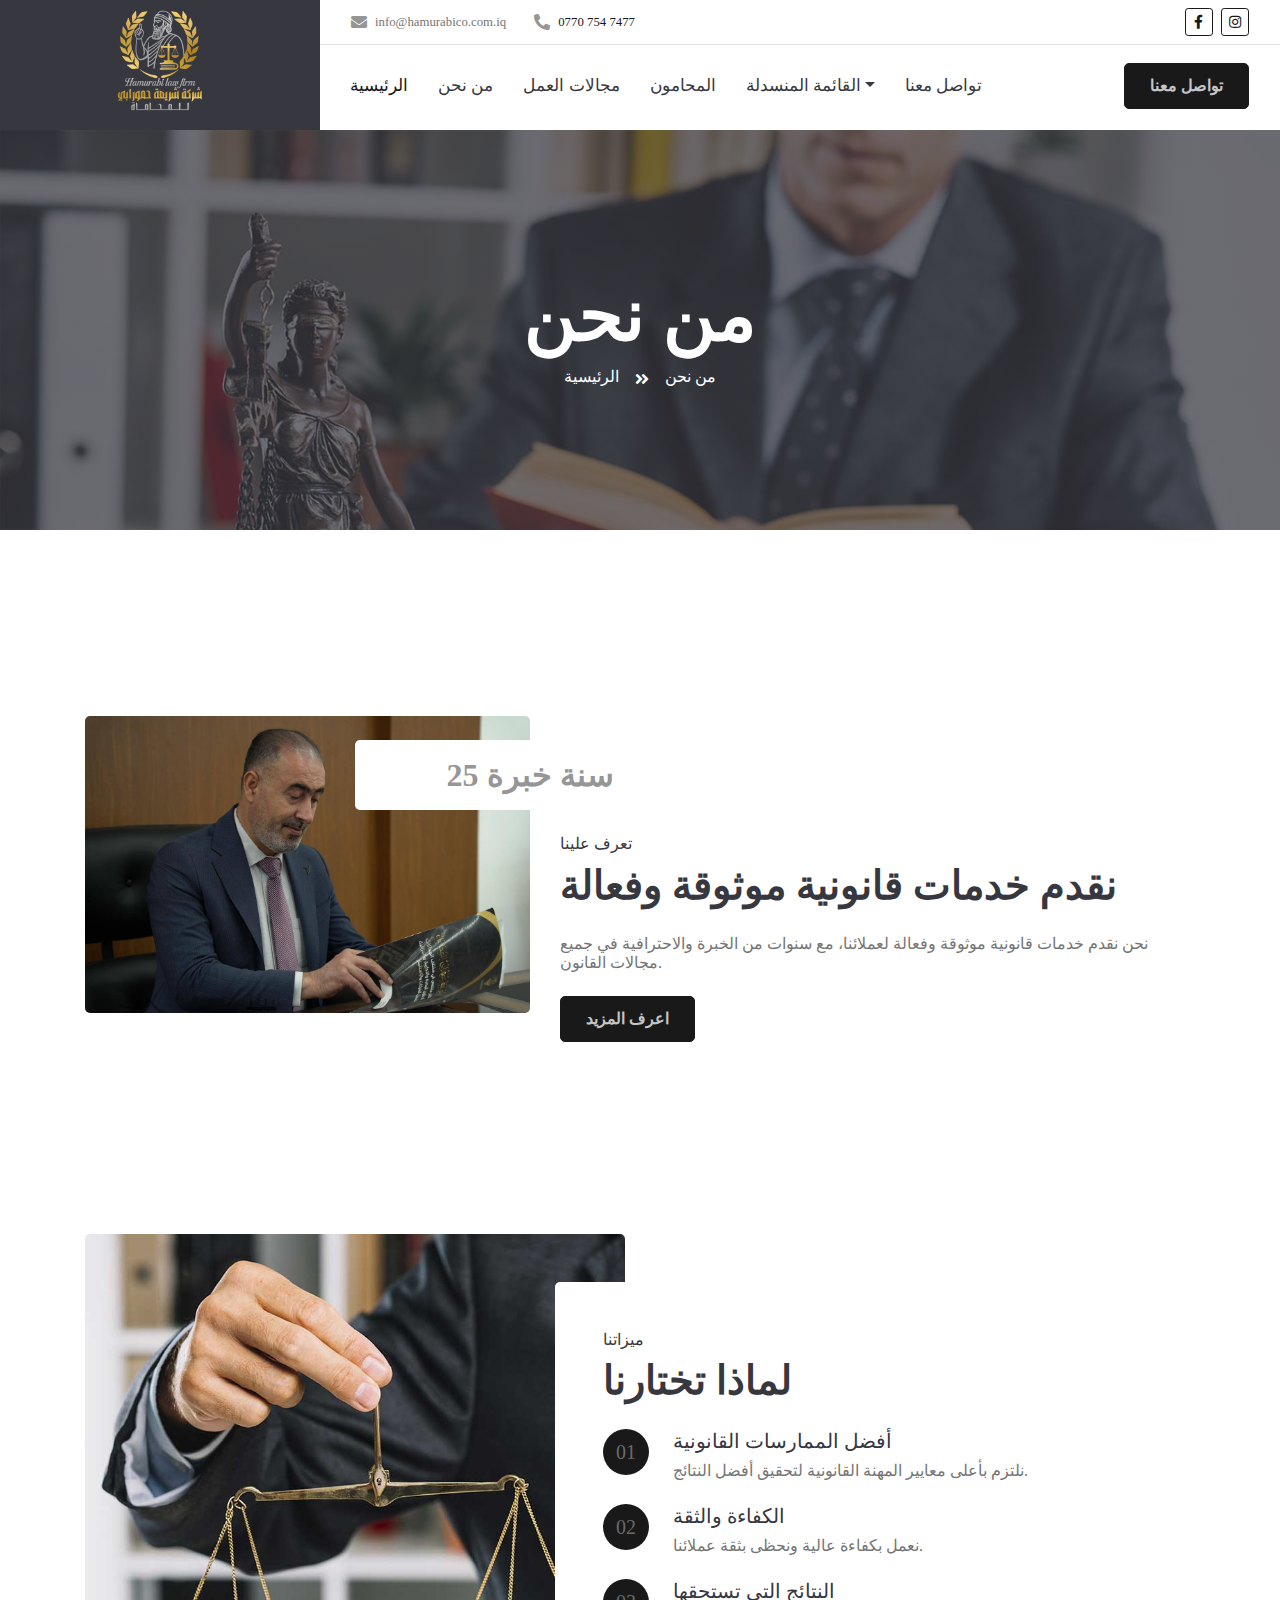
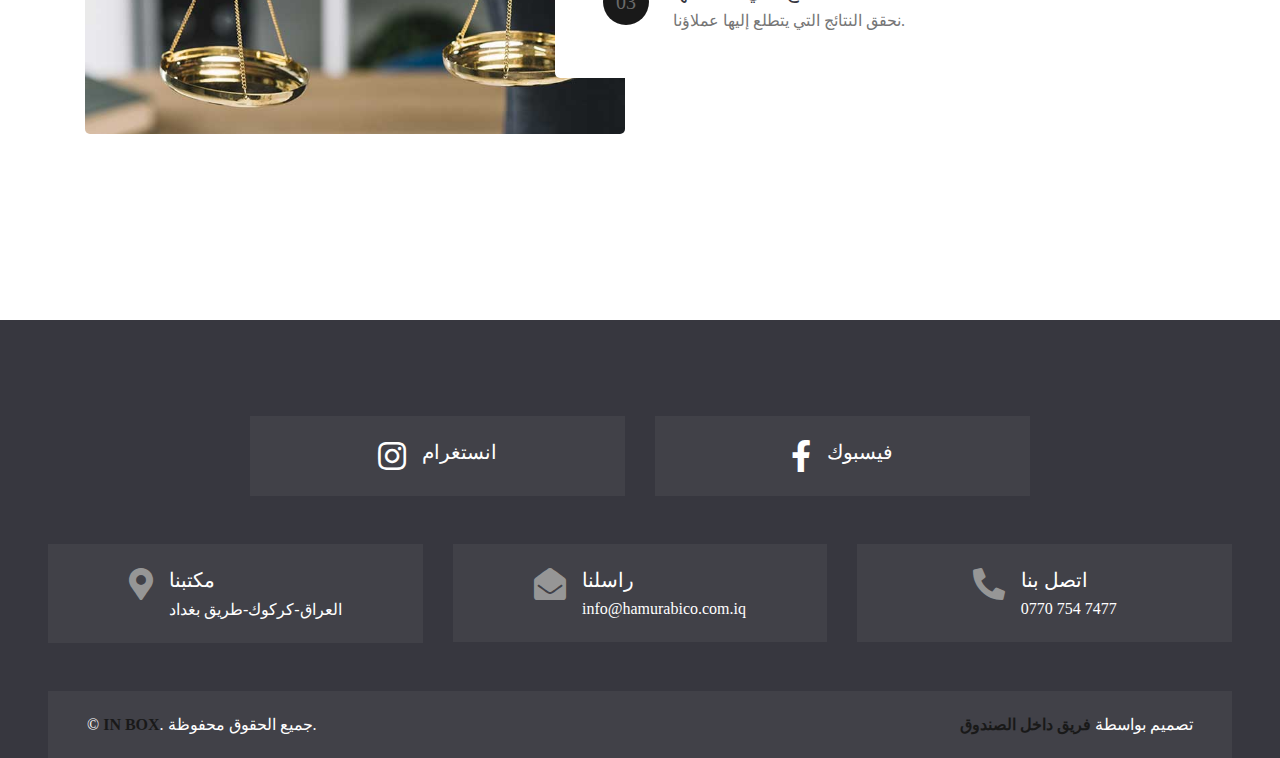
<file: about.html>
<!DOCTYPE html>
<html lang="en">

<head>
    <meta charset="utf-8">
    <title>شريعة حمورابي للمحاماة</title>
    <meta content="width=device-width, initial-scale=1.0" name="viewport">
    <meta content="قوالب HTML مجانية" name="keywords">
    <meta content="قوالب HTML مجانية" name="description">

    <!-- Favicon -->
    <link href="img/favicon.png" rel="icon">

    <!-- Google Web Fonts -->
    <link rel="preconnect" href="https://fonts.gstatic.com">
    <link href="https://fonts.googleapis.com/css2?family=Montserrat:wght@400;600&family=Roboto:wght@300;500;700&display=swap" rel="stylesheet"> 

    <!-- Font Awesome -->
    <link href="https://cdnjs.cloudflare.com/ajax/libs/font-awesome/5.10.0/css/all.min.css" rel="stylesheet">

    <!-- Libraries Stylesheet -->
    <link href="lib/owlcarousel/assets/owl.carousel.min.css" rel="stylesheet">
    <link href="lib/tempusdominus/css/tempusdominus-bootstrap-4.min.css" rel="stylesheet" />

    <!-- Customized Bootstrap Stylesheet -->
    <link href="css/style.css" rel="stylesheet">
</head>

<body>
    <!-- بداية الهيدر -->
    <div class="container-fluid">
      <div class="row">
        <div class="col-lg-3 bg-secondary d-none d-lg-block">
          <a
            href="index.html"
            class="navbar-brand w-100 h-100 m-0 p-0 d-flex align-items-center justify-content-center"
          >
            <!-- <h1 class="m-0 display-4 text-primary text-uppercase">Justice</h1> -->
            <img style="width: 130px; height: 130px" src="./img/favicon.png" />
          </a>
        </div>
        <div class="col-lg-9">
          <div class="row bg-white border-bottom d-none d-lg-flex">
            <div class="col-lg-7 text-left">
              <div class="h-100 d-inline-flex align-items-center py-2 px-3">
                <i class="fa fa-envelope text-primary mr-2"></i>
                <small>info@hamurabico.com.iq</small>
              </div>
              <a
                class="h-100 d-inline-flex align-items-center py-2 px-2"
                href="https://wa.me/9647707547477"
                target="_blank"
                rel="noopener noreferrer"
              >
                <i class="fa fa-phone-alt text-primary mr-2"></i>
                <small>0770 754 7477</small>
              </a>
            </div>
            <div class="col-lg-5 text-right">
              <div class="d-inline-flex align-items-center p-2">
                <a
                  class="btn btn-sm btn-outline-primary btn-sm-square mr-2"
                  href="https://www.facebook.com/share/19zAgaZ9tG/"
                >
                  <i class="fab fa-facebook-f"></i>
                </a>

                <a
                  class="btn btn-sm btn-outline-primary btn-sm-square mr-2"
                  href="https://www.instagram.com/ham.murabi0"
                >
                  <i class="fab fa-instagram"></i>
                </a>
              </div>
            </div>
          </div>
          <nav class="navbar navbar-expand-lg bg-white navbar-light p-0">
            <a href="index.html" class="navbar-brand d-block d-lg-none">
              <h1 class="m-0 display-4 text-primary text-uppercase">Justice</h1>
            </a>
            <button
              type="button"
              class="navbar-toggler"
              data-toggle="collapse"
              data-target="#navbarCollapse"
            >
              <span class="navbar-toggler-icon"></span>
            </button>
            <div
              class="collapse navbar-collapse justify-content-between"
              id="navbarCollapse"
            >
              <div class="navbar-nav mr-auto py-0">
                <a href="index.html" class="nav-item nav-link active"
                  >الرئيسية</a
                >
                <a href="about.html" class="nav-item nav-link">من نحن</a>
                <a href="service.html" class="nav-item nav-link"
                  >مجالات العمل</a
                >
                <a href="team.html" class="nav-item nav-link">المحامون</a>
                <div class="nav-item dropdown">
                  <a
                    href="#"
                    class="nav-link dropdown-toggle"
                    data-toggle="dropdown"
                    >القائمة المنسدلة</a
                  >
                  <div class="dropdown-menu rounded-0 m-0">
                    <a
                      class="btn btn-sm btn-outline-primary btn-sm-square m-2"
                      href="https://www.facebook.com/share/19zAgaZ9tG/"
                    >
                      <i class="fab fa-facebook-f"></i>
                    </a>

                    <a
                      class="btn btn-sm btn-outline-primary btn-sm-square m-2"
                      href="https://www.instagram.com/ham.murabi0"
                    >
                      <i class="fab fa-instagram"></i>
                    </a>
                  </div>
                </div>
                <a href="contact.html" class="nav-item nav-link">تواصل معنا</a>
              </div>
              <a href="https://wa.me/9647707547477" class="btn btn-primary mr-3 d-none d-lg-block"
                >تواصل معنا</a
              >
            </div>
          </nav>
        </div>
      </div>
    </div>
    <!-- نهاية الهيدر -->


    <!-- بداية رأس الصفحة -->
    <div class="container-fluid bg-page-header" style="margin-bottom: 90px;">
        <div class="container">
            <div class="d-flex flex-column align-items-center justify-content-center" style="min-height: 400px">
                <h3 class="display-3 text-white text-uppercase">من نحن</h3>
                <div class="d-inline-flex text-white">
                    <p class="m-0 text-uppercase"><a class="text-white" href="">الرئيسية</a></p>
                    <i class="fa fa-angle-double-right pt-1 px-3"></i>
                    <p class="m-0 text-uppercase">من نحن</p>
                </div>
            </div>
        </div>
    </div>
    <!-- نهاية رأس الصفحة -->


    <!-- بداية من نحن -->
     <div class="container-fluid py-5">
      <div class="container py-5">
        <div class="row">
          <div class="col-lg-5">
            <img class="img-fluid rounded" src="img/law/taha.jpg" alt="" />
          </div>
          <div class="col-lg-7 mt-4 mt-lg-0">
            <h2
              class="position-relative text-center bg-white text-primary rounded p-3 mt-4 mb-4 d-none d-lg-block"
              style="width: 350px; margin-left: -205px"
            >
              25 سنة خبرة
            </h2>
            <h6 class="text-uppercase">تعرف علينا</h6>
            <h1 class="mb-4">نقدم خدمات قانونية موثوقة وفعالة</h1>
            <p>
              نحن نقدم خدمات قانونية موثوقة وفعالة لعملائنا، مع سنوات من الخبرة
              والاحترافية في جميع مجالات القانون.
            </p>
            <a href="" class="btn btn-primary mt-2">اعرف المزيد</a>
          </div>
        </div>
      </div>
    </div>
    <!-- نهاية من نحن -->


    <!-- بداية الميزات -->
    <div class="container-fluid py-5">
        <div class="container py-5">
            <div class="row">
                <div class="col-lg-6" style="min-height: 500px;">
                    <div class="position-relative h-100 rounded overflow-hidden">
                        <img class="position-absolute w-100 h-100" src="img/feature.jpg" style="object-fit: cover;">
                    </div>
                </div>
                <div class="col-lg-6 pt-5 pb-lg-5">
                    <div class="feature-text bg-white rounded p-lg-5">
                        <h6 class="text-uppercase">ميزاتنا</h6>
                        <h1 class="mb-4">لماذا تختارنا</h1>
                        <div class="d-flex mb-4">
                            <div class="btn-primary btn-lg-square px-3" style="border-radius: 50px;">
                                <h5 class="text-secondary m-0">01</h5>
                            </div>
                            <div class="ml-4">
                                <h5>أفضل الممارسات القانونية</h5>
                                <p class="m-0">نلتزم بأعلى معايير المهنة القانونية لتحقيق أفضل النتائج.</p>
                            </div>
                        </div>
                        <div class="d-flex mb-4">
                            <div class="btn-primary btn-lg-square px-3" style="border-radius: 50px;">
                                <h5 class="text-secondary m-0">02</h5>
                            </div>
                            <div class="ml-4">
                                <h5>الكفاءة والثقة</h5>
                                <p class="m-0">نعمل بكفاءة عالية ونحظى بثقة عملائنا.</p>
                            </div>
                        </div>
                        <div class="d-flex">
                            <div class="btn-primary btn-lg-square px-3" style="border-radius: 50px;">
                                <h5 class="text-secondary m-0">03</h5>
                            </div>
                            <div class="ml-4">
                                <h5>النتائج التي تستحقها</h5>
                                <p class="m-0">نحقق النتائج التي يتطلع إليها عملاؤنا.</p>
                            </div>
                        </div>
                    </div>
                </div>
            </div>
        </div>
    </div>
    <!-- نهاية الميزات -->

  <!-- بداية الفوتر -->
    <div
      class="container-fluid bg-secondary text-white pt-5 px-sm-3 px-md-5"
      style="margin-top: 90px"
    >
      <div class="row mt-5" style="display: flex; justify-content: center">
        <div class="col-lg-4">
          <div
            class="d-flex justify-content-lg-center p-4"
            style="background: rgba(256, 256, 256, 0.05)"
          >
            <i class="fa-2x fab fa-instagram"></i>
            <a
              class="ml-3"
              href="https://www.instagram.com/ham.murabi0"
              target="_blank"
              rel="noopener noreferrer"
            >
              <h5 class="text-white">انستغرام</h5>
              <!-- <p class="m-0">info@hamurabico.com.iq</p> -->
            </a>
          </div>
        </div>
        <div class="col-lg-4">
          <div
            class="d-flex justify-content-lg-center p-4"
            style="background: rgba(256, 256, 256, 0.05)"
          >
            <i class="fa-2x fab fa-facebook-f"></i>
            <a
              class="ml-3"
              href="https://www.facebook.com/share/19zAgaZ9tG/"
              target="_blank"
              rel="noopener noreferrer"
            >
              <h5 class="text-white">فيسبوك</h5>
              <!-- <p class="m-0 text-white">0770 754 7477</p> -->
            </a>
          </div>
        </div>
      </div>
      <div class="row mt-5">
        <div class="col-lg-4">
          <div
            class="d-flex justify-content-lg-center p-4"
            style="background: rgba(256, 256, 256, 0.05)"
          >
            <i class="fa fa-2x fa-map-marker-alt text-primary"></i>
            <div class="ml-3">
              <h5 class="text-white">مكتبنا</h5>
              <p class="m-0">العراق-كركوك-طريق بغداد</p>
            </div>
          </div>
        </div>
        <div class="col-lg-4">
          <div
            class="d-flex justify-content-lg-center p-4"
            style="background: rgba(256, 256, 256, 0.05)"
          >
            <i class="fa fa-2x fa-envelope-open text-primary"></i>
            <div class="ml-3">
              <h5 class="text-white">راسلنا</h5>
              <p class="m-0">info@hamurabico.com.iq</p>
            </div>
          </div>
        </div>
        <div class="col-lg-4">
          <div
            class="d-flex justify-content-lg-center p-4"
            style="background: rgba(256, 256, 256, 0.05)"
          >
            <i class="fa fa-2x fa-phone-alt text-primary"></i>
            <a
              class="ml-3"
              href="https://wa.me/9647707547477"
              target="_blank"
              rel="noopener noreferrer"
            >
              <h5 class="text-white">اتصل بنا</h5>
              <p class="m-0 text-white">0770 754 7477</p>
            </a>
          </div>
        </div>
      </div>

      <div
        class="row p-4 mt-5 mx-0"
        style="background: rgba(256, 256, 256, 0.05)"
      >
        <div class="col-md-6 text-center text-md-left mb-3 mb-md-0">
          <p class="m-0 text-white">
            &copy; <a class="font-weight-bold" href="#">IN BOX</a>. جميع الحقوق
            محفوظة.
          </p>
        </div>
        <div class="col-md-6 text-center text-md-right">
          <p class="m-0 text-white">
            تصميم بواسطة
            <a class="font-weight-bold" href="https://inbox.com.iq">
              فريق داخل الصندوق
            </a>
          </p>
        </div>
      </div>
    </div>
    <!-- نهاية الفوتر -->


    <!-- زر العودة للأعلى -->
    <a href="#" class="btn btn-primary px-3 back-to-top"><i class="fa fa-angle-double-up"></i></a>


    <!-- مكتبات جافاسكريبت -->
    <script src="https://code.jquery.com/jquery-3.4.1.min.js"></script>
    <script src="https://stackpath.bootstrapcdn.com/bootstrap/4.4.1/js/bootstrap.bundle.min.js"></script>
    <script src="lib/easing/easing.min.js"></script>
    <script src="lib/waypoints/waypoints.min.js"></script>
    <script src="lib/owlcarousel/owl.carousel.min.js"></script>
    <script src="lib/tempusdominus/js/moment.min.js"></script>
    <script src="lib/tempusdominus/js/moment-timezone.min.js"></script>
    <script src="lib/tempusdominus/js/tempusdominus-bootstrap-4.min.js"></script>

    <!-- Contact Javascript File -->
    <script src="mail/jqBootstrapValidation.min.js"></script>
    <script src="mail/contact.js"></script>

    <!-- Template Javascript -->
    <script src="js/main.js"></script>
</body>

</html>
</file>
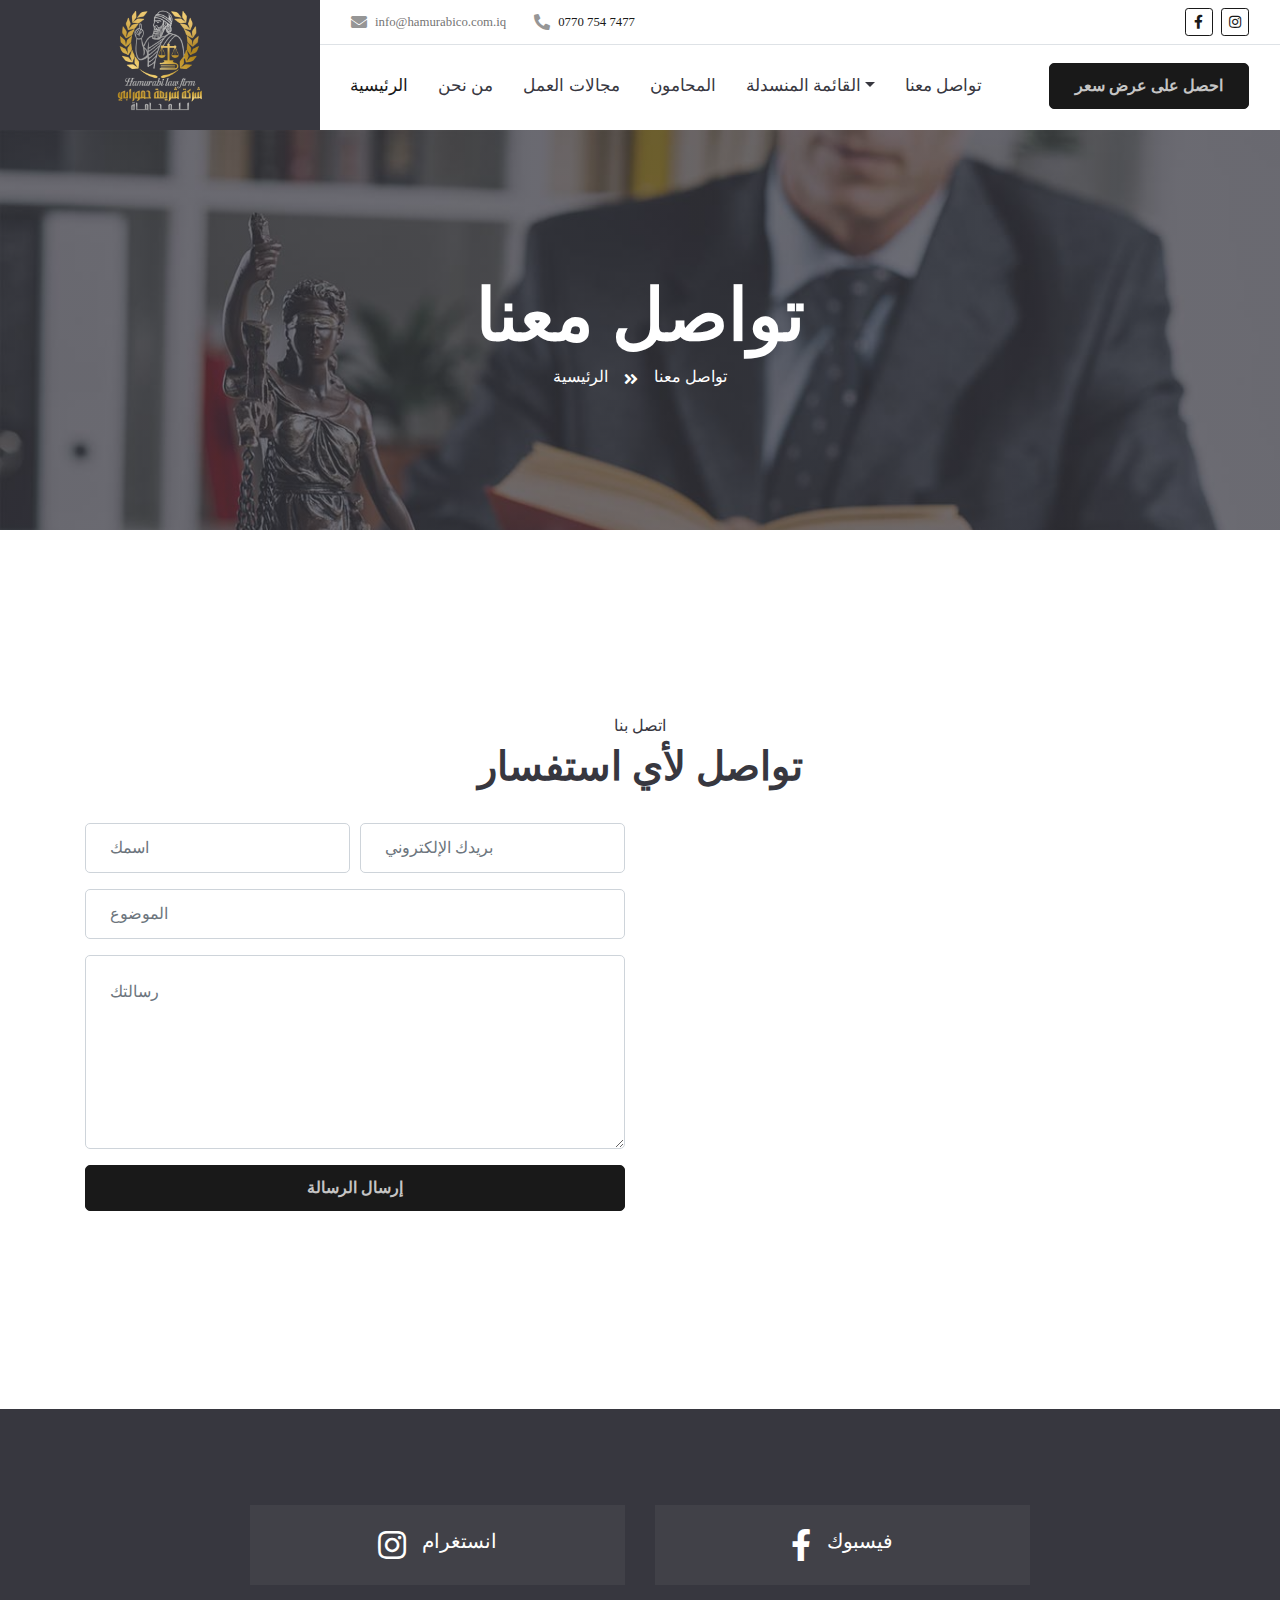
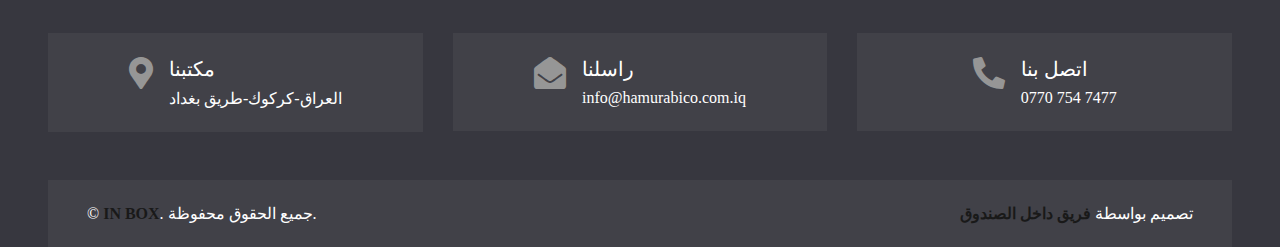
<file: contact.html>
<!DOCTYPE html>
<html lang="en">

<head>
    <meta charset="utf-8">
    <title>شريعة حمورابي للمحاماة</title>
    <meta content="width=device-width, initial-scale=1.0" name="viewport">
    <meta content="قوالب HTML مجانية" name="keywords">
    <meta content="قوالب HTML مجانية" name="description">

    <!-- Favicon -->
    <link href="img/favicon.png" rel="icon">

    <!-- Google Web Fonts -->
    <link rel="preconnect" href="https://fonts.gstatic.com">
    <link href="https://fonts.googleapis.com/css2?family=Montserrat:wght@400;600&family=Roboto:wght@300;500;700&display=swap" rel="stylesheet"> 

    <!-- Font Awesome -->
    <link href="https://cdnjs.cloudflare.com/ajax/libs/font-awesome/5.10.0/css/all.min.css" rel="stylesheet">

    <!-- Libraries Stylesheet -->
    <link href="lib/owlcarousel/assets/owl.carousel.min.css" rel="stylesheet">
    <link href="lib/tempusdominus/css/tempusdominus-bootstrap-4.min.css" rel="stylesheet" />

    <!-- Customized Bootstrap Stylesheet -->
    <link href="css/style.css" rel="stylesheet">
</head>

<body>
   <!-- بداية الهيدر -->
    <div class="container-fluid">
      <div class="row">
        <div class="col-lg-3 bg-secondary d-none d-lg-block">
          <a
            href="index.html"
            class="navbar-brand w-100 h-100 m-0 p-0 d-flex align-items-center justify-content-center"
          >
            <!-- <h1 class="m-0 display-4 text-primary text-uppercase">Justice</h1> -->
            <img style="width: 130px; height: 130px" src="./img/favicon.png" />
          </a>
        </div>
        <div class="col-lg-9">
          <div class="row bg-white border-bottom d-none d-lg-flex">
            <div class="col-lg-7 text-left">
              <div class="h-100 d-inline-flex align-items-center py-2 px-3">
                <i class="fa fa-envelope text-primary mr-2"></i>
                <small>info@hamurabico.com.iq</small>
              </div>
              <a
                class="h-100 d-inline-flex align-items-center py-2 px-2"
                href="https://wa.me/9647707547477"
                target="_blank"
                rel="noopener noreferrer"
              >
                <i class="fa fa-phone-alt text-primary mr-2"></i>
                <small>0770 754 7477</small>
              </a>
            </div>
            <div class="col-lg-5 text-right">
              <div class="d-inline-flex align-items-center p-2">
                <a
                  class="btn btn-sm btn-outline-primary btn-sm-square mr-2"
                  href="https://www.facebook.com/share/19zAgaZ9tG/"
                >
                  <i class="fab fa-facebook-f"></i>
                </a>

                <a
                  class="btn btn-sm btn-outline-primary btn-sm-square mr-2"
                  href="https://www.instagram.com/ham.murabi0"
                >
                  <i class="fab fa-instagram"></i>
                </a>
              </div>
            </div>
          </div>
          <nav class="navbar navbar-expand-lg bg-white navbar-light p-0">
            <a href="index.html" class="navbar-brand d-block d-lg-none">
              <h1 class="m-0 display-4 text-primary text-uppercase">Justice</h1>
            </a>
            <button
              type="button"
              class="navbar-toggler"
              data-toggle="collapse"
              data-target="#navbarCollapse"
            >
              <span class="navbar-toggler-icon"></span>
            </button>
            <div
              class="collapse navbar-collapse justify-content-between"
              id="navbarCollapse"
            >
              <div class="navbar-nav mr-auto py-0">
                <a href="index.html" class="nav-item nav-link active"
                  >الرئيسية</a
                >
                <a href="about.html" class="nav-item nav-link">من نحن</a>
                <a href="service.html" class="nav-item nav-link"
                  >مجالات العمل</a
                >
                <a href="team.html" class="nav-item nav-link">المحامون</a>
                <div class="nav-item dropdown">
                  <a
                    href="#"
                    class="nav-link dropdown-toggle"
                    data-toggle="dropdown"
                    >القائمة المنسدلة</a
                  >
                  <div class="dropdown-menu rounded-0 m-0">
                    <a
                      class="btn btn-sm btn-outline-primary btn-sm-square m-2"
                      href="https://www.facebook.com/share/19zAgaZ9tG/"
                    >
                      <i class="fab fa-facebook-f"></i>
                    </a>

                    <a
                      class="btn btn-sm btn-outline-primary btn-sm-square m-2"
                      href="https://www.instagram.com/ham.murabi0"
                    >
                      <i class="fab fa-instagram"></i>
                    </a>
                  </div>
                </div>
                <a href="contact.html" class="nav-item nav-link">تواصل معنا</a>
              </div>
              <a href="" class="btn btn-primary mr-3 d-none d-lg-block"
                >احصل على عرض سعر</a
              >
            </div>
          </nav>
        </div>
      </div>
    </div>
    <!-- نهاية الهيدر -->


    <!-- بداية رأس الصفحة -->
    <div class="container-fluid bg-page-header" style="margin-bottom: 90px;">
        <div class="container">
            <div class="d-flex flex-column align-items-center justify-content-center" style="min-height: 400px">
                <h3 class="display-3 text-white text-uppercase">تواصل معنا</h3>
                <div class="d-inline-flex text-white">
                    <p class="m-0 text-uppercase"><a class="text-white" href="">الرئيسية</a></p>
                    <i class="fa fa-angle-double-right pt-1 px-3"></i>
                    <p class="m-0 text-uppercase">تواصل معنا</p>
                </div>
            </div>
        </div>
    </div>
    <!-- نهاية رأس الصفحة -->


    <!-- بداية التواصل -->
    <div class="container-fluid py-5">
        <div class="container py-5">
            <div class="text-center pb-2">
                <h6 class="text-uppercase">اتصل بنا</h6>
                <h1 class="mb-4">تواصل لأي استفسار</h1>
            </div>
            <div class="row">
                <div class="col-lg-6 mb-5 mb-lg-0">
                    <div class="contact-form">
                        <div id="success"></div>
                        <form name="sentMessage" id="contactForm" novalidate="novalidate">
                            <div class="form-row">
                                <div class="col-sm-6 control-group">
                                    <input type="text" class="form-control p-4" id="name" placeholder="اسمك" required="required" data-validation-required-message="يرجى إدخال اسمك" />
                                    <p class="help-block text-danger"></p>
                                </div>
                                <div class="col-sm-6 control-group">
                                    <input type="email" class="form-control p-4" id="email" placeholder="بريدك الإلكتروني" required="required" data-validation-required-message="يرجى إدخال بريدك الإلكتروني" />
                                    <p class="help-block text-danger"></p>
                                </div>
                            </div>
                            <div class="control-group">
                                <input type="text" class="form-control p-4" id="subject" placeholder="الموضوع" required="required" data-validation-required-message="يرجى إدخال الموضوع" />
                                <p class="help-block text-danger"></p>
                            </div>
                            <div class="control-group">
                                <textarea class="form-control p-4" rows="6" id="message" placeholder="رسالتك" required="required" data-validation-required-message="يرجى إدخال رسالتك"></textarea>
                                <p class="help-block text-danger"></p>
                            </div>
                            <div>
                                <button class="btn btn-primary btn-block" type="submit" id="sendMessageButton">إرسال الرسالة</button>
                            </div>
                        </form>
                    </div>
                </div>
                <div class="col-lg-6" style="min-height: 400px;">
                    <div class="position-relative h-100 rounded overflow-hidden">
                        <iframe style="width: 100%; height: 100%; object-fit: cover;"
                        src="https://www.google.com/maps/embed?pb=!1m18!1m12!1m3!1d3001156.4288297426!2d-78.01371936852176!3d42.72876761954724!2m3!1f0!2f0!3f0!3m2!1i1024!2i768!4f13.1!3m3!1m2!1s0x4ccc4bf0f123a5a9%3A0xddcfc6c1de189567!2sNew%20York%2C%20USA!5e0!3m2!1sen!2sbd!4v1603794290143!5m2!1sen!2sbd"
                        frameborder="0" style="border:0;" allowfullscreen="" aria-hidden="false" tabindex="0"></iframe>
                    </div>
                </div>
            </div>
        </div>
    </div>
    <!-- نهاية التواصل -->


     <!-- بداية الفوتر -->
    <div
      class="container-fluid bg-secondary text-white pt-5 px-sm-3 px-md-5"
      style="margin-top: 90px"
    >
      <div class="row mt-5" style="display: flex; justify-content: center">
        <div class="col-lg-4">
          <div
            class="d-flex justify-content-lg-center p-4"
            style="background: rgba(256, 256, 256, 0.05)"
          >
            <i class="fa-2x fab fa-instagram"></i>
            <a
              class="ml-3"
              href="https://www.instagram.com/ham.murabi0"
              target="_blank"
              rel="noopener noreferrer"
            >
              <h5 class="text-white">انستغرام</h5>
              <!-- <p class="m-0">info@hamurabico.com.iq</p> -->
            </a>
          </div>
        </div>
        <div class="col-lg-4">
          <div
            class="d-flex justify-content-lg-center p-4"
            style="background: rgba(256, 256, 256, 0.05)"
          >
            <i class="fa-2x fab fa-facebook-f"></i>
            <a
              class="ml-3"
              href="https://www.facebook.com/share/19zAgaZ9tG/"
              target="_blank"
              rel="noopener noreferrer"
            >
              <h5 class="text-white">فيسبوك</h5>
              <!-- <p class="m-0 text-white">0770 754 7477</p> -->
            </a>
          </div>
        </div>
      </div>
      <div class="row mt-5">
        <div class="col-lg-4">
          <div
            class="d-flex justify-content-lg-center p-4"
            style="background: rgba(256, 256, 256, 0.05)"
          >
            <i class="fa fa-2x fa-map-marker-alt text-primary"></i>
            <div class="ml-3">
              <h5 class="text-white">مكتبنا</h5>
              <p class="m-0">العراق-كركوك-طريق بغداد</p>
            </div>
          </div>
        </div>
        <div class="col-lg-4">
          <div
            class="d-flex justify-content-lg-center p-4"
            style="background: rgba(256, 256, 256, 0.05)"
          >
            <i class="fa fa-2x fa-envelope-open text-primary"></i>
            <div class="ml-3">
              <h5 class="text-white">راسلنا</h5>
              <p class="m-0">info@hamurabico.com.iq</p>
            </div>
          </div>
        </div>
        <div class="col-lg-4">
          <div
            class="d-flex justify-content-lg-center p-4"
            style="background: rgba(256, 256, 256, 0.05)"
          >
            <i class="fa fa-2x fa-phone-alt text-primary"></i>
            <a
              class="ml-3"
              href="https://wa.me/9647707547477"
              target="_blank"
              rel="noopener noreferrer"
            >
              <h5 class="text-white">اتصل بنا</h5>
              <p class="m-0 text-white">0770 754 7477</p>
            </a>
          </div>
        </div>
      </div>

      <div
        class="row p-4 mt-5 mx-0"
        style="background: rgba(256, 256, 256, 0.05)"
      >
        <div class="col-md-6 text-center text-md-left mb-3 mb-md-0">
          <p class="m-0 text-white">
            &copy; <a class="font-weight-bold" href="#">IN BOX</a>. جميع الحقوق
            محفوظة.
          </p>
        </div>
        <div class="col-md-6 text-center text-md-right">
          <p class="m-0 text-white">
            تصميم بواسطة
            <a class="font-weight-bold" href="https://htmlcodex.com">
              فريق داخل الصندوق
            </a>
          </p>
        </div>
      </div>
    </div>
    <!-- نهاية الفوتر -->


    <!-- زر العودة للأعلى -->
    <a href="#" class="btn btn-primary px-3 back-to-top"><i class="fa fa-angle-double-up"></i></a>


    <!-- مكتبات جافاسكريبت -->
    <script src="https://code.jquery.com/jquery-3.4.1.min.js"></script>
    <script src="https://stackpath.bootstrapcdn.com/bootstrap/4.4.1/js/bootstrap.bundle.min.js"></script>
    <script src="lib/easing/easing.min.js"></script>
    <script src="lib/waypoints/waypoints.min.js"></script>
    <script src="lib/owlcarousel/owl.carousel.min.js"></script>
    <script src="lib/tempusdominus/js/moment.min.js"></script>
    <script src="lib/tempusdominus/js/moment-timezone.min.js"></script>
    <script src="lib/tempusdominus/js/tempusdominus-bootstrap-4.min.js"></script>

    <!-- Contact Javascript File -->
    <script src="mail/jqBootstrapValidation.min.js"></script>
    <script src="mail/contact.js"></script>

    <!-- Template Javascript -->
    <script src="js/main.js"></script>
</body>

</html>
</file>
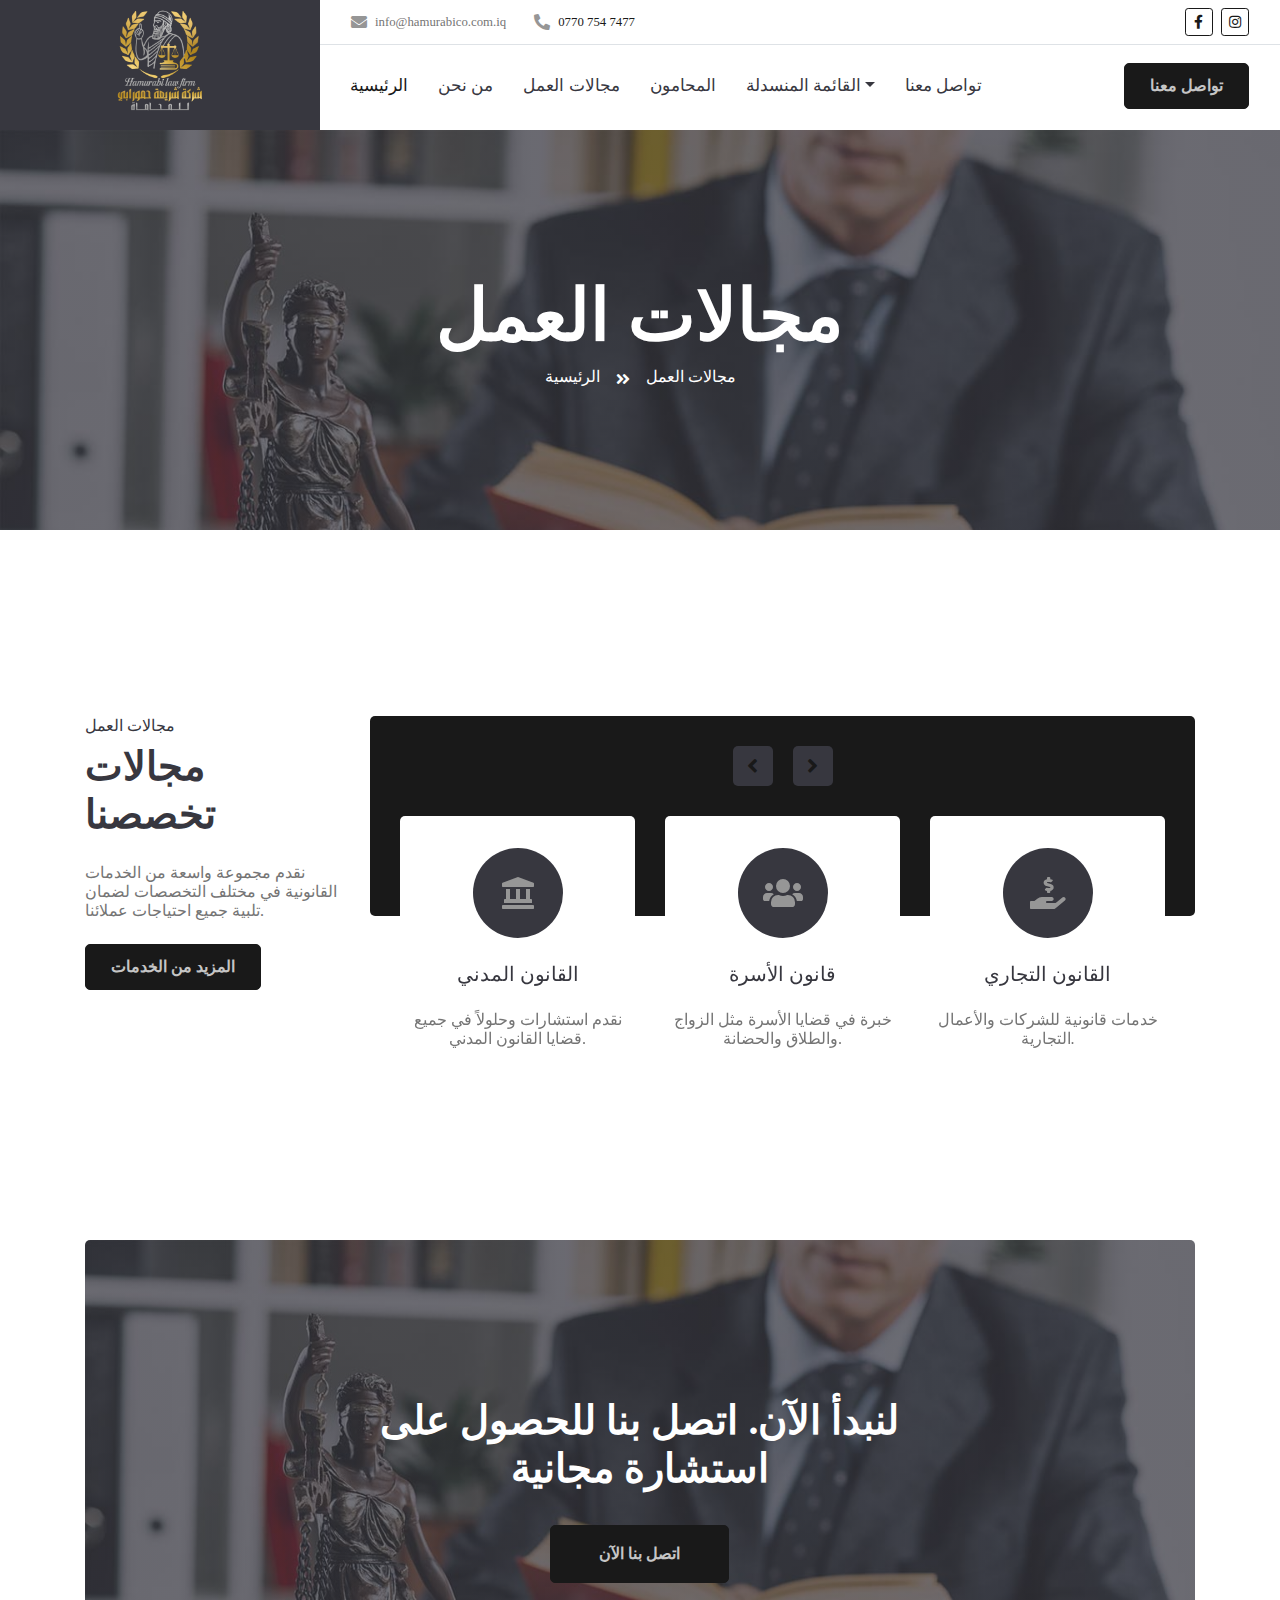
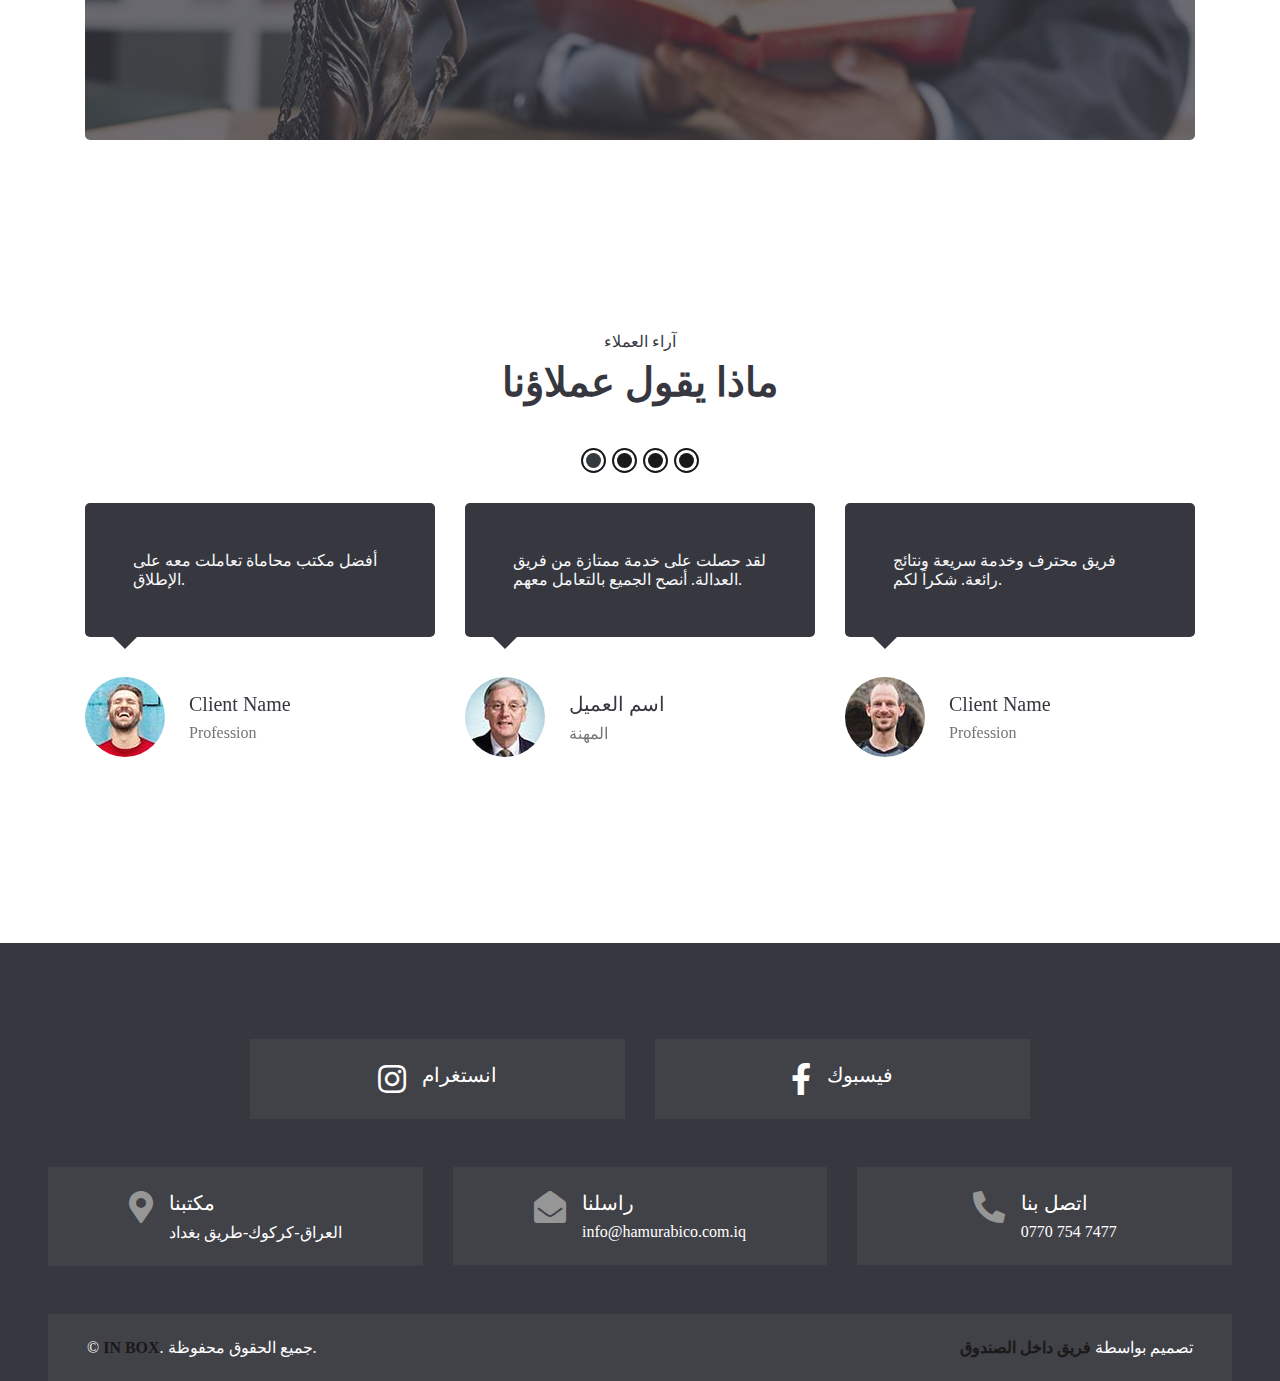
<file: service.html>
<!DOCTYPE html>
<html lang="en">

<head>
    <meta charset="utf-8">
    <title>شريعة حمورابي للمحاماة</title>
    <meta content="width=device-width, initial-scale=1.0" name="viewport">
    <meta content="قوالب HTML مجانية" name="keywords">
    <meta content="قوالب HTML مجانية" name="description">

    <!-- Favicon -->
    <link href="img/favicon.png" rel="icon">

    <!-- Google Web Fonts -->
    <link rel="preconnect" href="https://fonts.gstatic.com">
    <link href="https://fonts.googleapis.com/css2?family=Montserrat:wght@400;600&family=Roboto:wght@300;500;700&display=swap" rel="stylesheet"> 

    <!-- Font Awesome -->
    <link href="https://cdnjs.cloudflare.com/ajax/libs/font-awesome/5.10.0/css/all.min.css" rel="stylesheet">

    <!-- Libraries Stylesheet -->
    <link href="lib/owlcarousel/assets/owl.carousel.min.css" rel="stylesheet">
    <link href="lib/tempusdominus/css/tempusdominus-bootstrap-4.min.css" rel="stylesheet" />

    <!-- Customized Bootstrap Stylesheet -->
    <link href="css/style.css" rel="stylesheet">
</head>

<body>
      <!-- بداية الهيدر -->
    <div class="container-fluid">
      <div class="row">
        <div class="col-lg-3 bg-secondary d-none d-lg-block">
          <a
            href="index.html"
            class="navbar-brand w-100 h-100 m-0 p-0 d-flex align-items-center justify-content-center"
          >
            <!-- <h1 class="m-0 display-4 text-primary text-uppercase">Justice</h1> -->
            <img style="width: 130px; height: 130px" src="./img/favicon.png" />
          </a>
        </div>
        <div class="col-lg-9">
          <div class="row bg-white border-bottom d-none d-lg-flex">
            <div class="col-lg-7 text-left">
              <div class="h-100 d-inline-flex align-items-center py-2 px-3">
                <i class="fa fa-envelope text-primary mr-2"></i>
                <small>info@hamurabico.com.iq</small>
              </div>
              <a
                class="h-100 d-inline-flex align-items-center py-2 px-2"
                href="https://wa.me/9647707547477"
                target="_blank"
                rel="noopener noreferrer"
              >
                <i class="fa fa-phone-alt text-primary mr-2"></i>
                <small>0770 754 7477</small>
              </a>
            </div>
            <div class="col-lg-5 text-right">
              <div class="d-inline-flex align-items-center p-2">
                <a
                  class="btn btn-sm btn-outline-primary btn-sm-square mr-2"
                  href="https://www.facebook.com/share/19zAgaZ9tG/"
                >
                  <i class="fab fa-facebook-f"></i>
                </a>

                <a
                  class="btn btn-sm btn-outline-primary btn-sm-square mr-2"
                  href="https://www.instagram.com/ham.murabi0"
                >
                  <i class="fab fa-instagram"></i>
                </a>
              </div>
            </div>
          </div>
          <nav class="navbar navbar-expand-lg bg-white navbar-light p-0">
            <a href="index.html" class="navbar-brand d-block d-lg-none">
              <h1 class="m-0 display-4 text-primary text-uppercase">Justice</h1>
            </a>
            <button
              type="button"
              class="navbar-toggler"
              data-toggle="collapse"
              data-target="#navbarCollapse"
            >
              <span class="navbar-toggler-icon"></span>
            </button>
            <div
              class="collapse navbar-collapse justify-content-between"
              id="navbarCollapse"
            >
              <div class="navbar-nav mr-auto py-0">
                <a href="index.html" class="nav-item nav-link active"
                  >الرئيسية</a
                >
                <a href="about.html" class="nav-item nav-link">من نحن</a>
                <a href="service.html" class="nav-item nav-link"
                  >مجالات العمل</a
                >
                <a href="team.html" class="nav-item nav-link">المحامون</a>
                <div class="nav-item dropdown">
                  <a
                    href="#"
                    class="nav-link dropdown-toggle"
                    data-toggle="dropdown"
                    >القائمة المنسدلة</a
                  >
                  <div class="dropdown-menu rounded-0 m-0">
                    <a
                      class="btn btn-sm btn-outline-primary btn-sm-square m-2"
                      href="https://www.facebook.com/share/19zAgaZ9tG/"
                    >
                      <i class="fab fa-facebook-f"></i>
                    </a>

                    <a
                      class="btn btn-sm btn-outline-primary btn-sm-square m-2"
                      href="https://www.instagram.com/ham.murabi0"
                    >
                      <i class="fab fa-instagram"></i>
                    </a>
                  </div>
                </div>
                <a href="contact.html" class="nav-item nav-link">تواصل معنا</a>
              </div>
              <a href="https://wa.me/9647707547477" class="btn btn-primary mr-3 d-none d-lg-block"
                >تواصل معنا</a
              >
            </div>
          </nav>
        </div>
      </div>
    </div>
    <!-- نهاية الهيدر -->


    <!-- بداية رأس الصفحة -->
    <div class="container-fluid bg-page-header" style="margin-bottom: 90px;">
        <div class="container">
            <div class="d-flex flex-column align-items-center justify-content-center" style="min-height: 400px">
                <h3 class="display-3 text-white text-uppercase">مجالات العمل</h3>
                <div class="d-inline-flex text-white">
                    <p class="m-0 text-uppercase"><a class="text-white" href="">الرئيسية</a></p>
                    <i class="fa fa-angle-double-right pt-1 px-3"></i>
                    <p class="m-0 text-uppercase">مجالات العمل</p>
                </div>
            </div>
        </div>
    </div>
    <!-- نهاية رأس الصفحة -->


    <!-- بداية الخدمات -->
    <div class="container-fluid py-5">
        <div class="container py-5">
            <div class="row">
                <div class="col-lg-3">
                    <h6 class="text-uppercase">مجالات العمل</h6>
                    <h1 class="mb-4">مجالات تخصصنا</h1>
                    <p>نقدم مجموعة واسعة من الخدمات القانونية في مختلف التخصصات لضمان تلبية جميع احتياجات عملائنا.</p>
                    <a href="" class="btn btn-primary mt-2">المزيد من الخدمات</a>
                </div>
                <div class="col-lg-9 pt-5 pt-lg-0">
                    <div class="bg-primary rounded" style="height: 200px;"></div>
                    <div class="owl-carousel service-carousel position-relative" style="margin-top: -100px; padding: 0 30px;">
                        <div class="d-flex flex-column align-items-center text-center bg-white rounded pt-4">
                            <div class="icon-box bg-secondary text-primary mt-2 mb-4">
                                <i class="fa fa-2x fa-landmark"></i>
                            </div>
                            <h5 class="mb-4 px-4">القانون المدني</h5>
                            <p class="m-0">نقدم استشارات وحلولاً في جميع قضايا القانون المدني.</p>
                        </div>
                        <div class="d-flex flex-column align-items-center text-center bg-white rounded pt-4">
                            <div class="icon-box bg-secondary text-primary mt-2 mb-4">
                                <i class="fa fa-2x fa-users"></i>
                            </div>
                            <h5 class="mb-4 px-4">قانون الأسرة</h5>
                            <p class="m-0">خبرة في قضايا الأسرة مثل الزواج والطلاق والحضانة.</p>
                        </div>
                        <div class="d-flex flex-column align-items-center text-center bg-white rounded pt-4">
                            <div class="icon-box bg-secondary text-primary mt-2 mb-4">
                                <i class="fa fa-2x fa-hand-holding-usd"></i>
                            </div>
                            <h5 class="mb-4 px-4">القانون التجاري</h5>
                            <p class="m-0">خدمات قانونية للشركات والأعمال التجارية.</p>
                        </div>
                        <div class="d-flex flex-column align-items-center text-center bg-white rounded pt-4">
                            <div class="icon-box bg-secondary text-primary mt-2 mb-4">
                                <i class="fa fa-2x fa-gavel"></i>
                            </div>
                            <h5 class="mb-4 px-4">القانون الجنائي</h5>
                            <p class="m-0">الدفاع عن القضايا الجنائية بمهنية عالية.</p>
                        </div>
                    </div>
                </div>
            </div>
        </div>
    </div>
    <!-- نهاية الخدمات -->


    <!-- بداية الدعوة للعمل -->
    <div class="container-fluid py-5">
        <div class="container py-5">
            <div class="bg-action rounded" style="height: 500px;">
                <div class="row h-100 align-items-center justify-content-center">
                    <div class="col-lg-7 text-center">
                        <h1 class="text-white mb-4">لنبدأ الآن. اتصل بنا للحصول على استشارة مجانية</h1>
                        <a class="btn btn-primary py-3 px-5 mt-2" href="#">اتصل بنا الآن</a>
                    </div>
                </div>
            </div>
        </div>
    </div>
    <!-- نهاية الدعوة للعمل -->


    <!-- بداية آراء العملاء -->
    <div class="container-fluid py-5">
        <div class="container py-5">
            <div class="text-center pb-5">
                <h6 class="text-uppercase">آراء العملاء</h6>
                <h1 class="mb-5">ماذا يقول عملاؤنا</h1>
            </div>
            <div class="owl-carousel testimonial-carousel">
                <div class="testimonial-item">
                    <div class="testimonial-text position-relative bg-secondary text-light rounded p-5 mb-4">
                        لقد حصلت على خدمة ممتازة من فريق العدالة. أنصح الجميع بالتعامل معهم.
                    </div>
                    <div class="d-flex align-items-center pt-3">
                        <img class="img-fluid rounded-circle" src="img/testimonial-1.jpg" style="width: 80px; height: 80px;" alt="">
                        <div class="pl-4">
                            <h5>اسم العميل</h5>
                            <p class="m-0">المهنة</p>
                        </div>
                    </div>
                </div>
                <div class="testimonial-item">
                    <div class="testimonial-text position-relative bg-secondary text-light rounded p-5 mb-4">
                        فريق محترف وخدمة سريعة ونتائج رائعة. شكراً لكم.
                    </div>
                    <div class="d-flex align-items-center pt-3">
                        <img class="img-fluid rounded-circle" src="img/testimonial-2.jpg" style="width: 80px; height: 80px;" alt="">
                        <div class="pl-4">
                            <h5>Client Name</h5>
                            <p class="m-0">Profession</p>
                        </div>
                    </div>
                </div>
                <div class="testimonial-item">
                    <div class="testimonial-text position-relative bg-secondary text-light rounded p-5 mb-4">
                        تعامل راقٍ واحترافية عالية في جميع التفاصيل.
                    </div>
                    <div class="d-flex align-items-center pt-3">
                        <img class="img-fluid rounded-circle" src="img/testimonial-3.jpg" style="width: 80px; height: 80px;" alt="">
                        <div class="pl-4">
                            <h5>Client Name</h5>
                            <p class="m-0">Profession</p>
                        </div>
                    </div>
                </div>
                <div class="testimonial-item">
                    <div class="testimonial-text position-relative bg-secondary text-light rounded p-5 mb-4">
                        أفضل مكتب محاماة تعاملت معه على الإطلاق.
                    </div>
                    <div class="d-flex align-items-center pt-3">
                        <img class="img-fluid rounded-circle" src="img/testimonial-4.jpg" style="width: 80px; height: 80px;" alt="">
                        <div class="pl-4">
                            <h5>Client Name</h5>
                            <p class="m-0">Profession</p>
                        </div>
                    </div>
                </div>
            </div>
        </div>
    </div>
    <!-- نهاية آراء العملاء -->


      <!-- بداية الفوتر -->
    <div
      class="container-fluid bg-secondary text-white pt-5 px-sm-3 px-md-5"
      style="margin-top: 90px"
    >
      <div class="row mt-5" style="display: flex; justify-content: center">
        <div class="col-lg-4">
          <div
            class="d-flex justify-content-lg-center p-4"
            style="background: rgba(256, 256, 256, 0.05)"
          >
            <i class="fa-2x fab fa-instagram"></i>
            <a
              class="ml-3"
              href="https://www.instagram.com/ham.murabi0"
              target="_blank"
              rel="noopener noreferrer"
            >
              <h5 class="text-white">انستغرام</h5>
              <!-- <p class="m-0">info@hamurabico.com.iq</p> -->
            </a>
          </div>
        </div>
        <div class="col-lg-4">
          <div
            class="d-flex justify-content-lg-center p-4"
            style="background: rgba(256, 256, 256, 0.05)"
          >
            <i class="fa-2x fab fa-facebook-f"></i>
            <a
              class="ml-3"
              href="https://www.facebook.com/share/19zAgaZ9tG/"
              target="_blank"
              rel="noopener noreferrer"
            >
              <h5 class="text-white">فيسبوك</h5>
              <!-- <p class="m-0 text-white">0770 754 7477</p> -->
            </a>
          </div>
        </div>
      </div>
      <div class="row mt-5">
        <div class="col-lg-4">
          <div
            class="d-flex justify-content-lg-center p-4"
            style="background: rgba(256, 256, 256, 0.05)"
          >
            <i class="fa fa-2x fa-map-marker-alt text-primary"></i>
            <div class="ml-3">
              <h5 class="text-white">مكتبنا</h5>
              <p class="m-0">العراق-كركوك-طريق بغداد</p>
            </div>
          </div>
        </div>
        <div class="col-lg-4">
          <div
            class="d-flex justify-content-lg-center p-4"
            style="background: rgba(256, 256, 256, 0.05)"
          >
            <i class="fa fa-2x fa-envelope-open text-primary"></i>
            <div class="ml-3">
              <h5 class="text-white">راسلنا</h5>
              <p class="m-0">info@hamurabico.com.iq</p>
            </div>
          </div>
        </div>
        <div class="col-lg-4">
          <div
            class="d-flex justify-content-lg-center p-4"
            style="background: rgba(256, 256, 256, 0.05)"
          >
            <i class="fa fa-2x fa-phone-alt text-primary"></i>
            <a
              class="ml-3"
              href="https://wa.me/9647707547477"
              target="_blank"
              rel="noopener noreferrer"
            >
              <h5 class="text-white">اتصل بنا</h5>
              <p class="m-0 text-white">0770 754 7477</p>
            </a>
          </div>
        </div>
      </div>

      <div
        class="row p-4 mt-5 mx-0"
        style="background: rgba(256, 256, 256, 0.05)"
      >
        <div class="col-md-6 text-center text-md-left mb-3 mb-md-0">
          <p class="m-0 text-white">
            &copy; <a class="font-weight-bold" href="#">IN BOX</a>. جميع الحقوق
            محفوظة.
          </p>
        </div>
        <div class="col-md-6 text-center text-md-right">
          <p class="m-0 text-white">
            تصميم بواسطة
            <a class="font-weight-bold" href="https://inbox.com.iq">
              فريق داخل الصندوق
            </a>
          </p>
        </div>
      </div>
    </div>
    <!-- نهاية الفوتر -->

    <!-- زر العودة للأعلى -->
    <a href="#" class="btn btn-primary px-3 back-to-top"><i class="fa fa-angle-double-up"></i></a>


    <!-- مكتبات جافاسكريبت -->
    <script src="https://code.jquery.com/jquery-3.4.1.min.js"></script>
    <script src="https://stackpath.bootstrapcdn.com/bootstrap/4.4.1/js/bootstrap.bundle.min.js"></script>
    <script src="lib/easing/easing.min.js"></script>
    <script src="lib/waypoints/waypoints.min.js"></script>
    <script src="lib/owlcarousel/owl.carousel.min.js"></script>
    <script src="lib/tempusdominus/js/moment.min.js"></script>
    <script src="lib/tempusdominus/js/moment-timezone.min.js"></script>
    <script src="lib/tempusdominus/js/tempusdominus-bootstrap-4.min.js"></script>

    <!-- Contact Javascript File -->
    <script src="mail/jqBootstrapValidation.min.js"></script>
    <script src="mail/contact.js"></script>

    <!-- Template Javascript -->
    <script src="js/main.js"></script>
</body>

</html>
</file>
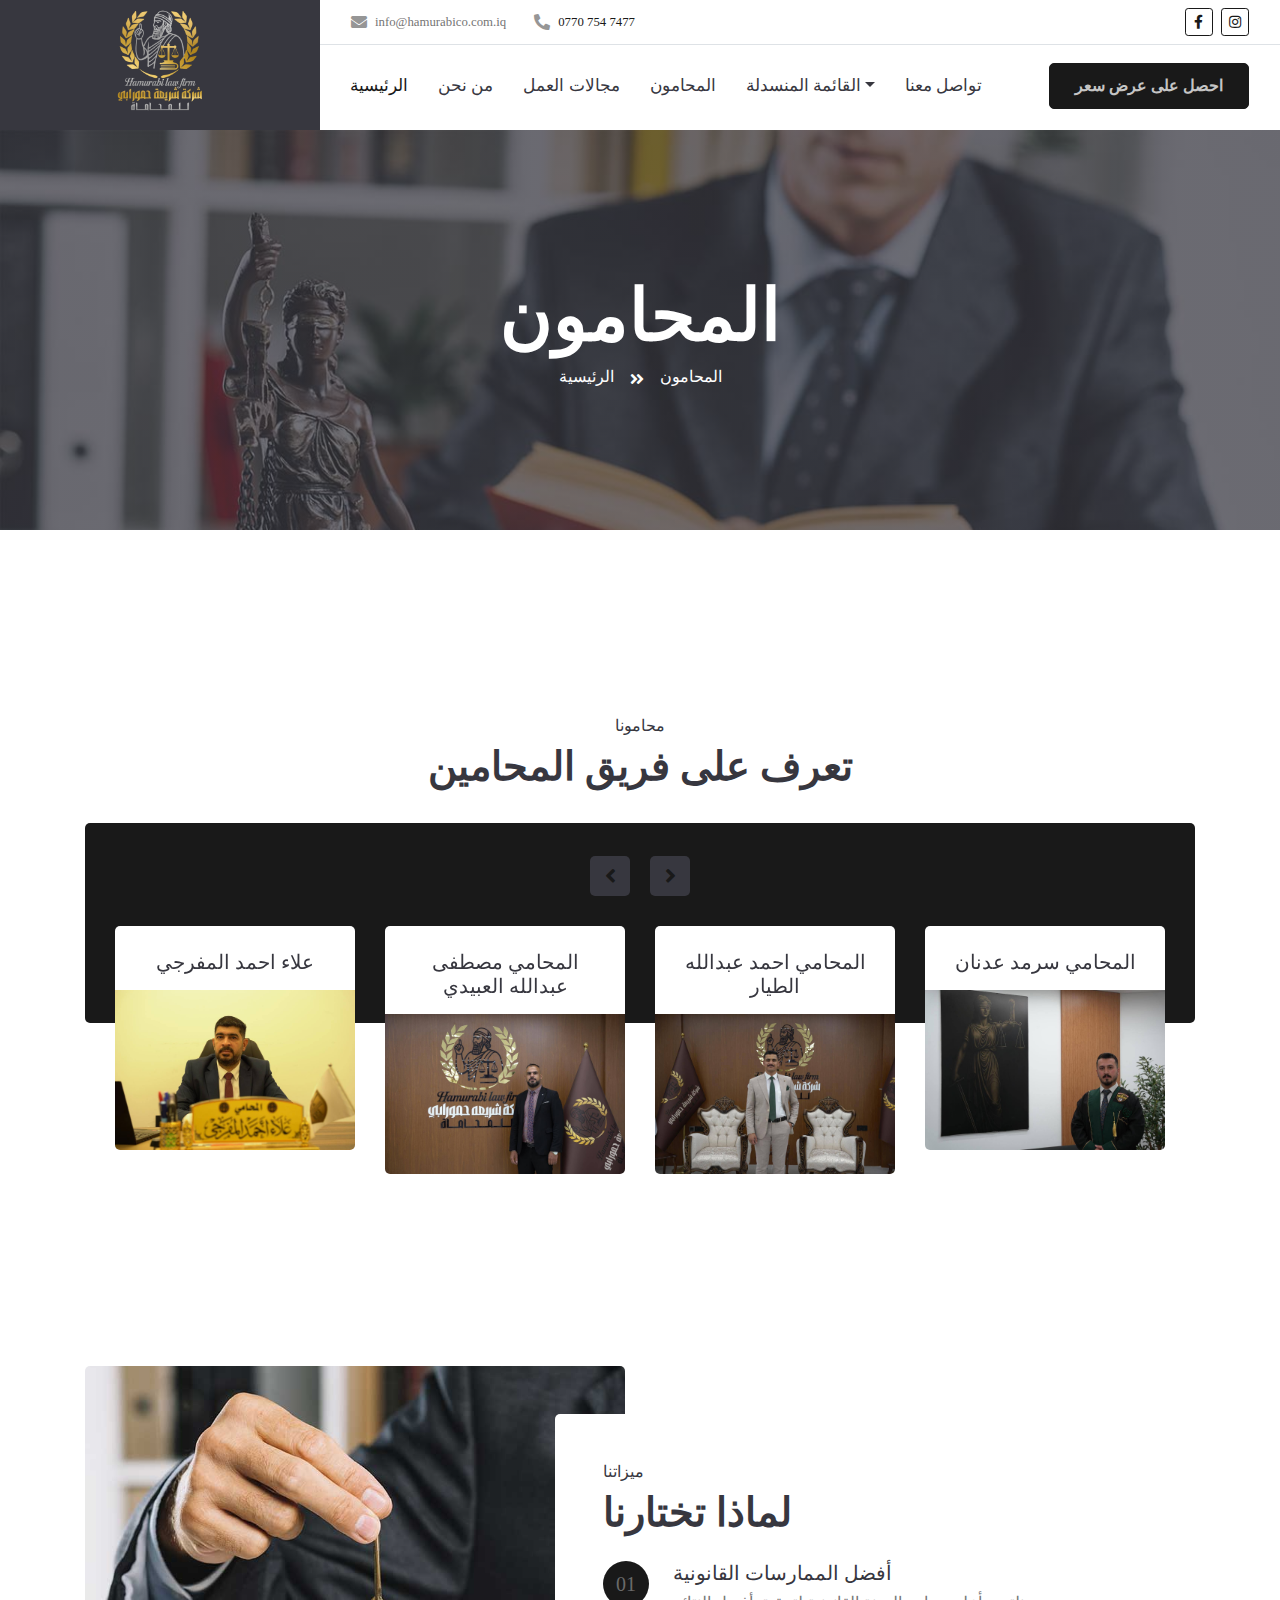
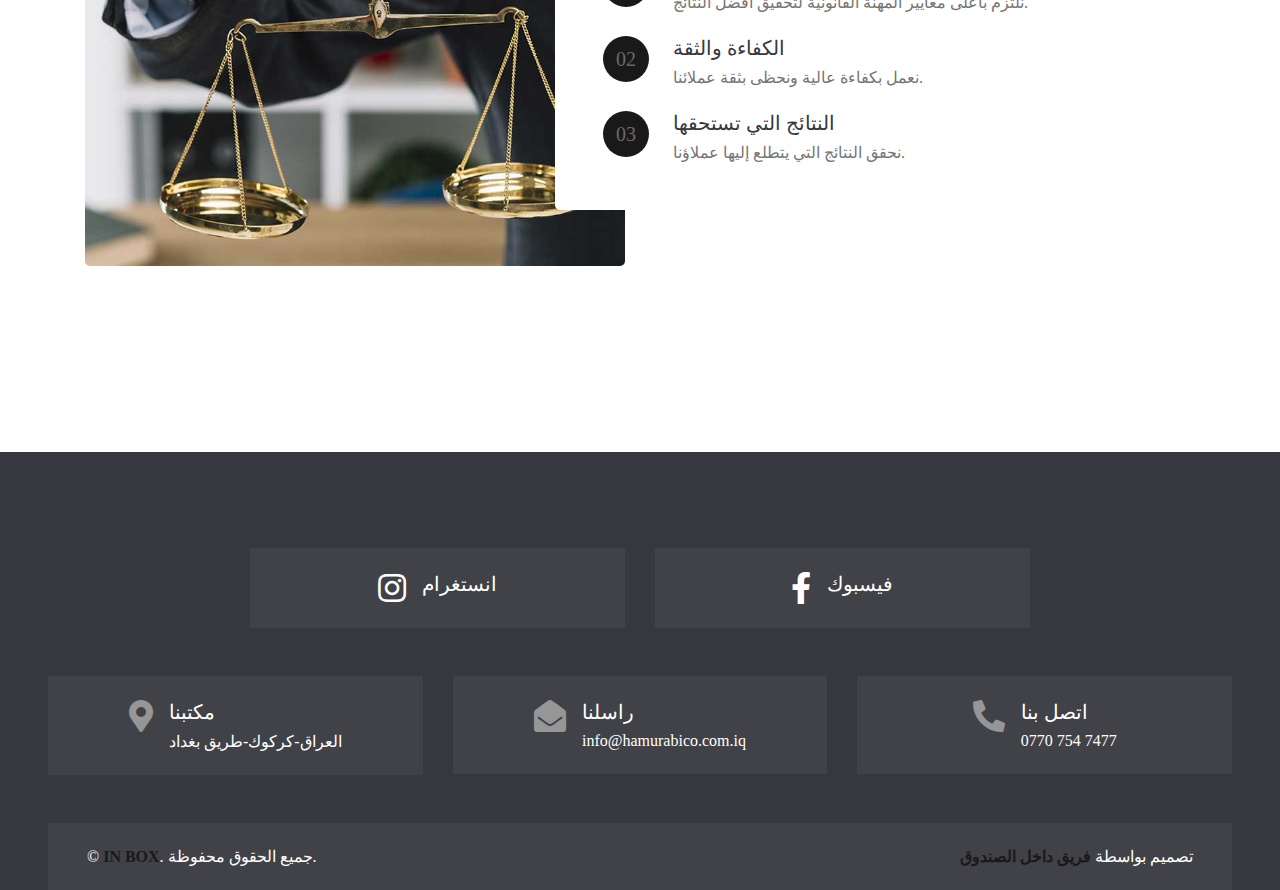
<file: team.html>
<!DOCTYPE html>
<html lang="en">

<head>
    <meta charset="utf-8">
    <title>شريعة حمورابي للمحاماة</title>
    <meta content="width=device-width, initial-scale=1.0" name="viewport">
    <meta content="قوالب HTML مجانية" name="keywords">
    <meta content="قوالب HTML مجانية" name="description">

    <!-- Favicon -->
    <link href="img/favicon.png" rel="icon">

    <!-- Google Web Fonts -->
    <link rel="preconnect" href="https://fonts.gstatic.com">
    <link href="https://fonts.googleapis.com/css2?family=Montserrat:wght@400;600&family=Roboto:wght@300;500;700&display=swap" rel="stylesheet"> 

    <!-- Font Awesome -->
    <link href="https://cdnjs.cloudflare.com/ajax/libs/font-awesome/5.10.0/css/all.min.css" rel="stylesheet">

    <!-- Libraries Stylesheet -->
    <link href="lib/owlcarousel/assets/owl.carousel.min.css" rel="stylesheet">
    <link href="lib/tempusdominus/css/tempusdominus-bootstrap-4.min.css" rel="stylesheet" />

    <!-- Customized Bootstrap Stylesheet -->
    <link href="css/style.css" rel="stylesheet">
</head>

<body>
     <!-- بداية الهيدر -->
    <div class="container-fluid">
      <div class="row">
        <div class="col-lg-3 bg-secondary d-none d-lg-block">
          <a
            href="index.html"
            class="navbar-brand w-100 h-100 m-0 p-0 d-flex align-items-center justify-content-center"
          >
            <!-- <h1 class="m-0 display-4 text-primary text-uppercase">Justice</h1> -->
            <img style="width: 130px; height: 130px" src="./img/favicon.png" />
          </a>
        </div>
        <div class="col-lg-9">
          <div class="row bg-white border-bottom d-none d-lg-flex">
            <div class="col-lg-7 text-left">
              <div class="h-100 d-inline-flex align-items-center py-2 px-3">
                <i class="fa fa-envelope text-primary mr-2"></i>
                <small>info@hamurabico.com.iq</small>
              </div>
              <a
                class="h-100 d-inline-flex align-items-center py-2 px-2"
                href="https://wa.me/9647707547477"
                target="_blank"
                rel="noopener noreferrer"
              >
                <i class="fa fa-phone-alt text-primary mr-2"></i>
                <small>0770 754 7477</small>
              </a>
            </div>
            <div class="col-lg-5 text-right">
              <div class="d-inline-flex align-items-center p-2">
                <a
                  class="btn btn-sm btn-outline-primary btn-sm-square mr-2"
                  href="https://www.facebook.com/share/19zAgaZ9tG/"
                >
                  <i class="fab fa-facebook-f"></i>
                </a>

                <a
                  class="btn btn-sm btn-outline-primary btn-sm-square mr-2"
                  href="https://www.instagram.com/ham.murabi0"
                >
                  <i class="fab fa-instagram"></i>
                </a>
              </div>
            </div>
          </div>
          <nav class="navbar navbar-expand-lg bg-white navbar-light p-0">
            <a href="index.html" class="navbar-brand d-block d-lg-none">
              <h1 class="m-0 display-4 text-primary text-uppercase">Justice</h1>
            </a>
            <button
              type="button"
              class="navbar-toggler"
              data-toggle="collapse"
              data-target="#navbarCollapse"
            >
              <span class="navbar-toggler-icon"></span>
            </button>
            <div
              class="collapse navbar-collapse justify-content-between"
              id="navbarCollapse"
            >
              <div class="navbar-nav mr-auto py-0">
                <a href="index.html" class="nav-item nav-link active"
                  >الرئيسية</a
                >
                <a href="about.html" class="nav-item nav-link">من نحن</a>
                <a href="service.html" class="nav-item nav-link"
                  >مجالات العمل</a
                >
                <a href="team.html" class="nav-item nav-link">المحامون</a>
                <div class="nav-item dropdown">
                  <a
                    href="#"
                    class="nav-link dropdown-toggle"
                    data-toggle="dropdown"
                    >القائمة المنسدلة</a
                  >
                  <div class="dropdown-menu rounded-0 m-0">
                    <a
                      class="btn btn-sm btn-outline-primary btn-sm-square m-2"
                      href="https://www.facebook.com/share/19zAgaZ9tG/"
                    >
                      <i class="fab fa-facebook-f"></i>
                    </a>

                    <a
                      class="btn btn-sm btn-outline-primary btn-sm-square m-2"
                      href="https://www.instagram.com/ham.murabi0"
                    >
                      <i class="fab fa-instagram"></i>
                    </a>
                  </div>
                </div>
                <a href="contact.html" class="nav-item nav-link">تواصل معنا</a>
              </div>
              <a href="" class="btn btn-primary mr-3 d-none d-lg-block"
                >احصل على عرض سعر</a
              >
            </div>
          </nav>
        </div>
      </div>
    </div>
    <!-- نهاية الهيدر -->


    <!-- بداية رأس الصفحة -->
    <div class="container-fluid bg-page-header" style="margin-bottom: 90px;">
        <div class="container">
            <div class="d-flex flex-column align-items-center justify-content-center" style="min-height: 400px">
                <h3 class="display-3 text-white text-uppercase">المحامون</h3>
                <div class="d-inline-flex text-white">
                    <p class="m-0 text-uppercase"><a class="text-white" href="">الرئيسية</a></p>
                    <i class="fa fa-angle-double-right pt-1 px-3"></i>
                    <p class="m-0 text-uppercase">المحامون</p>
                </div>
            </div>
        </div>
    </div>
    <!-- نهاية رأس الصفحة -->


     <!-- بداية الفريق -->
    <div class="container-fluid py-5">
      <div class="container py-5">
        <div class="text-center pb-2">
          <h6 class="text-uppercase">محامونا</h6>
          <h1 class="mb-4">تعرف على فريق المحامين</h1>
        </div>
        <div class="row">
          <div class="col-12">
            <div class="bg-primary rounded" style="height: 200px"></div>
            <div
              class="owl-carousel team-carousel position-relative"
              style="margin-top: -97px; padding: 0 30px"
            >
              <div
                class="team-item text-center bg-white rounded overflow-hidden pt-4"
              >
                <h5 class="mb-2 px-4">علاء احمد المفرجي</h5>
                <p class="mb-3 px-4"></p>
                <div class="team-img position-relative">
                  <img class="img-fluid" src="img/law/alaa.jpg" alt="" />
                </div>
              </div>
              <div
                class="team-item text-center bg-white rounded overflow-hidden pt-4"
              >
                <h5 class="mb-2 px-4">المحامي مصطفى عبدالله العبيدي</h5>
                <p class="mb-3 px-4"></p>
                <div class="team-img position-relative">
                  <img class="img-fluid" src="img/law/mustafa.jpg" alt="" />
                </div>
              </div>
              <div
                class="team-item text-center bg-white rounded overflow-hidden pt-4"
              >
                <h5 class="mb-2 px-4">المحامي احمد عبدالله الطيار</h5>
                <p class="mb-3 px-4"></p>
                <div class="team-img position-relative">
                  <img class="img-fluid" src="img/law/ahmed.jpg" alt="" />
                </div>
              </div>
              <div
                class="team-item text-center bg-white rounded overflow-hidden pt-4"
              >
                <h5 class="mb-2 px-4">المحامي سرمد عدنان</h5>
                <p class="mb-3 px-4"></p>
                <div class="team-img position-relative">
                  <img class="img-fluid" src="img/law/sarmed.jpg" alt="" />
                </div>
              </div>
              <div
                class="team-item text-center bg-white rounded overflow-hidden pt-4"
              >
                <h5 class="mb-2 px-4">المحامي سيف سوران</h5>
                <p class="mb-3 px-4"></p>
                <div class="team-img position-relative">
                  <img class="img-fluid" src="img/law/safe.jpg" alt="" />
                </div>
              </div>

              <div
                class="team-item text-center bg-white rounded overflow-hidden pt-4"
              >
                <h5 class="mb-2 px-4">المحامي هاشم ربيع الصميدعي</h5>
                <p class="mb-3 px-4"></p>
                <div class="team-img position-relative">
                  <img class="img-fluid" src="img/law/hashem.jpg" alt="" />
                </div>
              </div>

              <div
                class="team-item text-center bg-white rounded overflow-hidden pt-4"
              >
                <h5 class="mb-2 px-4">الادارية تمارا نجاة</h5>
                <p class="mb-3 px-4"></p>
                <div class="team-img position-relative">
                  <img class="img-fluid" src="img/law/tamara.jpg" alt="" />
                </div>
              </div>

              <div
                class="team-item text-center bg-white rounded overflow-hidden pt-4"
              >
                <h5 class="mb-2 px-4">المحامي عثمان علي الطيار</h5>
                <p class="mb-3 px-4"></p>
                <div class="team-img position-relative">
                  <img class="img-fluid" src="img/law/othman.jpg" alt="" />
                </div>
              </div>

              <div
                class="team-item text-center bg-white rounded overflow-hidden pt-4"
              >
                <h5 class="mb-2 px-4">الاداري محمود ناجي</h5>
                <p class="mb-3 px-4"></p>
                <div class="team-img position-relative">
                  <img class="img-fluid" src="img/law/mahmood.jpg" alt="" />
                </div>
              </div>

              <div
                class="team-item text-center bg-white rounded overflow-hidden pt-4"
              >
                <h5 class="mb-2 px-4">المحامي جمال اسماعيل المفرجي</h5>
                <p class="mb-3 px-4"></p>
                <div class="team-img position-relative">
                  <img class="img-fluid" src="img/law/jamal.jpg" alt="" />
                </div>
              </div>
            </div>
          </div>
        </div>
      </div>
    </div>
    <!-- نهاية الفريق -->

    <!-- بداية الميزات -->
    <div class="container-fluid py-5">
        <div class="container py-5">
            <div class="row">
                <div class="col-lg-6" style="min-height: 500px;">
                    <div class="position-relative h-100 rounded overflow-hidden">
                        <img class="position-absolute w-100 h-100" src="img/feature.jpg" style="object-fit: cover;">
                    </div>
                </div>
                <div class="col-lg-6 pt-5 pb-lg-5">
                    <div class="feature-text bg-white rounded p-lg-5">
                        <h6 class="text-uppercase">ميزاتنا</h6>
                        <h1 class="mb-4">لماذا تختارنا</h1>
                        <div class="d-flex mb-4">
                            <div class="btn-primary btn-lg-square px-3" style="border-radius: 50px;">
                                <h5 class="text-secondary m-0">01</h5>
                            </div>
                            <div class="ml-4">
                                <h5>أفضل الممارسات القانونية</h5>
                                <p class="m-0">نلتزم بأعلى معايير المهنة القانونية لتحقيق أفضل النتائج.</p>
                            </div>
                        </div>
                        <div class="d-flex mb-4">
                            <div class="btn-primary btn-lg-square px-3" style="border-radius: 50px;">
                                <h5 class="text-secondary m-0">02</h5>
                            </div>
                            <div class="ml-4">
                                <h5>الكفاءة والثقة</h5>
                                <p class="m-0">نعمل بكفاءة عالية ونحظى بثقة عملائنا.</p>
                            </div>
                        </div>
                        <div class="d-flex">
                            <div class="btn-primary btn-lg-square px-3" style="border-radius: 50px;">
                                <h5 class="text-secondary m-0">03</h5>
                            </div>
                            <div class="ml-4">
                                <h5>النتائج التي تستحقها</h5>
                                <p class="m-0">نحقق النتائج التي يتطلع إليها عملاؤنا.</p>
                            </div>
                        </div>
                    </div>
                </div>
            </div>
        </div>
    </div>
    <!-- نهاية الميزات -->


    <!-- بداية الفوتر -->
    <div
      class="container-fluid bg-secondary text-white pt-5 px-sm-3 px-md-5"
      style="margin-top: 90px"
    >
      <div class="row mt-5" style="display: flex; justify-content: center">
        <div class="col-lg-4">
          <div
            class="d-flex justify-content-lg-center p-4"
            style="background: rgba(256, 256, 256, 0.05)"
          >
            <i class="fa-2x fab fa-instagram"></i>
            <a
              class="ml-3"
              href="https://www.instagram.com/ham.murabi0"
              target="_blank"
              rel="noopener noreferrer"
            >
              <h5 class="text-white">انستغرام</h5>
              <!-- <p class="m-0">info@hamurabico.com.iq</p> -->
            </a>
          </div>
        </div>
        <div class="col-lg-4">
          <div
            class="d-flex justify-content-lg-center p-4"
            style="background: rgba(256, 256, 256, 0.05)"
          >
            <i class="fa-2x fab fa-facebook-f"></i>
            <a
              class="ml-3"
              href="https://www.facebook.com/share/19zAgaZ9tG/"
              target="_blank"
              rel="noopener noreferrer"
            >
              <h5 class="text-white">فيسبوك</h5>
              <!-- <p class="m-0 text-white">0770 754 7477</p> -->
            </a>
          </div>
        </div>
      </div>
      <div class="row mt-5">
        <div class="col-lg-4">
          <div
            class="d-flex justify-content-lg-center p-4"
            style="background: rgba(256, 256, 256, 0.05)"
          >
            <i class="fa fa-2x fa-map-marker-alt text-primary"></i>
            <div class="ml-3">
              <h5 class="text-white">مكتبنا</h5>
              <p class="m-0">العراق-كركوك-طريق بغداد</p>
            </div>
          </div>
        </div>
        <div class="col-lg-4">
          <div
            class="d-flex justify-content-lg-center p-4"
            style="background: rgba(256, 256, 256, 0.05)"
          >
            <i class="fa fa-2x fa-envelope-open text-primary"></i>
            <div class="ml-3">
              <h5 class="text-white">راسلنا</h5>
              <p class="m-0">info@hamurabico.com.iq</p>
            </div>
          </div>
        </div>
        <div class="col-lg-4">
          <div
            class="d-flex justify-content-lg-center p-4"
            style="background: rgba(256, 256, 256, 0.05)"
          >
            <i class="fa fa-2x fa-phone-alt text-primary"></i>
            <a
              class="ml-3"
              href="https://wa.me/9647707547477"
              target="_blank"
              rel="noopener noreferrer"
            >
              <h5 class="text-white">اتصل بنا</h5>
              <p class="m-0 text-white">0770 754 7477</p>
            </a>
          </div>
        </div>
      </div>

      <div
        class="row p-4 mt-5 mx-0"
        style="background: rgba(256, 256, 256, 0.05)"
      >
        <div class="col-md-6 text-center text-md-left mb-3 mb-md-0">
          <p class="m-0 text-white">
            &copy; <a class="font-weight-bold" href="#">IN BOX</a>. جميع الحقوق
            محفوظة.
          </p>
        </div>
        <div class="col-md-6 text-center text-md-right">
          <p class="m-0 text-white">
            تصميم بواسطة
            <a class="font-weight-bold" href="https://htmlcodex.com">
              فريق داخل الصندوق
            </a>
          </p>
        </div>
      </div>
    </div>
    <!-- نهاية الفوتر -->


    <!-- زر العودة للأعلى -->
    <a href="#" class="btn btn-primary px-3 back-to-top"><i class="fa fa-angle-double-up"></i></a>


    <!-- مكتبات جافاسكريبت -->
    <script src="https://code.jquery.com/jquery-3.4.1.min.js"></script>
    <script src="https://stackpath.bootstrapcdn.com/bootstrap/4.4.1/js/bootstrap.bundle.min.js"></script>
    <script src="lib/easing/easing.min.js"></script>
    <script src="lib/waypoints/waypoints.min.js"></script>
    <script src="lib/owlcarousel/owl.carousel.min.js"></script>
    <script src="lib/tempusdominus/js/moment.min.js"></script>
    <script src="lib/tempusdominus/js/moment-timezone.min.js"></script>
    <script src="lib/tempusdominus/js/tempusdominus-bootstrap-4.min.js"></script>

    <!-- Contact Javascript File -->
    <script src="mail/jqBootstrapValidation.min.js"></script>
    <script src="mail/contact.js"></script>

    <!-- Template Javascript -->
    <script src="js/main.js"></script>
</body>

</html>
</file>
<file: css/style.css>
/******* Bootstrap Theming ********/
/*!
 * Bootstrap v4.5.3 (https://getbootstrap.com/)
 * Copyright 2011-2020 The Bootstrap Authors
 * Copyright 2011-2020 Twitter, Inc.
 * Licensed under MIT (https://github.com/twbs/bootstrap/blob/main/LICENSE)
 */

 * {
  font-family: "Tajawal";
 }
:root {
  --blue: #007bff;
  --indigo: #6610f2;
  --purple: #6f42c1;
  --pink: #e83e8c;
  --red: #dc3545;
  --orange: #fd7e14;
  --yellow: #ffc107;
  --green: #28a745;
  --teal: #20c997;
  --cyan: #17a2b8;
  --white: #fff;
  --gray: #6c757d;
  --gray-dark: #343a40;
  --primary: #191919;
  --secondary: #37373F;
  --success: #28a745;
  --info: #17a2b8;
  --warning: #ffc107;
  --danger: #dc3545;
  --light: #f8f9fa;
  --dark: #343a40;
  --breakpoint-xs: 0;
  --breakpoint-sm: 576px;
  --breakpoint-md: 768px;
  --breakpoint-lg: 992px;
  --breakpoint-xl: 1200px;
  --font-family-sans-serif: "Tajawal";
  --font-family-monospace: "Tajawal";
}

*,
*::before,
*::after {
  box-sizing: border-box;
}

html {
  font-family: "Tajawal";
  -webkit-tap-highlight-color: rgba(0, 0, 0, 0);
}

article, aside, figcaption, figure, footer, header, hgroup, main, nav, section {
  display: block;
}

body {
  margin: 0;
  font-family: "Tajawal".5;
  color: #757575;
  text-align: left;
  background-color: #fff;
}

[tabindex="-1"]:focus:not(:focus-visible) {
  outline: 0 !important;
}

hr {
  box-sizing: content-box;
  height: 0;
  overflow: visible;
}

h1, h2, h3, h4, h5, h6 {
  margin-top: 0;
  margin-bottom: 0.5rem;
}

p {
  margin-top: 0;
  margin-bottom: 1rem;
}

abbr[title],
abbr[data-original-title] {
  text-decoration: underline;
  text-decoration: underline dotted;
  cursor: help;
  border-bottom: 0;
  text-decoration-skip-ink: none;
}

address {
  margin-bottom: 1rem;
  font-style: normal;
  line-height: inherit;
}

ol,
ul,
dl {
  margin-top: 0;
  margin-bottom: 1rem;
}

ol ol,
ul ul,
ol ul,
ul ol {
  margin-bottom: 0;
}

dt {
  font-weight: 700;
}

dd {
  margin-bottom: .5rem;
  margin-left: 0;
}

blockquote {
  margin: 0 0 1rem;
}

b,
strong {
  font-weight: bolder;
}

small {
  font-size: 80%;
}

sub,
sup {
  position: relative;
  font-size: 75%;
  line-height: 0;
  vertical-align: baseline;
}

sub {
  bottom: -.25em;
}

sup {
  top: -.5em;
}

a {
  color: #191919;
  text-decoration: none;
  background-color: transparent;
}

a:hover {
  color: #8e764c;
  text-decoration: underline;
}

a:not([href]):not([class]) {
  color: inherit;
  text-decoration: none;
}

a:not([href]):not([class]):hover {
  color: inherit;
  text-decoration: none;
}

pre,
code,
kbd,
samp {
  font-family: "Tajawal";
  font-size: 1em;
}

pre {
  margin-top: 0;
  margin-bottom: 1rem;
  overflow: auto;
  -ms-overflow-style: scrollbar;
}

figure {
  margin: 0 0 1rem;
}

img {
  vertical-align: middle;
  border-style: none;
}

svg {
  overflow: hidden;
  vertical-align: middle;
}

table {
  border-collapse: collapse;
}

caption {
  padding-top: 0.75rem;
  padding-bottom: 0.75rem;
  color: #6c757d;
  text-align: left;
  caption-side: bottom;
}

th {
  text-align: inherit;
  text-align: -webkit-match-parent;
}

label {
  display: inline-block;
  margin-bottom: 0.5rem;
}

button {
  border-radius: 0;
}

button:focus {
  outline: 1px dotted;
  outline: 5px auto -webkit-focus-ring-color;
}

input,
button,
select,
optgroup,
textarea {
  margin: 0;
  font-family: inherit;
  font-size: inherit;
  line-height: inherit;
}

button,
input {
  overflow: visible;
}

button,
select {
  text-transform: none;
}

[role="button"] {
  cursor: pointer;
}

select {
  word-wrap: normal;
}

button,
[type="button"],
[type="reset"],
[type="submit"] {
  -webkit-appearance: button;
}

button:not(:disabled),
[type="button"]:not(:disabled),
[type="reset"]:not(:disabled),
[type="submit"]:not(:disabled) {
  cursor: pointer;
}

button::-moz-focus-inner,
[type="button"]::-moz-focus-inner,
[type="reset"]::-moz-focus-inner,
[type="submit"]::-moz-focus-inner {
  padding: 0;
  border-style: none;
}

input[type="radio"],
input[type="checkbox"] {
  box-sizing: border-box;
  padding: 0;
}

textarea {
  overflow: auto;
  resize: vertical;
}

fieldset {
  min-width: 0;
  padding: 0;
  margin: 0;
  border: 0;
}

legend {
  display: block;
  width: 100%;
  max-width: 100%;
  padding: 0;
  margin-bottom: .5rem;
  font-size: 1.5rem;
  line-height: inherit;
  color: inherit;
  white-space: normal;
}

@media (max-width: 1200px) {
  legend {
    font-size: calc(1.275rem + 0.3vw) ;
  }
}

progress {
  vertical-align: baseline;
}

[type="number"]::-webkit-inner-spin-button,
[type="number"]::-webkit-outer-spin-button {
  height: auto;
}

[type="search"] {
  outline-offset: -2px;
  -webkit-appearance: none;
}

[type="search"]::-webkit-search-decoration {
  -webkit-appearance: none;
}

::-webkit-file-upload-button {
  font: inherit;
  -webkit-appearance: button;
}

output {
  display: inline-block;
}

summary {
  display: list-item;
  cursor: pointer;
}

template {
  display: none;
}

[hidden] {
  display: none !important;
}

h1, h2, h3, h4, h5, h6,
.h1, .h2, .h3, .h4, .h5, .h6 {
  margin-bottom: 0.5rem;
  font-family: "Tajawal";
  font-weight: 500;
  line-height: 1.2;
  color: #37373F;
}

h1, .h1 {
  font-size: 2.5rem;
}

@media (max-width: 1200px) {
  h1, .h1 {
    font-size: calc(1.375rem + 1.5vw) ;
  }
}

h2, .h2 {
  font-size: 2rem;
}

@media (max-width: 1200px) {
  h2, .h2 {
    font-size: calc(1.325rem + 0.9vw) ;
  }
}

h3, .h3 {
  font-size: 1.75rem;
}

@media (max-width: 1200px) {
  h3, .h3 {
    font-size: calc(1.3rem + 0.6vw) ;
  }
}

h4, .h4 {
  font-size: 1.5rem;
}

@media (max-width: 1200px) {
  h4, .h4 {
    font-size: calc(1.275rem + 0.3vw) ;
  }
}

h5, .h5 {
  font-size: 1.25rem;
}

h6, .h6 {
  font-size: 1rem;
}

.lead {
  font-size: 1.25rem;
  font-weight: 300;
}

.display-1 {
  font-size: 6rem;
  font-weight: 300;
  line-height: 1.2;
}

@media (max-width: 1200px) {
  .display-1 {
    font-size: calc(1.725rem + 5.7vw) ;
  }
}

.display-2 {
  font-size: 5.5rem;
  font-weight: 300;
  line-height: 1.2;
}

@media (max-width: 1200px) {
  .display-2 {
    font-size: calc(1.675rem + 5.1vw) ;
  }
}

.display-3 {
  font-size: 4.5rem;
  font-weight: 300;
  line-height: 1.2;
}

@media (max-width: 1200px) {
  .display-3 {
    font-size: calc(1.575rem + 3.9vw) ;
  }
}

.display-4 {
  font-size: 3.5rem;
  font-weight: 300;
  line-height: 1.2;
}

@media (max-width: 1200px) {
  .display-4 {
    font-size: calc(1.475rem + 2.7vw) ;
  }
}

hr {
  margin-top: 1rem;
  margin-bottom: 1rem;
  border: 0;
  border-top: 1px solid rgba(0, 0, 0, 0.1);
}

small,
.small {
  font-size: 80%;
  font-weight: 400;
}

mark,
.mark {
  padding: 0.2em;
  background-color: #fcf8e3;
}

.list-unstyled {
  padding-left: 0;
  list-style: none;
}

.list-inline {
  padding-left: 0;
  list-style: none;
}

.list-inline-item {
  display: inline-block;
}

.list-inline-item:not(:last-child) {
  margin-right: 0.5rem;
}

.initialism {
  font-size: 90%;
  text-transform: uppercase;
}

.blockquote {
  margin-bottom: 1rem;
  font-size: 1.25rem;
}

.blockquote-footer {
  display: block;
  font-size: 80%;
  color: #6c757d;
}

.blockquote-footer::before {
  content: "\2014\00A0";
}

.img-fluid {
  max-width: 100%;
  height: auto;
}

.img-thumbnail {
  padding: 0.25rem;
  background-color: #fff;
  border: 1px solid #dee2e6;
  border-radius: 5px;
  max-width: 100%;
  height: auto;
}

.figure {
  display: inline-block;
}

.figure-img {
  margin-bottom: 0.5rem;
  line-height: 1;
}

.figure-caption {
  font-size: 90%;
  color: #6c757d;
}

code {
  font-size: 87.5%;
  color: #e83e8c;
  word-wrap: break-word;
}

a > code {
  color: inherit;
}

kbd {
  padding: 0.2rem 0.4rem;
  font-size: 87.5%;
  color: #fff;
  background-color: #c5c5c5;
  border-radius: 0.2rem;
}

kbd kbd {
  padding: 0;
  font-size: 100%;
  font-weight: 700;
}

pre {
  display: block;
  font-size: 87.5%;
  color: #c5c5c5;
}

pre code {
  font-size: inherit;
  color: inherit;
  word-break: normal;
}

.pre-scrollable {
  max-height: 340px;
  overflow-y: scroll;
}

.container,
.container-fluid,
.container-sm,
.container-md,
.container-lg,
.container-xl {
  width: 100%;
  padding-right: 15px;
  padding-left: 15px;
  margin-right: auto;
  margin-left: auto;
}

@media (min-width: 576px) {
  .container, .container-sm {
    max-width: 540px;
  }
}

@media (min-width: 768px) {
  .container, .container-sm, .container-md {
    max-width: 720px;
  }
}

@media (min-width: 992px) {
  .container, .container-sm, .container-md, .container-lg {
    max-width: 960px;
  }
}

@media (min-width: 1200px) {
  .container, .container-sm, .container-md, .container-lg, .container-xl {
    max-width: 1140px;
  }
}

.row {
  display: flex;
  flex-wrap: wrap;
  margin-right: -15px;
  margin-left: -15px;
}

.no-gutters {
  margin-right: 0;
  margin-left: 0;
}

.no-gutters > .col,
.no-gutters > [class*="col-"] {
  padding-right: 0;
  padding-left: 0;
}

.col-1, .col-2, .col-3, .col-4, .col-5, .col-6, .col-7, .col-8, .col-9, .col-10, .col-11, .col-12, .col,
.col-auto, .col-sm-1, .col-sm-2, .col-sm-3, .col-sm-4, .col-sm-5, .col-sm-6, .col-sm-7, .col-sm-8, .col-sm-9, .col-sm-10, .col-sm-11, .col-sm-12, .col-sm,
.col-sm-auto, .col-md-1, .col-md-2, .col-md-3, .col-md-4, .col-md-5, .col-md-6, .col-md-7, .col-md-8, .col-md-9, .col-md-10, .col-md-11, .col-md-12, .col-md,
.col-md-auto, .col-lg-1, .col-lg-2, .col-lg-3, .col-lg-4, .col-lg-5, .col-lg-6, .col-lg-7, .col-lg-8, .col-lg-9, .col-lg-10, .col-lg-11, .col-lg-12, .col-lg,
.col-lg-auto, .col-xl-1, .col-xl-2, .col-xl-3, .col-xl-4, .col-xl-5, .col-xl-6, .col-xl-7, .col-xl-8, .col-xl-9, .col-xl-10, .col-xl-11, .col-xl-12, .col-xl,
.col-xl-auto {
  position: relative;
  width: 100%;
  padding-right: 15px;
  padding-left: 15px;
}

.col {
  flex-basis: 0;
  flex-grow: 1;
  max-width: 100%;
}

.row-cols-1 > * {
  flex: 0 0 100%;
  max-width: 100%;
}

.row-cols-2 > * {
  flex: 0 0 50%;
  max-width: 50%;
}

.row-cols-3 > * {
  flex: 0 0 33.33333%;
  max-width: 33.33333%;
}

.row-cols-4 > * {
  flex: 0 0 25%;
  max-width: 25%;
}

.row-cols-5 > * {
  flex: 0 0 20%;
  max-width: 20%;
}

.row-cols-6 > * {
  flex: 0 0 16.66667%;
  max-width: 16.66667%;
}

.col-auto {
  flex: 0 0 auto;
  width: auto;
  max-width: 100%;
}

.col-1 {
  flex: 0 0 8.33333%;
  max-width: 8.33333%;
}

.col-2 {
  flex: 0 0 16.66667%;
  max-width: 16.66667%;
}

.col-3 {
  flex: 0 0 25%;
  max-width: 25%;
}

.col-4 {
  flex: 0 0 33.33333%;
  max-width: 33.33333%;
}

.col-5 {
  flex: 0 0 41.66667%;
  max-width: 41.66667%;
}

.col-6 {
  flex: 0 0 50%;
  max-width: 50%;
}

.col-7 {
  flex: 0 0 58.33333%;
  max-width: 58.33333%;
}

.col-8 {
  flex: 0 0 66.66667%;
  max-width: 66.66667%;
}

.col-9 {
  flex: 0 0 75%;
  max-width: 75%;
}

.col-10 {
  flex: 0 0 83.33333%;
  max-width: 83.33333%;
}

.col-11 {
  flex: 0 0 91.66667%;
  max-width: 91.66667%;
}

.col-12 {
  flex: 0 0 100%;
  max-width: 100%;
}

.order-first {
  order: -1;
}

.order-last {
  order: 13;
}

.order-0 {
  order: 0;
}

.order-1 {
  order: 1;
}

.order-2 {
  order: 2;
}

.order-3 {
  order: 3;
}

.order-4 {
  order: 4;
}

.order-5 {
  order: 5;
}

.order-6 {
  order: 6;
}

.order-7 {
  order: 7;
}

.order-8 {
  order: 8;
}

.order-9 {
  order: 9;
}

.order-10 {
  order: 10;
}

.order-11 {
  order: 11;
}

.order-12 {
  order: 12;
}

.offset-1 {
  margin-left: 8.33333%;
}

.offset-2 {
  margin-left: 16.66667%;
}

.offset-3 {
  margin-left: 25%;
}

.offset-4 {
  margin-left: 33.33333%;
}

.offset-5 {
  margin-left: 41.66667%;
}

.offset-6 {
  margin-left: 50%;
}

.offset-7 {
  margin-left: 58.33333%;
}

.offset-8 {
  margin-left: 66.66667%;
}

.offset-9 {
  margin-left: 75%;
}

.offset-10 {
  margin-left: 83.33333%;
}

.offset-11 {
  margin-left: 91.66667%;
}

@media (min-width: 576px) {
  .col-sm {
    flex-basis: 0;
    flex-grow: 1;
    max-width: 100%;
  }
  .row-cols-sm-1 > * {
    flex: 0 0 100%;
    max-width: 100%;
  }
  .row-cols-sm-2 > * {
    flex: 0 0 50%;
    max-width: 50%;
  }
  .row-cols-sm-3 > * {
    flex: 0 0 33.33333%;
    max-width: 33.33333%;
  }
  .row-cols-sm-4 > * {
    flex: 0 0 25%;
    max-width: 25%;
  }
  .row-cols-sm-5 > * {
    flex: 0 0 20%;
    max-width: 20%;
  }
  .row-cols-sm-6 > * {
    flex: 0 0 16.66667%;
    max-width: 16.66667%;
  }
  .col-sm-auto {
    flex: 0 0 auto;
    width: auto;
    max-width: 100%;
  }
  .col-sm-1 {
    flex: 0 0 8.33333%;
    max-width: 8.33333%;
  }
  .col-sm-2 {
    flex: 0 0 16.66667%;
    max-width: 16.66667%;
  }
  .col-sm-3 {
    flex: 0 0 25%;
    max-width: 25%;
  }
  .col-sm-4 {
    flex: 0 0 33.33333%;
    max-width: 33.33333%;
  }
  .col-sm-5 {
    flex: 0 0 41.66667%;
    max-width: 41.66667%;
  }
  .col-sm-6 {
    flex: 0 0 50%;
    max-width: 50%;
  }
  .col-sm-7 {
    flex: 0 0 58.33333%;
    max-width: 58.33333%;
  }
  .col-sm-8 {
    flex: 0 0 66.66667%;
    max-width: 66.66667%;
  }
  .col-sm-9 {
    flex: 0 0 75%;
    max-width: 75%;
  }
  .col-sm-10 {
    flex: 0 0 83.33333%;
    max-width: 83.33333%;
  }
  .col-sm-11 {
    flex: 0 0 91.66667%;
    max-width: 91.66667%;
  }
  .col-sm-12 {
    flex: 0 0 100%;
    max-width: 100%;
  }
  .order-sm-first {
    order: -1;
  }
  .order-sm-last {
    order: 13;
  }
  .order-sm-0 {
    order: 0;
  }
  .order-sm-1 {
    order: 1;
  }
  .order-sm-2 {
    order: 2;
  }
  .order-sm-3 {
    order: 3;
  }
  .order-sm-4 {
    order: 4;
  }
  .order-sm-5 {
    order: 5;
  }
  .order-sm-6 {
    order: 6;
  }
  .order-sm-7 {
    order: 7;
  }
  .order-sm-8 {
    order: 8;
  }
  .order-sm-9 {
    order: 9;
  }
  .order-sm-10 {
    order: 10;
  }
  .order-sm-11 {
    order: 11;
  }
  .order-sm-12 {
    order: 12;
  }
  .offset-sm-0 {
    margin-left: 0;
  }
  .offset-sm-1 {
    margin-left: 8.33333%;
  }
  .offset-sm-2 {
    margin-left: 16.66667%;
  }
  .offset-sm-3 {
    margin-left: 25%;
  }
  .offset-sm-4 {
    margin-left: 33.33333%;
  }
  .offset-sm-5 {
    margin-left: 41.66667%;
  }
  .offset-sm-6 {
    margin-left: 50%;
  }
  .offset-sm-7 {
    margin-left: 58.33333%;
  }
  .offset-sm-8 {
    margin-left: 66.66667%;
  }
  .offset-sm-9 {
    margin-left: 75%;
  }
  .offset-sm-10 {
    margin-left: 83.33333%;
  }
  .offset-sm-11 {
    margin-left: 91.66667%;
  }
}

@media (min-width: 768px) {
  .col-md {
    flex-basis: 0;
    flex-grow: 1;
    max-width: 100%;
  }
  .row-cols-md-1 > * {
    flex: 0 0 100%;
    max-width: 100%;
  }
  .row-cols-md-2 > * {
    flex: 0 0 50%;
    max-width: 50%;
  }
  .row-cols-md-3 > * {
    flex: 0 0 33.33333%;
    max-width: 33.33333%;
  }
  .row-cols-md-4 > * {
    flex: 0 0 25%;
    max-width: 25%;
  }
  .row-cols-md-5 > * {
    flex: 0 0 20%;
    max-width: 20%;
  }
  .row-cols-md-6 > * {
    flex: 0 0 16.66667%;
    max-width: 16.66667%;
  }
  .col-md-auto {
    flex: 0 0 auto;
    width: auto;
    max-width: 100%;
  }
  .col-md-1 {
    flex: 0 0 8.33333%;
    max-width: 8.33333%;
  }
  .col-md-2 {
    flex: 0 0 16.66667%;
    max-width: 16.66667%;
  }
  .col-md-3 {
    flex: 0 0 25%;
    max-width: 25%;
  }
  .col-md-4 {
    flex: 0 0 33.33333%;
    max-width: 33.33333%;
  }
  .col-md-5 {
    flex: 0 0 41.66667%;
    max-width: 41.66667%;
  }
  .col-md-6 {
    flex: 0 0 50%;
    max-width: 50%;
  }
  .col-md-7 {
    flex: 0 0 58.33333%;
    max-width: 58.33333%;
  }
  .col-md-8 {
    flex: 0 0 66.66667%;
    max-width: 66.66667%;
  }
  .col-md-9 {
    flex: 0 0 75%;
    max-width: 75%;
  }
  .col-md-10 {
    flex: 0 0 83.33333%;
    max-width: 83.33333%;
  }
  .col-md-11 {
    flex: 0 0 91.66667%;
    max-width: 91.66667%;
  }
  .col-md-12 {
    flex: 0 0 100%;
    max-width: 100%;
  }
  .order-md-first {
    order: -1;
  }
  .order-md-last {
    order: 13;
  }
  .order-md-0 {
    order: 0;
  }
  .order-md-1 {
    order: 1;
  }
  .order-md-2 {
    order: 2;
  }
  .order-md-3 {
    order: 3;
  }
  .order-md-4 {
    order: 4;
  }
  .order-md-5 {
    order: 5;
  }
  .order-md-6 {
    order: 6;
  }
  .order-md-7 {
    order: 7;
  }
  .order-md-8 {
    order: 8;
  }
  .order-md-9 {
    order: 9;
  }
  .order-md-10 {
    order: 10;
  }
  .order-md-11 {
    order: 11;
  }
  .order-md-12 {
    order: 12;
  }
  .offset-md-0 {
    margin-left: 0;
  }
  .offset-md-1 {
    margin-left: 8.33333%;
  }
  .offset-md-2 {
    margin-left: 16.66667%;
  }
  .offset-md-3 {
    margin-left: 25%;
  }
  .offset-md-4 {
    margin-left: 33.33333%;
  }
  .offset-md-5 {
    margin-left: 41.66667%;
  }
  .offset-md-6 {
    margin-left: 50%;
  }
  .offset-md-7 {
    margin-left: 58.33333%;
  }
  .offset-md-8 {
    margin-left: 66.66667%;
  }
  .offset-md-9 {
    margin-left: 75%;
  }
  .offset-md-10 {
    margin-left: 83.33333%;
  }
  .offset-md-11 {
    margin-left: 91.66667%;
  }
}

@media (min-width: 992px) {
  .col-lg {
    flex-basis: 0;
    flex-grow: 1;
    max-width: 100%;
  }
  .row-cols-lg-1 > * {
    flex: 0 0 100%;
    max-width: 100%;
  }
  .row-cols-lg-2 > * {
    flex: 0 0 50%;
    max-width: 50%;
  }
  .row-cols-lg-3 > * {
    flex: 0 0 33.33333%;
    max-width: 33.33333%;
  }
  .row-cols-lg-4 > * {
    flex: 0 0 25%;
    max-width: 25%;
  }
  .row-cols-lg-5 > * {
    flex: 0 0 20%;
    max-width: 20%;
  }
  .row-cols-lg-6 > * {
    flex: 0 0 16.66667%;
    max-width: 16.66667%;
  }
  .col-lg-auto {
    flex: 0 0 auto;
    width: auto;
    max-width: 100%;
  }
  .col-lg-1 {
    flex: 0 0 8.33333%;
    max-width: 8.33333%;
  }
  .col-lg-2 {
    flex: 0 0 16.66667%;
    max-width: 16.66667%;
  }
  .col-lg-3 {
    flex: 0 0 25%;
    max-width: 25%;
  }
  .col-lg-4 {
    flex: 0 0 33.33333%;
    max-width: 33.33333%;
  }
  .col-lg-5 {
    flex: 0 0 41.66667%;
    max-width: 41.66667%;
  }
  .col-lg-6 {
    flex: 0 0 50%;
    max-width: 50%;
  }
  .col-lg-7 {
    flex: 0 0 58.33333%;
    max-width: 58.33333%;
  }
  .col-lg-8 {
    flex: 0 0 66.66667%;
    max-width: 66.66667%;
  }
  .col-lg-9 {
    flex: 0 0 75%;
    max-width: 75%;
  }
  .col-lg-10 {
    flex: 0 0 83.33333%;
    max-width: 83.33333%;
  }
  .col-lg-11 {
    flex: 0 0 91.66667%;
    max-width: 91.66667%;
  }
  .col-lg-12 {
    flex: 0 0 100%;
    max-width: 100%;
  }
  .order-lg-first {
    order: -1;
  }
  .order-lg-last {
    order: 13;
  }
  .order-lg-0 {
    order: 0;
  }
  .order-lg-1 {
    order: 1;
  }
  .order-lg-2 {
    order: 2;
  }
  .order-lg-3 {
    order: 3;
  }
  .order-lg-4 {
    order: 4;
  }
  .order-lg-5 {
    order: 5;
  }
  .order-lg-6 {
    order: 6;
  }
  .order-lg-7 {
    order: 7;
  }
  .order-lg-8 {
    order: 8;
  }
  .order-lg-9 {
    order: 9;
  }
  .order-lg-10 {
    order: 10;
  }
  .order-lg-11 {
    order: 11;
  }
  .order-lg-12 {
    order: 12;
  }
  .offset-lg-0 {
    margin-left: 0;
  }
  .offset-lg-1 {
    margin-left: 8.33333%;
  }
  .offset-lg-2 {
    margin-left: 16.66667%;
  }
  .offset-lg-3 {
    margin-left: 25%;
  }
  .offset-lg-4 {
    margin-left: 33.33333%;
  }
  .offset-lg-5 {
    margin-left: 41.66667%;
  }
  .offset-lg-6 {
    margin-left: 50%;
  }
  .offset-lg-7 {
    margin-left: 58.33333%;
  }
  .offset-lg-8 {
    margin-left: 66.66667%;
  }
  .offset-lg-9 {
    margin-left: 75%;
  }
  .offset-lg-10 {
    margin-left: 83.33333%;
  }
  .offset-lg-11 {
    margin-left: 91.66667%;
  }
}

@media (min-width: 1200px) {
  .col-xl {
    flex-basis: 0;
    flex-grow: 1;
    max-width: 100%;
  }
  .row-cols-xl-1 > * {
    flex: 0 0 100%;
    max-width: 100%;
  }
  .row-cols-xl-2 > * {
    flex: 0 0 50%;
    max-width: 50%;
  }
  .row-cols-xl-3 > * {
    flex: 0 0 33.33333%;
    max-width: 33.33333%;
  }
  .row-cols-xl-4 > * {
    flex: 0 0 25%;
    max-width: 25%;
  }
  .row-cols-xl-5 > * {
    flex: 0 0 20%;
    max-width: 20%;
  }
  .row-cols-xl-6 > * {
    flex: 0 0 16.66667%;
    max-width: 16.66667%;
  }
  .col-xl-auto {
    flex: 0 0 auto;
    width: auto;
    max-width: 100%;
  }
  .col-xl-1 {
    flex: 0 0 8.33333%;
    max-width: 8.33333%;
  }
  .col-xl-2 {
    flex: 0 0 16.66667%;
    max-width: 16.66667%;
  }
  .col-xl-3 {
    flex: 0 0 25%;
    max-width: 25%;
  }
  .col-xl-4 {
    flex: 0 0 33.33333%;
    max-width: 33.33333%;
  }
  .col-xl-5 {
    flex: 0 0 41.66667%;
    max-width: 41.66667%;
  }
  .col-xl-6 {
    flex: 0 0 50%;
    max-width: 50%;
  }
  .col-xl-7 {
    flex: 0 0 58.33333%;
    max-width: 58.33333%;
  }
  .col-xl-8 {
    flex: 0 0 66.66667%;
    max-width: 66.66667%;
  }
  .col-xl-9 {
    flex: 0 0 75%;
    max-width: 75%;
  }
  .col-xl-10 {
    flex: 0 0 83.33333%;
    max-width: 83.33333%;
  }
  .col-xl-11 {
    flex: 0 0 91.66667%;
    max-width: 91.66667%;
  }
  .col-xl-12 {
    flex: 0 0 100%;
    max-width: 100%;
  }
  .order-xl-first {
    order: -1;
  }
  .order-xl-last {
    order: 13;
  }
  .order-xl-0 {
    order: 0;
  }
  .order-xl-1 {
    order: 1;
  }
  .order-xl-2 {
    order: 2;
  }
  .order-xl-3 {
    order: 3;
  }
  .order-xl-4 {
    order: 4;
  }
  .order-xl-5 {
    order: 5;
  }
  .order-xl-6 {
    order: 6;
  }
  .order-xl-7 {
    order: 7;
  }
  .order-xl-8 {
    order: 8;
  }
  .order-xl-9 {
    order: 9;
  }
  .order-xl-10 {
    order: 10;
  }
  .order-xl-11 {
    order: 11;
  }
  .order-xl-12 {
    order: 12;
  }
  .offset-xl-0 {
    margin-left: 0;
  }
  .offset-xl-1 {
    margin-left: 8.33333%;
  }
  .offset-xl-2 {
    margin-left: 16.66667%;
  }
  .offset-xl-3 {
    margin-left: 25%;
  }
  .offset-xl-4 {
    margin-left: 33.33333%;
  }
  .offset-xl-5 {
    margin-left: 41.66667%;
  }
  .offset-xl-6 {
    margin-left: 50%;
  }
  .offset-xl-7 {
    margin-left: 58.33333%;
  }
  .offset-xl-8 {
    margin-left: 66.66667%;
  }
  .offset-xl-9 {
    margin-left: 75%;
  }
  .offset-xl-10 {
    margin-left: 83.33333%;
  }
  .offset-xl-11 {
    margin-left: 91.66667%;
  }
}

.table {
  width: 100%;
  margin-bottom: 1rem;
  color: #757575;
}

.table th,
.table td {
  padding: 0.75rem;
  vertical-align: top;
  border-top: 1px solid #dee2e6;
}

.table thead th {
  vertical-align: bottom;
  border-bottom: 2px solid #dee2e6;
}

.table tbody + tbody {
  border-top: 2px solid #dee2e6;
}

.table-sm th,
.table-sm td {
  padding: 0.3rem;
}

.table-bordered {
  border: 1px solid #dee2e6;
}

.table-bordered th,
.table-bordered td {
  border: 1px solid #dee2e6;
}

.table-bordered thead th,
.table-bordered thead td {
  border-bottom-width: 2px;
}

.table-borderless th,
.table-borderless td,
.table-borderless thead th,
.table-borderless tbody + tbody {
  border: 0;
}

.table-striped tbody tr:nth-of-type(odd) {
  background-color: rgba(0, 0, 0, 0.05);
}

.table-hover tbody tr:hover {
  color: #757575;
  background-color: rgba(0, 0, 0, 0.075);
}

.table-primary,
.table-primary > th,
.table-primary > td {
  background-color: #eae3d8;
}

.table-primary th,
.table-primary td,
.table-primary thead th,
.table-primary tbody + tbody {
  border-color: #d8ccb6;
}

.table-hover .table-primary:hover {
  background-color: #e1d7c7;
}

.table-hover .table-primary:hover > td,
.table-hover .table-primary:hover > th {
  background-color: #e1d7c7;
}

.table-secondary,
.table-secondary > th,
.table-secondary > td {
  background-color: #c7c7c9;
}

.table-secondary th,
.table-secondary td,
.table-secondary thead th,
.table-secondary tbody + tbody {
  border-color: #97979b;
}

.table-hover .table-secondary:hover {
  background-color: #bababc;
}

.table-hover .table-secondary:hover > td,
.table-hover .table-secondary:hover > th {
  background-color: #bababc;
}

.table-success,
.table-success > th,
.table-success > td {
  background-color: #c3e6cb;
}

.table-success th,
.table-success td,
.table-success thead th,
.table-success tbody + tbody {
  border-color: #8fd19e;
}

.table-hover .table-success:hover {
  background-color: #b1dfbb;
}

.table-hover .table-success:hover > td,
.table-hover .table-success:hover > th {
  background-color: #b1dfbb;
}

.table-info,
.table-info > th,
.table-info > td {
  background-color: #bee5eb;
}

.table-info th,
.table-info td,
.table-info thead th,
.table-info tbody + tbody {
  border-color: #86cfda;
}

.table-hover .table-info:hover {
  background-color: #abdde5;
}

.table-hover .table-info:hover > td,
.table-hover .table-info:hover > th {
  background-color: #abdde5;
}

.table-warning,
.table-warning > th,
.table-warning > td {
  background-color: #ffeeba;
}

.table-warning th,
.table-warning td,
.table-warning thead th,
.table-warning tbody + tbody {
  border-color: #ffdf7e;
}

.table-hover .table-warning:hover {
  background-color: #ffe8a1;
}

.table-hover .table-warning:hover > td,
.table-hover .table-warning:hover > th {
  background-color: #ffe8a1;
}

.table-danger,
.table-danger > th,
.table-danger > td {
  background-color: #f5c6cb;
}

.table-danger th,
.table-danger td,
.table-danger thead th,
.table-danger tbody + tbody {
  border-color: #ed969e;
}

.table-hover .table-danger:hover {
  background-color: #f1b0b7;
}

.table-hover .table-danger:hover > td,
.table-hover .table-danger:hover > th {
  background-color: #f1b0b7;
}

.table-light,
.table-light > th,
.table-light > td {
  background-color: #fdfdfe;
}

.table-light th,
.table-light td,
.table-light thead th,
.table-light tbody + tbody {
  border-color: #fbfcfc;
}

.table-hover .table-light:hover {
  background-color: #ececf6;
}

.table-hover .table-light:hover > td,
.table-hover .table-light:hover > th {
  background-color: #ececf6;
}

.table-dark,
.table-dark > th,
.table-dark > td {
  background-color: #c6c8ca;
}

.table-dark th,
.table-dark td,
.table-dark thead th,
.table-dark tbody + tbody {
  border-color: #95999c;
}

.table-hover .table-dark:hover {
  background-color: #b9bbbe;
}

.table-hover .table-dark:hover > td,
.table-hover .table-dark:hover > th {
  background-color: #b9bbbe;
}

.table-active,
.table-active > th,
.table-active > td {
  background-color: rgba(0, 0, 0, 0.075);
}

.table-hover .table-active:hover {
  background-color: rgba(0, 0, 0, 0.075);
}

.table-hover .table-active:hover > td,
.table-hover .table-active:hover > th {
  background-color: rgba(0, 0, 0, 0.075);
}

.table .thead-dark th {
  color: #fff;
  background-color: #343a40;
  border-color: #454d55;
}

.table .thead-light th {
  color: #495057;
  background-color: #e9ecef;
  border-color: #dee2e6;
}

.table-dark {
  color: #fff;
  background-color: #343a40;
}

.table-dark th,
.table-dark td,
.table-dark thead th {
  border-color: #454d55;
}

.table-dark.table-bordered {
  border: 0;
}

.table-dark.table-striped tbody tr:nth-of-type(odd) {
  background-color: rgba(255, 255, 255, 0.05);
}

.table-dark.table-hover tbody tr:hover {
  color: #fff;
  background-color: rgba(255, 255, 255, 0.075);
}

@media (max-width: 575.98px) {
  .table-responsive-sm {
    display: block;
    width: 100%;
    overflow-x: auto;
    -webkit-overflow-scrolling: touch;
  }
  .table-responsive-sm > .table-bordered {
    border: 0;
  }
}

@media (max-width: 767.98px) {
  .table-responsive-md {
    display: block;
    width: 100%;
    overflow-x: auto;
    -webkit-overflow-scrolling: touch;
  }
  .table-responsive-md > .table-bordered {
    border: 0;
  }
}

@media (max-width: 991.98px) {
  .table-responsive-lg {
    display: block;
    width: 100%;
    overflow-x: auto;
    -webkit-overflow-scrolling: touch;
  }
  .table-responsive-lg > .table-bordered {
    border: 0;
  }
}

@media (max-width: 1199.98px) {
  .table-responsive-xl {
    display: block;
    width: 100%;
    overflow-x: auto;
    -webkit-overflow-scrolling: touch;
  }
  .table-responsive-xl > .table-bordered {
    border: 0;
  }
}

.table-responsive {
  display: block;
  width: 100%;
  overflow-x: auto;
  -webkit-overflow-scrolling: touch;
}

.table-responsive > .table-bordered {
  border: 0;
}

.form-control {
  display: block;
  width: 100%;
  height: calc(1.5em + 0.75rem + 2px);
  padding: 0.375rem 0.75rem;
  font-size: 1rem;
  font-weight: 400;
  line-height: 1.5;
  color: #495057;
  background-color: #fff;
  background-clip: padding-box;
  border: 1px solid #ced4da;
  border-radius: 5px;
  transition: border-color 0.15s ease-in-out, box-shadow 0.15s ease-in-out;
}

@media (prefers-reduced-motion: reduce) {
  .form-control {
    transition: none;
  }
}

.form-control::-ms-expand {
  background-color: transparent;
  border: 0;
}

.form-control:-moz-focusring {
  color: transparent;
  text-shadow: 0 0 0 #495057;
}

.form-control:focus {
  color: #495057;
  background-color: #fff;
  border-color: #e0d7c6;
  outline: 0;
  box-shadow: 0 0 0 0.2rem rgba(180, 156, 115, 0.25);
}

.form-control::placeholder {
  color: #6c757d;
  opacity: 1;
}

.form-control:disabled, .form-control[readonly] {
  background-color: #e9ecef;
  opacity: 1;
}

input[type="date"].form-control,
input[type="time"].form-control,
input[type="datetime-local"].form-control,
input[type="month"].form-control {
  appearance: none;
}

select.form-control:focus::-ms-value {
  color: #495057;
  background-color: #fff;
}

.form-control-file,
.form-control-range {
  display: block;
  width: 100%;
}

.col-form-label {
  padding-top: calc(0.375rem + 1px);
  padding-bottom: calc(0.375rem + 1px);
  margin-bottom: 0;
  font-size: inherit;
  line-height: 1.5;
}

.col-form-label-lg {
  padding-top: calc(0.5rem + 1px);
  padding-bottom: calc(0.5rem + 1px);
  font-size: 1.25rem;
  line-height: 1.5;
}

.col-form-label-sm {
  padding-top: calc(0.25rem + 1px);
  padding-bottom: calc(0.25rem + 1px);
  font-size: 0.875rem;
  line-height: 1.5;
}

.form-control-plaintext {
  display: block;
  width: 100%;
  padding: 0.375rem 0;
  margin-bottom: 0;
  font-size: 1rem;
  line-height: 1.5;
  color: #757575;
  background-color: transparent;
  border: solid transparent;
  border-width: 1px 0;
}

.form-control-plaintext.form-control-sm, .form-control-plaintext.form-control-lg {
  padding-right: 0;
  padding-left: 0;
}

.form-control-sm {
  height: calc(1.5em + 0.5rem + 2px);
  padding: 0.25rem 0.5rem;
  font-size: 0.875rem;
  line-height: 1.5;
  border-radius: 0.2rem;
}

.form-control-lg {
  height: calc(1.5em + 1rem + 2px);
  padding: 0.5rem 1rem;
  font-size: 1.25rem;
  line-height: 1.5;
  border-radius: 0.3rem;
}

select.form-control[size], select.form-control[multiple] {
  height: auto;
}

textarea.form-control {
  height: auto;
}

.form-group {
  margin-bottom: 1rem;
}

.form-text {
  display: block;
  margin-top: 0.25rem;
}

.form-row {
  display: flex;
  flex-wrap: wrap;
  margin-right: -5px;
  margin-left: -5px;
}

.form-row > .col,
.form-row > [class*="col-"] {
  padding-right: 5px;
  padding-left: 5px;
}

.form-check {
  position: relative;
  display: block;
  padding-left: 1.25rem;
}

.form-check-input {
  position: absolute;
  margin-top: 0.3rem;
  margin-left: -1.25rem;
}

.form-check-input[disabled] ~ .form-check-label,
.form-check-input:disabled ~ .form-check-label {
  color: #6c757d;
}

.form-check-label {
  margin-bottom: 0;
}

.form-check-inline {
  display: inline-flex;
  align-items: center;
  padding-left: 0;
  margin-right: 0.75rem;
}

.form-check-inline .form-check-input {
  position: static;
  margin-top: 0;
  margin-right: 0.3125rem;
  margin-left: 0;
}

.valid-feedback {
  display: none;
  width: 100%;
  margin-top: 0.25rem;
  font-size: 80%;
  color: #28a745;
}

.valid-tooltip {
  position: absolute;
  top: 100%;
  left: 0;
  z-index: 5;
  display: none;
  max-width: 100%;
  padding: 0.25rem 0.5rem;
  margin-top: .1rem;
  font-size: 0.875rem;
  line-height: 1.5;
  color: #fff;
  background-color: rgba(40, 167, 69, 0.9);
  border-radius: 5px;
}

.was-validated :valid ~ .valid-feedback,
.was-validated :valid ~ .valid-tooltip,
.is-valid ~ .valid-feedback,
.is-valid ~ .valid-tooltip {
  display: block;
}

.was-validated .form-control:valid, .form-control.is-valid {
  border-color: #28a745;
  padding-right: calc(1.5em + 0.75rem);
  background-image: url("data:image/svg+xml,%3csvg xmlns='http://www.w3.org/2000/svg' width='8' height='8' viewBox='0 0 8 8'%3e%3cpath fill='%2328a745' d='M2.3 6.73L.6 4.53c-.4-1.04.46-1.4 1.1-.8l1.1 1.4 3.4-3.8c.6-.63 1.6-.27 1.2.7l-4 4.6c-.43.5-.8.4-1.1.1z'/%3e%3c/svg%3e");
  background-repeat: no-repeat;
  background-position: right calc(0.375em + 0.1875rem) center;
  background-size: calc(0.75em + 0.375rem) calc(0.75em + 0.375rem);
}

.was-validated .form-control:valid:focus, .form-control.is-valid:focus {
  border-color: #28a745;
  box-shadow: 0 0 0 0.2rem rgba(40, 167, 69, 0.25);
}

.was-validated textarea.form-control:valid, textarea.form-control.is-valid {
  padding-right: calc(1.5em + 0.75rem);
  background-position: top calc(0.375em + 0.1875rem) right calc(0.375em + 0.1875rem);
}

.was-validated .custom-select:valid, .custom-select.is-valid {
  border-color: #28a745;
  padding-right: calc(0.75em + 2.3125rem);
  background: url("data:image/svg+xml,%3csvg xmlns='http://www.w3.org/2000/svg' width='4' height='5' viewBox='0 0 4 5'%3e%3cpath fill='%23343a40' d='M2 0L0 2h4zm0 5L0 3h4z'/%3e%3c/svg%3e") no-repeat right 0.75rem center/8px 10px, url("data:image/svg+xml,%3csvg xmlns='http://www.w3.org/2000/svg' width='8' height='8' viewBox='0 0 8 8'%3e%3cpath fill='%2328a745' d='M2.3 6.73L.6 4.53c-.4-1.04.46-1.4 1.1-.8l1.1 1.4 3.4-3.8c.6-.63 1.6-.27 1.2.7l-4 4.6c-.43.5-.8.4-1.1.1z'/%3e%3c/svg%3e") #fff no-repeat center right 1.75rem/calc(0.75em + 0.375rem) calc(0.75em + 0.375rem);
}

.was-validated .custom-select:valid:focus, .custom-select.is-valid:focus {
  border-color: #28a745;
  box-shadow: 0 0 0 0.2rem rgba(40, 167, 69, 0.25);
}

.was-validated .form-check-input:valid ~ .form-check-label, .form-check-input.is-valid ~ .form-check-label {
  color: #28a745;
}

.was-validated .form-check-input:valid ~ .valid-feedback,
.was-validated .form-check-input:valid ~ .valid-tooltip, .form-check-input.is-valid ~ .valid-feedback,
.form-check-input.is-valid ~ .valid-tooltip {
  display: block;
}

.was-validated .custom-control-input:valid ~ .custom-control-label, .custom-control-input.is-valid ~ .custom-control-label {
  color: #28a745;
}

.was-validated .custom-control-input:valid ~ .custom-control-label::before, .custom-control-input.is-valid ~ .custom-control-label::before {
  border-color: #28a745;
}

.was-validated .custom-control-input:valid:checked ~ .custom-control-label::before, .custom-control-input.is-valid:checked ~ .custom-control-label::before {
  border-color: #34ce57;
  background-color: #34ce57;
}

.was-validated .custom-control-input:valid:focus ~ .custom-control-label::before, .custom-control-input.is-valid:focus ~ .custom-control-label::before {
  box-shadow: 0 0 0 0.2rem rgba(40, 167, 69, 0.25);
}

.was-validated .custom-control-input:valid:focus:not(:checked) ~ .custom-control-label::before, .custom-control-input.is-valid:focus:not(:checked) ~ .custom-control-label::before {
  border-color: #28a745;
}

.was-validated .custom-file-input:valid ~ .custom-file-label, .custom-file-input.is-valid ~ .custom-file-label {
  border-color: #28a745;
}

.was-validated .custom-file-input:valid:focus ~ .custom-file-label, .custom-file-input.is-valid:focus ~ .custom-file-label {
  border-color: #28a745;
  box-shadow: 0 0 0 0.2rem rgba(40, 167, 69, 0.25);
}

.invalid-feedback {
  display: none;
  width: 100%;
  margin-top: 0.25rem;
  font-size: 80%;
  color: #dc3545;
}

.invalid-tooltip {
  position: absolute;
  top: 100%;
  left: 0;
  z-index: 5;
  display: none;
  max-width: 100%;
  padding: 0.25rem 0.5rem;
  margin-top: .1rem;
  font-size: 0.875rem;
  line-height: 1.5;
  color: #fff;
  background-color: rgba(220, 53, 69, 0.9);
  border-radius: 5px;
}

.was-validated :invalid ~ .invalid-feedback,
.was-validated :invalid ~ .invalid-tooltip,
.is-invalid ~ .invalid-feedback,
.is-invalid ~ .invalid-tooltip {
  display: block;
}

.was-validated .form-control:invalid, .form-control.is-invalid {
  border-color: #dc3545;
  padding-right: calc(1.5em + 0.75rem);
  background-image: url("data:image/svg+xml,%3csvg xmlns='http://www.w3.org/2000/svg' width='12' height='12' fill='none' stroke='%23dc3545' viewBox='0 0 12 12'%3e%3ccircle cx='6' cy='6' r='4.5'/%3e%3cpath stroke-linejoin='round' d='M5.8 3.6h.4L6 6.5z'/%3e%3ccircle cx='6' cy='8.2' r='.6' fill='%23dc3545' stroke='none'/%3e%3c/svg%3e");
  background-repeat: no-repeat;
  background-position: right calc(0.375em + 0.1875rem) center;
  background-size: calc(0.75em + 0.375rem) calc(0.75em + 0.375rem);
}

.was-validated .form-control:invalid:focus, .form-control.is-invalid:focus {
  border-color: #dc3545;
  box-shadow: 0 0 0 0.2rem rgba(220, 53, 69, 0.25);
}

.was-validated textarea.form-control:invalid, textarea.form-control.is-invalid {
  padding-right: calc(1.5em + 0.75rem);
  background-position: top calc(0.375em + 0.1875rem) right calc(0.375em + 0.1875rem);
}

.was-validated .custom-select:invalid, .custom-select.is-invalid {
  border-color: #dc3545;
  padding-right: calc(0.75em + 2.3125rem);
  background: url("data:image/svg+xml,%3csvg xmlns='http://www.w3.org/2000/svg' width='4' height='5' viewBox='0 0 4 5'%3e%3cpath fill='%23343a40' d='M2 0L0 2h4zm0 5L0 3h4z'/%3e%3c/svg%3e") no-repeat right 0.75rem center/8px 10px, url("data:image/svg+xml,%3csvg xmlns='http://www.w3.org/2000/svg' width='12' height='12' fill='none' stroke='%23dc3545' viewBox='0 0 12 12'%3e%3ccircle cx='6' cy='6' r='4.5'/%3e%3cpath stroke-linejoin='round' d='M5.8 3.6h.4L6 6.5z'/%3e%3ccircle cx='6' cy='8.2' r='.6' fill='%23dc3545' stroke='none'/%3e%3c/svg%3e") #fff no-repeat center right 1.75rem/calc(0.75em + 0.375rem) calc(0.75em + 0.375rem);
}

.was-validated .custom-select:invalid:focus, .custom-select.is-invalid:focus {
  border-color: #dc3545;
  box-shadow: 0 0 0 0.2rem rgba(220, 53, 69, 0.25);
}

.was-validated .form-check-input:invalid ~ .form-check-label, .form-check-input.is-invalid ~ .form-check-label {
  color: #dc3545;
}

.was-validated .form-check-input:invalid ~ .invalid-feedback,
.was-validated .form-check-input:invalid ~ .invalid-tooltip, .form-check-input.is-invalid ~ .invalid-feedback,
.form-check-input.is-invalid ~ .invalid-tooltip {
  display: block;
}

.was-validated .custom-control-input:invalid ~ .custom-control-label, .custom-control-input.is-invalid ~ .custom-control-label {
  color: #dc3545;
}

.was-validated .custom-control-input:invalid ~ .custom-control-label::before, .custom-control-input.is-invalid ~ .custom-control-label::before {
  border-color: #dc3545;
}

.was-validated .custom-control-input:invalid:checked ~ .custom-control-label::before, .custom-control-input.is-invalid:checked ~ .custom-control-label::before {
  border-color: #e4606d;
  background-color: #e4606d;
}

.was-validated .custom-control-input:invalid:focus ~ .custom-control-label::before, .custom-control-input.is-invalid:focus ~ .custom-control-label::before {
  box-shadow: 0 0 0 0.2rem rgba(220, 53, 69, 0.25);
}

.was-validated .custom-control-input:invalid:focus:not(:checked) ~ .custom-control-label::before, .custom-control-input.is-invalid:focus:not(:checked) ~ .custom-control-label::before {
  border-color: #dc3545;
}

.was-validated .custom-file-input:invalid ~ .custom-file-label, .custom-file-input.is-invalid ~ .custom-file-label {
  border-color: #dc3545;
}

.was-validated .custom-file-input:invalid:focus ~ .custom-file-label, .custom-file-input.is-invalid:focus ~ .custom-file-label {
  border-color: #dc3545;
  box-shadow: 0 0 0 0.2rem rgba(220, 53, 69, 0.25);
}

.form-inline {
  display: flex;
  flex-flow: row wrap;
  align-items: center;
}

.form-inline .form-check {
  width: 100%;
}

@media (min-width: 576px) {
  .form-inline label {
    display: flex;
    align-items: center;
    justify-content: center;
    margin-bottom: 0;
  }
  .form-inline .form-group {
    display: flex;
    flex: 0 0 auto;
    flex-flow: row wrap;
    align-items: center;
    margin-bottom: 0;
  }
  .form-inline .form-control {
    display: inline-block;
    width: auto;
    vertical-align: middle;
  }
  .form-inline .form-control-plaintext {
    display: inline-block;
  }
  .form-inline .input-group,
  .form-inline .custom-select {
    width: auto;
  }
  .form-inline .form-check {
    display: flex;
    align-items: center;
    justify-content: center;
    width: auto;
    padding-left: 0;
  }
  .form-inline .form-check-input {
    position: relative;
    flex-shrink: 0;
    margin-top: 0;
    margin-right: 0.25rem;
    margin-left: 0;
  }
  .form-inline .custom-control {
    align-items: center;
    justify-content: center;
  }
  .form-inline .custom-control-label {
    margin-bottom: 0;
  }
}

.btn {
  display: inline-block;
  font-weight: 400;
  color: #757575;
  text-align: center;
  vertical-align: middle;
  user-select: none;
  background-color: transparent;
  border: 1px solid transparent;
  padding: 0.375rem 0.75rem;
  font-size: 1rem;
  line-height: 1.5;
  border-radius: 5px;
  transition: color 0.15s ease-in-out, background-color 0.15s ease-in-out, border-color 0.15s ease-in-out, box-shadow 0.15s ease-in-out;
}

@media (prefers-reduced-motion: reduce) {
  .btn {
    transition: none;
  }
}

.btn:hover {
  color: #757575;
  text-decoration: none;
}

.btn:focus, .btn.focus {
  outline: 0;
  box-shadow: 0 0 0 0.2rem rgba(180, 156, 115, 0.25);
}

.btn.disabled, .btn:disabled {
  opacity: 0.65;
}

.btn:not(:disabled):not(.disabled) {
  cursor: pointer;
}

a.btn.disabled,
fieldset:disabled a.btn {
  pointer-events: none;
}

.btn-primary {
  color: #c5c5c5;
  background-color: #191919;
  border-color: #191919;
}

.btn-primary:hover {
  color: #fff;
  background-color: #a78a5a;
  border-color: #9f8455;
}

.btn-primary:focus, .btn-primary.focus {
  color: #fff;
  background-color: #a78a5a;
  border-color: #9f8455;
  box-shadow: 0 0 0 0.2rem rgba(158, 138, 104, 0.5);
}

.btn-primary.disabled, .btn-primary:disabled {
  color: #c5c5c5;
  background-color: #191919;
  border-color: #191919;
}

.btn-primary:not(:disabled):not(.disabled):active, .btn-primary:not(:disabled):not(.disabled).active,
.show > .btn-primary.dropdown-toggle {
  color: #fff;
  background-color: #9f8455;
  border-color: #977d51;
}

.btn-primary:not(:disabled):not(.disabled):active:focus, .btn-primary:not(:disabled):not(.disabled).active:focus,
.show > .btn-primary.dropdown-toggle:focus {
  box-shadow: 0 0 0 0.2rem rgba(158, 138, 104, 0.5);
}

.btn-secondary {
  color: #fff;
  background-color: #37373F;
  border-color: #37373F;
}

.btn-secondary:hover {
  color: #fff;
  background-color: #25252b;
  border-color: #1f1f24;
}

.btn-secondary:focus, .btn-secondary.focus {
  color: #fff;
  background-color: #25252b;
  border-color: #1f1f24;
  box-shadow: 0 0 0 0.2rem rgba(85, 85, 92, 0.5);
}

.btn-secondary.disabled, .btn-secondary:disabled {
  color: #fff;
  background-color: #37373F;
  border-color: #37373F;
}

.btn-secondary:not(:disabled):not(.disabled):active, .btn-secondary:not(:disabled):not(.disabled).active,
.show > .btn-secondary.dropdown-toggle {
  color: #fff;
  background-color: #1f1f24;
  border-color: #19191d;
}

.btn-secondary:not(:disabled):not(.disabled):active:focus, .btn-secondary:not(:disabled):not(.disabled).active:focus,
.show > .btn-secondary.dropdown-toggle:focus {
  box-shadow: 0 0 0 0.2rem rgba(85, 85, 92, 0.5);
}

.btn-success {
  color: #fff;
  background-color: #28a745;
  border-color: #28a745;
}

.btn-success:hover {
  color: #fff;
  background-color: #218838;
  border-color: #1e7e34;
}

.btn-success:focus, .btn-success.focus {
  color: #fff;
  background-color: #218838;
  border-color: #1e7e34;
  box-shadow: 0 0 0 0.2rem rgba(72, 180, 97, 0.5);
}

.btn-success.disabled, .btn-success:disabled {
  color: #fff;
  background-color: #28a745;
  border-color: #28a745;
}

.btn-success:not(:disabled):not(.disabled):active, .btn-success:not(:disabled):not(.disabled).active,
.show > .btn-success.dropdown-toggle {
  color: #fff;
  background-color: #1e7e34;
  border-color: #1c7430;
}

.btn-success:not(:disabled):not(.disabled):active:focus, .btn-success:not(:disabled):not(.disabled).active:focus,
.show > .btn-success.dropdown-toggle:focus {
  box-shadow: 0 0 0 0.2rem rgba(72, 180, 97, 0.5);
}

.btn-info {
  color: #fff;
  background-color: #17a2b8;
  border-color: #17a2b8;
}

.btn-info:hover {
  color: #fff;
  background-color: #138496;
  border-color: #117a8b;
}

.btn-info:focus, .btn-info.focus {
  color: #fff;
  background-color: #138496;
  border-color: #117a8b;
  box-shadow: 0 0 0 0.2rem rgba(58, 176, 195, 0.5);
}

.btn-info.disabled, .btn-info:disabled {
  color: #fff;
  background-color: #17a2b8;
  border-color: #17a2b8;
}

.btn-info:not(:disabled):not(.disabled):active, .btn-info:not(:disabled):not(.disabled).active,
.show > .btn-info.dropdown-toggle {
  color: #fff;
  background-color: #117a8b;
  border-color: #10707f;
}

.btn-info:not(:disabled):not(.disabled):active:focus, .btn-info:not(:disabled):not(.disabled).active:focus,
.show > .btn-info.dropdown-toggle:focus {
  box-shadow: 0 0 0 0.2rem rgba(58, 176, 195, 0.5);
}

.btn-warning {
  color: #c5c5c5;
  background-color: #ffc107;
  border-color: #ffc107;
}

.btn-warning:hover {
  color: #c5c5c5;
  background-color: #e0a800;
  border-color: #d39e00;
}

.btn-warning:focus, .btn-warning.focus {
  color: #c5c5c5;
  background-color: #e0a800;
  border-color: #d39e00;
  box-shadow: 0 0 0 0.2rem rgba(222, 170, 12, 0.5);
}

.btn-warning.disabled, .btn-warning:disabled {
  color: #c5c5c5;
  background-color: #ffc107;
  border-color: #ffc107;
}

.btn-warning:not(:disabled):not(.disabled):active, .btn-warning:not(:disabled):not(.disabled).active,
.show > .btn-warning.dropdown-toggle {
  color: #c5c5c5;
  background-color: #d39e00;
  border-color: #c69500;
}

.btn-warning:not(:disabled):not(.disabled):active:focus, .btn-warning:not(:disabled):not(.disabled).active:focus,
.show > .btn-warning.dropdown-toggle:focus {
  box-shadow: 0 0 0 0.2rem rgba(222, 170, 12, 0.5);
}

.btn-danger {
  color: #fff;
  background-color: #dc3545;
  border-color: #dc3545;
}

.btn-danger:hover {
  color: #fff;
  background-color: #c82333;
  border-color: #bd2130;
}

.btn-danger:focus, .btn-danger.focus {
  color: #fff;
  background-color: #c82333;
  border-color: #bd2130;
  box-shadow: 0 0 0 0.2rem rgba(225, 83, 97, 0.5);
}

.btn-danger.disabled, .btn-danger:disabled {
  color: #fff;
  background-color: #dc3545;
  border-color: #dc3545;
}

.btn-danger:not(:disabled):not(.disabled):active, .btn-danger:not(:disabled):not(.disabled).active,
.show > .btn-danger.dropdown-toggle {
  color: #fff;
  background-color: #bd2130;
  border-color: #b21f2d;
}

.btn-danger:not(:disabled):not(.disabled):active:focus, .btn-danger:not(:disabled):not(.disabled).active:focus,
.show > .btn-danger.dropdown-toggle:focus {
  box-shadow: 0 0 0 0.2rem rgba(225, 83, 97, 0.5);
}

.btn-light {
  color: #c5c5c5;
  background-color: #f8f9fa;
  border-color: #f8f9fa;
}

.btn-light:hover {
  color: #c5c5c5;
  background-color: #e2e6ea;
  border-color: #dae0e5;
}

.btn-light:focus, .btn-light.focus {
  color: #c5c5c5;
  background-color: #e2e6ea;
  border-color: #dae0e5;
  box-shadow: 0 0 0 0.2rem rgba(216, 217, 219, 0.5);
}

.btn-light.disabled, .btn-light:disabled {
  color: #c5c5c5;
  background-color: #f8f9fa;
  border-color: #f8f9fa;
}

.btn-light:not(:disabled):not(.disabled):active, .btn-light:not(:disabled):not(.disabled).active,
.show > .btn-light.dropdown-toggle {
  color: #c5c5c5;
  background-color: #dae0e5;
  border-color: #d3d9df;
}

.btn-light:not(:disabled):not(.disabled):active:focus, .btn-light:not(:disabled):not(.disabled).active:focus,
.show > .btn-light.dropdown-toggle:focus {
  box-shadow: 0 0 0 0.2rem rgba(216, 217, 219, 0.5);
}

.btn-dark {
  color: #fff;
  background-color: #343a40;
  border-color: #343a40;
}

.btn-dark:hover {
  color: #fff;
  background-color: #23272b;
  border-color: #1d2124;
}

.btn-dark:focus, .btn-dark.focus {
  color: #fff;
  background-color: #23272b;
  border-color: #1d2124;
  box-shadow: 0 0 0 0.2rem rgba(82, 88, 93, 0.5);
}

.btn-dark.disabled, .btn-dark:disabled {
  color: #fff;
  background-color: #343a40;
  border-color: #343a40;
}

.btn-dark:not(:disabled):not(.disabled):active, .btn-dark:not(:disabled):not(.disabled).active,
.show > .btn-dark.dropdown-toggle {
  color: #fff;
  background-color: #1d2124;
  border-color: #171a1d;
}

.btn-dark:not(:disabled):not(.disabled):active:focus, .btn-dark:not(:disabled):not(.disabled).active:focus,
.show > .btn-dark.dropdown-toggle:focus {
  box-shadow: 0 0 0 0.2rem rgba(82, 88, 93, 0.5);
}

.btn-outline-primary {
  color: #191919;
  border-color: #191919;
}

.btn-outline-primary:hover {
  color: #c5c5c5;
  background-color: #191919;
  border-color: #191919;
}

.btn-outline-primary:focus, .btn-outline-primary.focus {
  box-shadow: 0 0 0 0.2rem rgba(180, 156, 115, 0.5);
}

.btn-outline-primary.disabled, .btn-outline-primary:disabled {
  color: #191919;
  background-color: transparent;
}

.btn-outline-primary:not(:disabled):not(.disabled):active, .btn-outline-primary:not(:disabled):not(.disabled).active,
.show > .btn-outline-primary.dropdown-toggle {
  color: #c5c5c5;
  background-color: #191919;
  border-color: #191919;
}

.btn-outline-primary:not(:disabled):not(.disabled):active:focus, .btn-outline-primary:not(:disabled):not(.disabled).active:focus,
.show > .btn-outline-primary.dropdown-toggle:focus {
  box-shadow: 0 0 0 0.2rem rgba(180, 156, 115, 0.5);
}

.btn-outline-secondary {
  color: #37373F;
  border-color: #37373F;
}

.btn-outline-secondary:hover {
  color: #fff;
  background-color: #37373F;
  border-color: #37373F;
}

.btn-outline-secondary:focus, .btn-outline-secondary.focus {
  box-shadow: 0 0 0 0.2rem rgba(55, 55, 63, 0.5);
}

.btn-outline-secondary.disabled, .btn-outline-secondary:disabled {
  color: #37373F;
  background-color: transparent;
}

.btn-outline-secondary:not(:disabled):not(.disabled):active, .btn-outline-secondary:not(:disabled):not(.disabled).active,
.show > .btn-outline-secondary.dropdown-toggle {
  color: #fff;
  background-color: #37373F;
  border-color: #37373F;
}

.btn-outline-secondary:not(:disabled):not(.disabled):active:focus, .btn-outline-secondary:not(:disabled):not(.disabled).active:focus,
.show > .btn-outline-secondary.dropdown-toggle:focus {
  box-shadow: 0 0 0 0.2rem rgba(55, 55, 63, 0.5);
}

.btn-outline-success {
  color: #28a745;
  border-color: #28a745;
}

.btn-outline-success:hover {
  color: #fff;
  background-color: #28a745;
  border-color: #28a745;
}

.btn-outline-success:focus, .btn-outline-success.focus {
  box-shadow: 0 0 0 0.2rem rgba(40, 167, 69, 0.5);
}

.btn-outline-success.disabled, .btn-outline-success:disabled {
  color: #28a745;
  background-color: transparent;
}

.btn-outline-success:not(:disabled):not(.disabled):active, .btn-outline-success:not(:disabled):not(.disabled).active,
.show > .btn-outline-success.dropdown-toggle {
  color: #fff;
  background-color: #28a745;
  border-color: #28a745;
}

.btn-outline-success:not(:disabled):not(.disabled):active:focus, .btn-outline-success:not(:disabled):not(.disabled).active:focus,
.show > .btn-outline-success.dropdown-toggle:focus {
  box-shadow: 0 0 0 0.2rem rgba(40, 167, 69, 0.5);
}

.btn-outline-info {
  color: #17a2b8;
  border-color: #17a2b8;
}

.btn-outline-info:hover {
  color: #fff;
  background-color: #17a2b8;
  border-color: #17a2b8;
}

.btn-outline-info:focus, .btn-outline-info.focus {
  box-shadow: 0 0 0 0.2rem rgba(23, 162, 184, 0.5);
}

.btn-outline-info.disabled, .btn-outline-info:disabled {
  color: #17a2b8;
  background-color: transparent;
}

.btn-outline-info:not(:disabled):not(.disabled):active, .btn-outline-info:not(:disabled):not(.disabled).active,
.show > .btn-outline-info.dropdown-toggle {
  color: #fff;
  background-color: #17a2b8;
  border-color: #17a2b8;
}

.btn-outline-info:not(:disabled):not(.disabled):active:focus, .btn-outline-info:not(:disabled):not(.disabled).active:focus,
.show > .btn-outline-info.dropdown-toggle:focus {
  box-shadow: 0 0 0 0.2rem rgba(23, 162, 184, 0.5);
}

.btn-outline-warning {
  color: #ffc107;
  border-color: #ffc107;
}

.btn-outline-warning:hover {
  color: #c5c5c5;
  background-color: #ffc107;
  border-color: #ffc107;
}

.btn-outline-warning:focus, .btn-outline-warning.focus {
  box-shadow: 0 0 0 0.2rem rgba(255, 193, 7, 0.5);
}

.btn-outline-warning.disabled, .btn-outline-warning:disabled {
  color: #ffc107;
  background-color: transparent;
}

.btn-outline-warning:not(:disabled):not(.disabled):active, .btn-outline-warning:not(:disabled):not(.disabled).active,
.show > .btn-outline-warning.dropdown-toggle {
  color: #c5c5c5;
  background-color: #ffc107;
  border-color: #ffc107;
}

.btn-outline-warning:not(:disabled):not(.disabled):active:focus, .btn-outline-warning:not(:disabled):not(.disabled).active:focus,
.show > .btn-outline-warning.dropdown-toggle:focus {
  box-shadow: 0 0 0 0.2rem rgba(255, 193, 7, 0.5);
}

.btn-outline-danger {
  color: #dc3545;
  border-color: #dc3545;
}

.btn-outline-danger:hover {
  color: #fff;
  background-color: #dc3545;
  border-color: #dc3545;
}

.btn-outline-danger:focus, .btn-outline-danger.focus {
  box-shadow: 0 0 0 0.2rem rgba(220, 53, 69, 0.5);
}

.btn-outline-danger.disabled, .btn-outline-danger:disabled {
  color: #dc3545;
  background-color: transparent;
}

.btn-outline-danger:not(:disabled):not(.disabled):active, .btn-outline-danger:not(:disabled):not(.disabled).active,
.show > .btn-outline-danger.dropdown-toggle {
  color: #fff;
  background-color: #dc3545;
  border-color: #dc3545;
}

.btn-outline-danger:not(:disabled):not(.disabled):active:focus, .btn-outline-danger:not(:disabled):not(.disabled).active:focus,
.show > .btn-outline-danger.dropdown-toggle:focus {
  box-shadow: 0 0 0 0.2rem rgba(220, 53, 69, 0.5);
}

.btn-outline-light {
  color: #f8f9fa;
  border-color: #f8f9fa;
}

.btn-outline-light:hover {
  color: #c5c5c5;
  background-color: #f8f9fa;
  border-color: #f8f9fa;
}

.btn-outline-light:focus, .btn-outline-light.focus {
  box-shadow: 0 0 0 0.2rem rgba(248, 249, 250, 0.5);
}

.btn-outline-light.disabled, .btn-outline-light:disabled {
  color: #f8f9fa;
  background-color: transparent;
}

.btn-outline-light:not(:disabled):not(.disabled):active, .btn-outline-light:not(:disabled):not(.disabled).active,
.show > .btn-outline-light.dropdown-toggle {
  color: #c5c5c5;
  background-color: #f8f9fa;
  border-color: #f8f9fa;
}

.btn-outline-light:not(:disabled):not(.disabled):active:focus, .btn-outline-light:not(:disabled):not(.disabled).active:focus,
.show > .btn-outline-light.dropdown-toggle:focus {
  box-shadow: 0 0 0 0.2rem rgba(248, 249, 250, 0.5);
}

.btn-outline-dark {
  color: #343a40;
  border-color: #343a40;
}

.btn-outline-dark:hover {
  color: #fff;
  background-color: #343a40;
  border-color: #343a40;
}

.btn-outline-dark:focus, .btn-outline-dark.focus {
  box-shadow: 0 0 0 0.2rem rgba(52, 58, 64, 0.5);
}

.btn-outline-dark.disabled, .btn-outline-dark:disabled {
  color: #343a40;
  background-color: transparent;
}

.btn-outline-dark:not(:disabled):not(.disabled):active, .btn-outline-dark:not(:disabled):not(.disabled).active,
.show > .btn-outline-dark.dropdown-toggle {
  color: #fff;
  background-color: #343a40;
  border-color: #343a40;
}

.btn-outline-dark:not(:disabled):not(.disabled):active:focus, .btn-outline-dark:not(:disabled):not(.disabled).active:focus,
.show > .btn-outline-dark.dropdown-toggle:focus {
  box-shadow: 0 0 0 0.2rem rgba(52, 58, 64, 0.5);
}

.btn-link {
  font-weight: 400;
  color: #191919;
  text-decoration: none;
}

.btn-link:hover {
  color: #8e764c;
  text-decoration: underline;
}

.btn-link:focus, .btn-link.focus {
  text-decoration: underline;
}

.btn-link:disabled, .btn-link.disabled {
  color: #6c757d;
  pointer-events: none;
}

.btn-lg, .btn-group-lg > .btn {
  padding: 0.5rem 1rem;
  font-size: 1.25rem;
  line-height: 1.5;
  border-radius: 0.3rem;
}

.btn-sm, .btn-group-sm > .btn {
  padding: 0.25rem 0.5rem;
  font-size: 0.875rem;
  line-height: 1.5;
  border-radius: 0.2rem;
}

.btn-block {
  display: block;
  width: 100%;
}

.btn-block + .btn-block {
  margin-top: 0.5rem;
}

input[type="submit"].btn-block,
input[type="reset"].btn-block,
input[type="button"].btn-block {
  width: 100%;
}

.fade {
  transition: opacity 0.15s linear;
}

@media (prefers-reduced-motion: reduce) {
  .fade {
    transition: none;
  }
}

.fade:not(.show) {
  opacity: 0;
}

.collapse:not(.show) {
  display: none;
}

.collapsing {
  position: relative;
  height: 0;
  overflow: hidden;
  transition: height 0.35s ease;
}

@media (prefers-reduced-motion: reduce) {
  .collapsing {
    transition: none;
  }
}

.dropup,
.dropright,
.dropdown,
.dropleft {
  position: relative;
}

.dropdown-toggle {
  white-space: nowrap;
}

.dropdown-toggle::after {
  display: inline-block;
  margin-left: 0.255em;
  vertical-align: 0.255em;
  content: "";
  border-top: 0.3em solid;
  border-right: 0.3em solid transparent;
  border-bottom: 0;
  border-left: 0.3em solid transparent;
}

.dropdown-toggle:empty::after {
  margin-left: 0;
}

.dropdown-menu {
  position: absolute;
  top: 100%;
  left: 0;
  z-index: 1000;
  display: none;
  float: left;
  min-width: 10rem;
  padding: 0.5rem 0;
  margin: 0.125rem 0 0;
  font-size: 1rem;
  color: #757575;
  text-align: left;
  list-style: none;
  background-color: #fff;
  background-clip: padding-box;
  border: 1px solid rgba(0, 0, 0, 0.15);
  border-radius: 5px;
}

.dropdown-menu-left {
  right: auto;
  left: 0;
}

.dropdown-menu-right {
  right: 0;
  left: auto;
}

@media (min-width: 576px) {
  .dropdown-menu-sm-left {
    right: auto;
    left: 0;
  }
  .dropdown-menu-sm-right {
    right: 0;
    left: auto;
  }
}

@media (min-width: 768px) {
  .dropdown-menu-md-left {
    right: auto;
    left: 0;
  }
  .dropdown-menu-md-right {
    right: 0;
    left: auto;
  }
}

@media (min-width: 992px) {
  .dropdown-menu-lg-left {
    right: auto;
    left: 0;
  }
  .dropdown-menu-lg-right {
    right: 0;
    left: auto;
  }
}

@media (min-width: 1200px) {
  .dropdown-menu-xl-left {
    right: auto;
    left: 0;
  }
  .dropdown-menu-xl-right {
    right: 0;
    left: auto;
  }
}

.dropup .dropdown-menu {
  top: auto;
  bottom: 100%;
  margin-top: 0;
  margin-bottom: 0.125rem;
}

.dropup .dropdown-toggle::after {
  display: inline-block;
  margin-left: 0.255em;
  vertical-align: 0.255em;
  content: "";
  border-top: 0;
  border-right: 0.3em solid transparent;
  border-bottom: 0.3em solid;
  border-left: 0.3em solid transparent;
}

.dropup .dropdown-toggle:empty::after {
  margin-left: 0;
}

.dropright .dropdown-menu {
  top: 0;
  right: auto;
  left: 100%;
  margin-top: 0;
  margin-left: 0.125rem;
}

.dropright .dropdown-toggle::after {
  display: inline-block;
  margin-left: 0.255em;
  vertical-align: 0.255em;
  content: "";
  border-top: 0.3em solid transparent;
  border-right: 0;
  border-bottom: 0.3em solid transparent;
  border-left: 0.3em solid;
}

.dropright .dropdown-toggle:empty::after {
  margin-left: 0;
}

.dropright .dropdown-toggle::after {
  vertical-align: 0;
}

.dropleft .dropdown-menu {
  top: 0;
  right: 100%;
  left: auto;
  margin-top: 0;
  margin-right: 0.125rem;
}

.dropleft .dropdown-toggle::after {
  display: inline-block;
  margin-left: 0.255em;
  vertical-align: 0.255em;
  content: "";
}

.dropleft .dropdown-toggle::after {
  display: none;
}

.dropleft .dropdown-toggle::before {
  display: inline-block;
  margin-right: 0.255em;
  vertical-align: 0.255em;
  content: "";
  border-top: 0.3em solid transparent;
  border-right: 0.3em solid;
  border-bottom: 0.3em solid transparent;
}

.dropleft .dropdown-toggle:empty::after {
  margin-left: 0;
}

.dropleft .dropdown-toggle::before {
  vertical-align: 0;
}

.dropdown-menu[x-placement^="top"], .dropdown-menu[x-placement^="right"], .dropdown-menu[x-placement^="bottom"], .dropdown-menu[x-placement^="left"] {
  right: auto;
  bottom: auto;
}

.dropdown-divider {
  height: 0;
  margin: 0.5rem 0;
  overflow: hidden;
  border-top: 1px solid #e9ecef;
}

.dropdown-item {
  display: block;
  width: 100%;
  padding: 0.25rem 1.5rem;
  clear: both;
  font-weight: 400;
  color: #c5c5c5;
  text-align: inherit;
  white-space: nowrap;
  background-color: transparent;
  border: 0;
}

.dropdown-item:hover, .dropdown-item:focus {
  color: #16181b;
  text-decoration: none;
  background-color: #f8f9fa;
}

.dropdown-item.active, .dropdown-item:active {
  color: #fff;
  text-decoration: none;
  background-color: #191919;
}

.dropdown-item.disabled, .dropdown-item:disabled {
  color: #6c757d;
  pointer-events: none;
  background-color: transparent;
}

.dropdown-menu.show {
  display: block;
}

.dropdown-header {
  display: block;
  padding: 0.5rem 1.5rem;
  margin-bottom: 0;
  font-size: 0.875rem;
  color: #6c757d;
  white-space: nowrap;
}

.dropdown-item-text {
  display: block;
  padding: 0.25rem 1.5rem;
  color: #c5c5c5;
}

.btn-group,
.btn-group-vertical {
  position: relative;
  display: inline-flex;
  vertical-align: middle;
}

.btn-group > .btn,
.btn-group-vertical > .btn {
  position: relative;
  flex: 1 1 auto;
}

.btn-group > .btn:hover,
.btn-group-vertical > .btn:hover {
  z-index: 1;
}

.btn-group > .btn:focus, .btn-group > .btn:active, .btn-group > .btn.active,
.btn-group-vertical > .btn:focus,
.btn-group-vertical > .btn:active,
.btn-group-vertical > .btn.active {
  z-index: 1;
}

.btn-toolbar {
  display: flex;
  flex-wrap: wrap;
  justify-content: flex-start;
}

.btn-toolbar .input-group {
  width: auto;
}

.btn-group > .btn:not(:first-child),
.btn-group > .btn-group:not(:first-child) {
  margin-left: -1px;
}

.btn-group > .btn:not(:last-child):not(.dropdown-toggle),
.btn-group > .btn-group:not(:last-child) > .btn {
  border-top-right-radius: 0;
  border-bottom-right-radius: 0;
}

.btn-group > .btn:not(:first-child),
.btn-group > .btn-group:not(:first-child) > .btn {
  border-top-left-radius: 0;
  border-bottom-left-radius: 0;
}

.dropdown-toggle-split {
  padding-right: 0.5625rem;
  padding-left: 0.5625rem;
}

.dropdown-toggle-split::after,
.dropup .dropdown-toggle-split::after,
.dropright .dropdown-toggle-split::after {
  margin-left: 0;
}

.dropleft .dropdown-toggle-split::before {
  margin-right: 0;
}

.btn-sm + .dropdown-toggle-split, .btn-group-sm > .btn + .dropdown-toggle-split {
  padding-right: 0.375rem;
  padding-left: 0.375rem;
}

.btn-lg + .dropdown-toggle-split, .btn-group-lg > .btn + .dropdown-toggle-split {
  padding-right: 0.75rem;
  padding-left: 0.75rem;
}

.btn-group-vertical {
  flex-direction: column;
  align-items: flex-start;
  justify-content: center;
}

.btn-group-vertical > .btn,
.btn-group-vertical > .btn-group {
  width: 100%;
}

.btn-group-vertical > .btn:not(:first-child),
.btn-group-vertical > .btn-group:not(:first-child) {
  margin-top: -1px;
}

.btn-group-vertical > .btn:not(:last-child):not(.dropdown-toggle),
.btn-group-vertical > .btn-group:not(:last-child) > .btn {
  border-bottom-right-radius: 0;
  border-bottom-left-radius: 0;
}

.btn-group-vertical > .btn:not(:first-child),
.btn-group-vertical > .btn-group:not(:first-child) > .btn {
  border-top-left-radius: 0;
  border-top-right-radius: 0;
}

.btn-group-toggle > .btn,
.btn-group-toggle > .btn-group > .btn {
  margin-bottom: 0;
}

.btn-group-toggle > .btn input[type="radio"],
.btn-group-toggle > .btn input[type="checkbox"],
.btn-group-toggle > .btn-group > .btn input[type="radio"],
.btn-group-toggle > .btn-group > .btn input[type="checkbox"] {
  position: absolute;
  clip: rect(0, 0, 0, 0);
  pointer-events: none;
}

.input-group {
  position: relative;
  display: flex;
  flex-wrap: wrap;
  align-items: stretch;
  width: 100%;
}

.input-group > .form-control,
.input-group > .form-control-plaintext,
.input-group > .custom-select,
.input-group > .custom-file {
  position: relative;
  flex: 1 1 auto;
  width: 1%;
  min-width: 0;
  margin-bottom: 0;
}

.input-group > .form-control + .form-control,
.input-group > .form-control + .custom-select,
.input-group > .form-control + .custom-file,
.input-group > .form-control-plaintext + .form-control,
.input-group > .form-control-plaintext + .custom-select,
.input-group > .form-control-plaintext + .custom-file,
.input-group > .custom-select + .form-control,
.input-group > .custom-select + .custom-select,
.input-group > .custom-select + .custom-file,
.input-group > .custom-file + .form-control,
.input-group > .custom-file + .custom-select,
.input-group > .custom-file + .custom-file {
  margin-left: -1px;
}

.input-group > .form-control:focus,
.input-group > .custom-select:focus,
.input-group > .custom-file .custom-file-input:focus ~ .custom-file-label {
  z-index: 3;
}

.input-group > .custom-file .custom-file-input:focus {
  z-index: 4;
}

.input-group > .form-control:not(:last-child),
.input-group > .custom-select:not(:last-child) {
  border-top-right-radius: 0;
  border-bottom-right-radius: 0;
}

.input-group > .form-control:not(:first-child),
.input-group > .custom-select:not(:first-child) {
  border-top-left-radius: 0;
  border-bottom-left-radius: 0;
}

.input-group > .custom-file {
  display: flex;
  align-items: center;
}

.input-group > .custom-file:not(:last-child) .custom-file-label,
.input-group > .custom-file:not(:last-child) .custom-file-label::after {
  border-top-right-radius: 0;
  border-bottom-right-radius: 0;
}

.input-group > .custom-file:not(:first-child) .custom-file-label {
  border-top-left-radius: 0;
  border-bottom-left-radius: 0;
}

.input-group-prepend,
.input-group-append {
  display: flex;
}

.input-group-prepend .btn,
.input-group-append .btn {
  position: relative;
  z-index: 2;
}

.input-group-prepend .btn:focus,
.input-group-append .btn:focus {
  z-index: 3;
}

.input-group-prepend .btn + .btn,
.input-group-prepend .btn + .input-group-text,
.input-group-prepend .input-group-text + .input-group-text,
.input-group-prepend .input-group-text + .btn,
.input-group-append .btn + .btn,
.input-group-append .btn + .input-group-text,
.input-group-append .input-group-text + .input-group-text,
.input-group-append .input-group-text + .btn {
  margin-left: -1px;
}

.input-group-prepend {
  margin-right: -1px;
}

.input-group-append {
  margin-left: -1px;
}

.input-group-text {
  display: flex;
  align-items: center;
  padding: 0.375rem 0.75rem;
  margin-bottom: 0;
  font-size: 1rem;
  font-weight: 400;
  line-height: 1.5;
  color: #495057;
  text-align: center;
  white-space: nowrap;
  background-color: #e9ecef;
  border: 1px solid #ced4da;
  border-radius: 5px;
}

.input-group-text input[type="radio"],
.input-group-text input[type="checkbox"] {
  margin-top: 0;
}

.input-group-lg > .form-control:not(textarea),
.input-group-lg > .custom-select {
  height: calc(1.5em + 1rem + 2px);
}

.input-group-lg > .form-control,
.input-group-lg > .custom-select,
.input-group-lg > .input-group-prepend > .input-group-text,
.input-group-lg > .input-group-append > .input-group-text,
.input-group-lg > .input-group-prepend > .btn,
.input-group-lg > .input-group-append > .btn {
  padding: 0.5rem 1rem;
  font-size: 1.25rem;
  line-height: 1.5;
  border-radius: 0.3rem;
}

.input-group-sm > .form-control:not(textarea),
.input-group-sm > .custom-select {
  height: calc(1.5em + 0.5rem + 2px);
}

.input-group-sm > .form-control,
.input-group-sm > .custom-select,
.input-group-sm > .input-group-prepend > .input-group-text,
.input-group-sm > .input-group-append > .input-group-text,
.input-group-sm > .input-group-prepend > .btn,
.input-group-sm > .input-group-append > .btn {
  padding: 0.25rem 0.5rem;
  font-size: 0.875rem;
  line-height: 1.5;
  border-radius: 0.2rem;
}

.input-group-lg > .custom-select,
.input-group-sm > .custom-select {
  padding-right: 1.75rem;
}

.input-group > .input-group-prepend > .btn,
.input-group > .input-group-prepend > .input-group-text,
.input-group > .input-group-append:not(:last-child) > .btn,
.input-group > .input-group-append:not(:last-child) > .input-group-text,
.input-group > .input-group-append:last-child > .btn:not(:last-child):not(.dropdown-toggle),
.input-group > .input-group-append:last-child > .input-group-text:not(:last-child) {
  border-top-right-radius: 0;
  border-bottom-right-radius: 0;
}

.input-group > .input-group-append > .btn,
.input-group > .input-group-append > .input-group-text,
.input-group > .input-group-prepend:not(:first-child) > .btn,
.input-group > .input-group-prepend:not(:first-child) > .input-group-text,
.input-group > .input-group-prepend:first-child > .btn:not(:first-child),
.input-group > .input-group-prepend:first-child > .input-group-text:not(:first-child) {
  border-top-left-radius: 0;
  border-bottom-left-radius: 0;
}

.custom-control {
  position: relative;
  z-index: 1;
  display: block;
  min-height: 1.5rem;
  padding-left: 1.5rem;
  color-adjust: exact;
}

.custom-control-inline {
  display: inline-flex;
  margin-right: 1rem;
}

.custom-control-input {
  position: absolute;
  left: 0;
  z-index: -1;
  width: 1rem;
  height: 1.25rem;
  opacity: 0;
}

.custom-control-input:checked ~ .custom-control-label::before {
  color: #fff;
  border-color: #191919;
  background-color: #191919;
}

.custom-control-input:focus ~ .custom-control-label::before {
  box-shadow: 0 0 0 0.2rem rgba(180, 156, 115, 0.25);
}

.custom-control-input:focus:not(:checked) ~ .custom-control-label::before {
  border-color: #e0d7c6;
}

.custom-control-input:not(:disabled):active ~ .custom-control-label::before {
  color: #fff;
  background-color: #f2eee7;
  border-color: #f2eee7;
}

.custom-control-input[disabled] ~ .custom-control-label, .custom-control-input:disabled ~ .custom-control-label {
  color: #6c757d;
}

.custom-control-input[disabled] ~ .custom-control-label::before, .custom-control-input:disabled ~ .custom-control-label::before {
  background-color: #e9ecef;
}

.custom-control-label {
  position: relative;
  margin-bottom: 0;
  vertical-align: top;
}

.custom-control-label::before {
  position: absolute;
  top: 0.25rem;
  left: -1.5rem;
  display: block;
  width: 1rem;
  height: 1rem;
  pointer-events: none;
  content: "";
  background-color: #fff;
  border: #adb5bd solid 1px;
}

.custom-control-label::after {
  position: absolute;
  top: 0.25rem;
  left: -1.5rem;
  display: block;
  width: 1rem;
  height: 1rem;
  content: "";
  background: no-repeat 50% / 50% 50%;
}

.custom-checkbox .custom-control-label::before {
  border-radius: 5px;
}

.custom-checkbox .custom-control-input:checked ~ .custom-control-label::after {
  background-image: url("data:image/svg+xml,%3csvg xmlns='http://www.w3.org/2000/svg' width='8' height='8' viewBox='0 0 8 8'%3e%3cpath fill='%23fff' d='M6.564.75l-3.59 3.612-1.538-1.55L0 4.26l2.974 2.99L8 2.193z'/%3e%3c/svg%3e");
}

.custom-checkbox .custom-control-input:indeterminate ~ .custom-control-label::before {
  border-color: #191919;
  background-color: #191919;
}

.custom-checkbox .custom-control-input:indeterminate ~ .custom-control-label::after {
  background-image: url("data:image/svg+xml,%3csvg xmlns='http://www.w3.org/2000/svg' width='4' height='4' viewBox='0 0 4 4'%3e%3cpath stroke='%23fff' d='M0 2h4'/%3e%3c/svg%3e");
}

.custom-checkbox .custom-control-input:disabled:checked ~ .custom-control-label::before {
  background-color: rgba(180, 156, 115, 0.5);
}

.custom-checkbox .custom-control-input:disabled:indeterminate ~ .custom-control-label::before {
  background-color: rgba(180, 156, 115, 0.5);
}

.custom-radio .custom-control-label::before {
  border-radius: 50%;
}

.custom-radio .custom-control-input:checked ~ .custom-control-label::after {
  background-image: url("data:image/svg+xml,%3csvg xmlns='http://www.w3.org/2000/svg' width='12' height='12' viewBox='-4 -4 8 8'%3e%3ccircle r='3' fill='%23fff'/%3e%3c/svg%3e");
}

.custom-radio .custom-control-input:disabled:checked ~ .custom-control-label::before {
  background-color: rgba(180, 156, 115, 0.5);
}

.custom-switch {
  padding-left: 2.25rem;
}

.custom-switch .custom-control-label::before {
  left: -2.25rem;
  width: 1.75rem;
  pointer-events: all;
  border-radius: 0.5rem;
}

.custom-switch .custom-control-label::after {
  top: calc(0.25rem + 2px);
  left: calc(-2.25rem + 2px);
  width: calc(1rem - 4px);
  height: calc(1rem - 4px);
  background-color: #adb5bd;
  border-radius: 0.5rem;
  transition: transform 0.15s ease-in-out, background-color 0.15s ease-in-out, border-color 0.15s ease-in-out, box-shadow 0.15s ease-in-out;
}

@media (prefers-reduced-motion: reduce) {
  .custom-switch .custom-control-label::after {
    transition: none;
  }
}

.custom-switch .custom-control-input:checked ~ .custom-control-label::after {
  background-color: #fff;
  transform: translateX(0.75rem);
}

.custom-switch .custom-control-input:disabled:checked ~ .custom-control-label::before {
  background-color: rgba(180, 156, 115, 0.5);
}

.custom-select {
  display: inline-block;
  width: 100%;
  height: calc(1.5em + 0.75rem + 2px);
  padding: 0.375rem 1.75rem 0.375rem 0.75rem;
  font-size: 1rem;
  font-weight: 400;
  line-height: 1.5;
  color: #495057;
  vertical-align: middle;
  background: #fff url("data:image/svg+xml,%3csvg xmlns='http://www.w3.org/2000/svg' width='4' height='5' viewBox='0 0 4 5'%3e%3cpath fill='%23343a40' d='M2 0L0 2h4zm0 5L0 3h4z'/%3e%3c/svg%3e") no-repeat right 0.75rem center/8px 10px;
  border: 1px solid #ced4da;
  border-radius: 5px;
  appearance: none;
}

.custom-select:focus {
  border-color: #e0d7c6;
  outline: 0;
  box-shadow: 0 0 0 0.2rem rgba(180, 156, 115, 0.25);
}

.custom-select:focus::-ms-value {
  color: #495057;
  background-color: #fff;
}

.custom-select[multiple], .custom-select[size]:not([size="1"]) {
  height: auto;
  padding-right: 0.75rem;
  background-image: none;
}

.custom-select:disabled {
  color: #6c757d;
  background-color: #e9ecef;
}

.custom-select::-ms-expand {
  display: none;
}

.custom-select:-moz-focusring {
  color: transparent;
  text-shadow: 0 0 0 #495057;
}

.custom-select-sm {
  height: calc(1.5em + 0.5rem + 2px);
  padding-top: 0.25rem;
  padding-bottom: 0.25rem;
  padding-left: 0.5rem;
  font-size: 0.875rem;
}

.custom-select-lg {
  height: calc(1.5em + 1rem + 2px);
  padding-top: 0.5rem;
  padding-bottom: 0.5rem;
  padding-left: 1rem;
  font-size: 1.25rem;
}

.custom-file {
  position: relative;
  display: inline-block;
  width: 100%;
  height: calc(1.5em + 0.75rem + 2px);
  margin-bottom: 0;
}

.custom-file-input {
  position: relative;
  z-index: 2;
  width: 100%;
  height: calc(1.5em + 0.75rem + 2px);
  margin: 0;
  opacity: 0;
}

.custom-file-input:focus ~ .custom-file-label {
  border-color: #e0d7c6;
  box-shadow: 0 0 0 0.2rem rgba(180, 156, 115, 0.25);
}

.custom-file-input[disabled] ~ .custom-file-label,
.custom-file-input:disabled ~ .custom-file-label {
  background-color: #e9ecef;
}

.custom-file-input:lang(en) ~ .custom-file-label::after {
  content: "Browse";
}

.custom-file-input ~ .custom-file-label[data-browse]::after {
  content: attr(data-browse);
}

.custom-file-label {
  position: absolute;
  top: 0;
  right: 0;
  left: 0;
  z-index: 1;
  height: calc(1.5em + 0.75rem + 2px);
  padding: 0.375rem 0.75rem;
  font-weight: 400;
  line-height: 1.5;
  color: #495057;
  background-color: #fff;
  border: 1px solid #ced4da;
  border-radius: 5px;
}

.custom-file-label::after {
  position: absolute;
  top: 0;
  right: 0;
  bottom: 0;
  z-index: 3;
  display: block;
  height: calc(1.5em + 0.75rem);
  padding: 0.375rem 0.75rem;
  line-height: 1.5;
  color: #495057;
  content: "Browse";
  background-color: #e9ecef;
  border-left: inherit;
  border-radius: 0 5px 5px 0;
}

.custom-range {
  width: 100%;
  height: 1.4rem;
  padding: 0;
  background-color: transparent;
  appearance: none;
}

.custom-range:focus {
  outline: none;
}

.custom-range:focus::-webkit-slider-thumb {
  box-shadow: 0 0 0 1px #fff, 0 0 0 0.2rem rgba(180, 156, 115, 0.25);
}

.custom-range:focus::-moz-range-thumb {
  box-shadow: 0 0 0 1px #fff, 0 0 0 0.2rem rgba(180, 156, 115, 0.25);
}

.custom-range:focus::-ms-thumb {
  box-shadow: 0 0 0 1px #fff, 0 0 0 0.2rem rgba(180, 156, 115, 0.25);
}

.custom-range::-moz-focus-outer {
  border: 0;
}

.custom-range::-webkit-slider-thumb {
  width: 1rem;
  height: 1rem;
  margin-top: -0.25rem;
  background-color: #191919;
  border: 0;
  border-radius: 1rem;
  transition: background-color 0.15s ease-in-out, border-color 0.15s ease-in-out, box-shadow 0.15s ease-in-out;
  appearance: none;
}

@media (prefers-reduced-motion: reduce) {
  .custom-range::-webkit-slider-thumb {
    transition: none;
  }
}

.custom-range::-webkit-slider-thumb:active {
  background-color: #f2eee7;
}

.custom-range::-webkit-slider-runnable-track {
  width: 100%;
  height: 0.5rem;
  color: transparent;
  cursor: pointer;
  background-color: #dee2e6;
  border-color: transparent;
  border-radius: 1rem;
}

.custom-range::-moz-range-thumb {
  width: 1rem;
  height: 1rem;
  background-color: #191919;
  border: 0;
  border-radius: 1rem;
  transition: background-color 0.15s ease-in-out, border-color 0.15s ease-in-out, box-shadow 0.15s ease-in-out;
  appearance: none;
}

@media (prefers-reduced-motion: reduce) {
  .custom-range::-moz-range-thumb {
    transition: none;
  }
}

.custom-range::-moz-range-thumb:active {
  background-color: #f2eee7;
}

.custom-range::-moz-range-track {
  width: 100%;
  height: 0.5rem;
  color: transparent;
  cursor: pointer;
  background-color: #dee2e6;
  border-color: transparent;
  border-radius: 1rem;
}

.custom-range::-ms-thumb {
  width: 1rem;
  height: 1rem;
  margin-top: 0;
  margin-right: 0.2rem;
  margin-left: 0.2rem;
  background-color: #191919;
  border: 0;
  border-radius: 1rem;
  transition: background-color 0.15s ease-in-out, border-color 0.15s ease-in-out, box-shadow 0.15s ease-in-out;
  appearance: none;
}

@media (prefers-reduced-motion: reduce) {
  .custom-range::-ms-thumb {
    transition: none;
  }
}

.custom-range::-ms-thumb:active {
  background-color: #f2eee7;
}

.custom-range::-ms-track {
  width: 100%;
  height: 0.5rem;
  color: transparent;
  cursor: pointer;
  background-color: transparent;
  border-color: transparent;
  border-width: 0.5rem;
}

.custom-range::-ms-fill-lower {
  background-color: #dee2e6;
  border-radius: 1rem;
}

.custom-range::-ms-fill-upper {
  margin-right: 15px;
  background-color: #dee2e6;
  border-radius: 1rem;
}

.custom-range:disabled::-webkit-slider-thumb {
  background-color: #adb5bd;
}

.custom-range:disabled::-webkit-slider-runnable-track {
  cursor: default;
}

.custom-range:disabled::-moz-range-thumb {
  background-color: #adb5bd;
}

.custom-range:disabled::-moz-range-track {
  cursor: default;
}

.custom-range:disabled::-ms-thumb {
  background-color: #adb5bd;
}

.custom-control-label::before,
.custom-file-label,
.custom-select {
  transition: background-color 0.15s ease-in-out, border-color 0.15s ease-in-out, box-shadow 0.15s ease-in-out;
}

@media (prefers-reduced-motion: reduce) {
  .custom-control-label::before,
  .custom-file-label,
  .custom-select {
    transition: none;
  }
}

.nav {
  display: flex;
  flex-wrap: wrap;
  padding-left: 0;
  margin-bottom: 0;
  list-style: none;
}

.nav-link {
  display: block;
  padding: 0.5rem 1rem;
}

.nav-link:hover, .nav-link:focus {
  text-decoration: none;
}

.nav-link.disabled {
  color: #6c757d;
  pointer-events: none;
  cursor: default;
}

.nav-tabs {
  border-bottom: 1px solid #dee2e6;
}

.nav-tabs .nav-item {
  margin-bottom: -1px;
}

.nav-tabs .nav-link {
  border: 1px solid transparent;
  border-top-left-radius: 5px;
  border-top-right-radius: 5px;
}

.nav-tabs .nav-link:hover, .nav-tabs .nav-link:focus {
  border-color: #e9ecef #e9ecef #dee2e6;
}

.nav-tabs .nav-link.disabled {
  color: #6c757d;
  background-color: transparent;
  border-color: transparent;
}

.nav-tabs .nav-link.active,
.nav-tabs .nav-item.show .nav-link {
  color: #495057;
  background-color: #fff;
  border-color: #dee2e6 #dee2e6 #fff;
}

.nav-tabs .dropdown-menu {
  margin-top: -1px;
  border-top-left-radius: 0;
  border-top-right-radius: 0;
}

.nav-pills .nav-link {
  border-radius: 5px;
}

.nav-pills .nav-link.active,
.nav-pills .show > .nav-link {
  color: #fff;
  background-color: #191919;
}

.nav-fill > .nav-link,
.nav-fill .nav-item {
  flex: 1 1 auto;
  text-align: center;
}

.nav-justified > .nav-link,
.nav-justified .nav-item {
  flex-basis: 0;
  flex-grow: 1;
  text-align: center;
}

.tab-content > .tab-pane {
  display: none;
}

.tab-content > .active {
  display: block;
}

.navbar {
  position: relative;
  display: flex;
  flex-wrap: wrap;
  align-items: center;
  justify-content: space-between;
  padding: 0.5rem 1rem;
}

.navbar .container,
.navbar .container-fluid, .navbar .container-sm, .navbar .container-md, .navbar .container-lg, .navbar .container-xl {
  display: flex;
  flex-wrap: wrap;
  align-items: center;
  justify-content: space-between;
}

.navbar-brand {
  display: inline-block;
  padding-top: 0.3125rem;
  padding-bottom: 0.3125rem;
  margin-right: 1rem;
  font-size: 1.25rem;
  line-height: inherit;
  white-space: nowrap;
}

.navbar-brand:hover, .navbar-brand:focus {
  text-decoration: none;
}

.navbar-nav {
  display: flex;
  flex-direction: column;
  padding-left: 0;
  margin-bottom: 0;
  list-style: none;
}

.navbar-nav .nav-link {
  padding-right: 0;
  padding-left: 0;
}

.navbar-nav .dropdown-menu {
  position: static;
  float: none;
}

.navbar-text {
  display: inline-block;
  padding-top: 0.5rem;
  padding-bottom: 0.5rem;
}

.navbar-collapse {
  flex-basis: 100%;
  flex-grow: 1;
  align-items: center;
}

.navbar-toggler {
  padding: 0.25rem 0.75rem;
  font-size: 1.25rem;
  line-height: 1;
  background-color: transparent;
  border: 1px solid transparent;
  border-radius: 5px;
}

.navbar-toggler:hover, .navbar-toggler:focus {
  text-decoration: none;
}

.navbar-toggler-icon {
  display: inline-block;
  width: 1.5em;
  height: 1.5em;
  vertical-align: middle;
  content: "";
  background: no-repeat center center;
  background-size: 100% 100%;
}

@media (max-width: 575.98px) {
  .navbar-expand-sm > .container,
  .navbar-expand-sm > .container-fluid, .navbar-expand-sm > .container-sm, .navbar-expand-sm > .container-md, .navbar-expand-sm > .container-lg, .navbar-expand-sm > .container-xl {
    padding-right: 0;
    padding-left: 0;
  }
}

@media (min-width: 576px) {
  .navbar-expand-sm {
    flex-flow: row nowrap;
    justify-content: flex-start;
  }
  .navbar-expand-sm .navbar-nav {
    flex-direction: row;
  }
  .navbar-expand-sm .navbar-nav .dropdown-menu {
    position: absolute;
  }
  .navbar-expand-sm .navbar-nav .nav-link {
    padding-right: 0.5rem;
    padding-left: 0.5rem;
  }
  .navbar-expand-sm > .container,
  .navbar-expand-sm > .container-fluid, .navbar-expand-sm > .container-sm, .navbar-expand-sm > .container-md, .navbar-expand-sm > .container-lg, .navbar-expand-sm > .container-xl {
    flex-wrap: nowrap;
  }
  .navbar-expand-sm .navbar-collapse {
    display: flex !important;
    flex-basis: auto;
  }
  .navbar-expand-sm .navbar-toggler {
    display: none;
  }
}

@media (max-width: 767.98px) {
  .navbar-expand-md > .container,
  .navbar-expand-md > .container-fluid, .navbar-expand-md > .container-sm, .navbar-expand-md > .container-md, .navbar-expand-md > .container-lg, .navbar-expand-md > .container-xl {
    padding-right: 0;
    padding-left: 0;
  }
}

@media (min-width: 768px) {
  .navbar-expand-md {
    flex-flow: row nowrap;
    justify-content: flex-start;
  }
  .navbar-expand-md .navbar-nav {
    flex-direction: row;
  }
  .navbar-expand-md .navbar-nav .dropdown-menu {
    position: absolute;
  }
  .navbar-expand-md .navbar-nav .nav-link {
    padding-right: 0.5rem;
    padding-left: 0.5rem;
  }
  .navbar-expand-md > .container,
  .navbar-expand-md > .container-fluid, .navbar-expand-md > .container-sm, .navbar-expand-md > .container-md, .navbar-expand-md > .container-lg, .navbar-expand-md > .container-xl {
    flex-wrap: nowrap;
  }
  .navbar-expand-md .navbar-collapse {
    display: flex !important;
    flex-basis: auto;
  }
  .navbar-expand-md .navbar-toggler {
    display: none;
  }
}

@media (max-width: 991.98px) {
  .navbar-expand-lg > .container,
  .navbar-expand-lg > .container-fluid, .navbar-expand-lg > .container-sm, .navbar-expand-lg > .container-md, .navbar-expand-lg > .container-lg, .navbar-expand-lg > .container-xl {
    padding-right: 0;
    padding-left: 0;
  }
}

@media (min-width: 992px) {
  .navbar-expand-lg {
    flex-flow: row nowrap;
    justify-content: flex-start;
  }
  .navbar-expand-lg .navbar-nav {
    flex-direction: row;
  }
  .navbar-expand-lg .navbar-nav .dropdown-menu {
    position: absolute;
  }
  .navbar-expand-lg .navbar-nav .nav-link {
    padding-right: 0.5rem;
    padding-left: 0.5rem;
  }
  .navbar-expand-lg > .container,
  .navbar-expand-lg > .container-fluid, .navbar-expand-lg > .container-sm, .navbar-expand-lg > .container-md, .navbar-expand-lg > .container-lg, .navbar-expand-lg > .container-xl {
    flex-wrap: nowrap;
  }
  .navbar-expand-lg .navbar-collapse {
    display: flex !important;
    flex-basis: auto;
  }
  .navbar-expand-lg .navbar-toggler {
    display: none;
  }
}

@media (max-width: 1199.98px) {
  .navbar-expand-xl > .container,
  .navbar-expand-xl > .container-fluid, .navbar-expand-xl > .container-sm, .navbar-expand-xl > .container-md, .navbar-expand-xl > .container-lg, .navbar-expand-xl > .container-xl {
    padding-right: 0;
    padding-left: 0;
  }
}

@media (min-width: 1200px) {
  .navbar-expand-xl {
    flex-flow: row nowrap;
    justify-content: flex-start;
  }
  .navbar-expand-xl .navbar-nav {
    flex-direction: row;
  }
  .navbar-expand-xl .navbar-nav .dropdown-menu {
    position: absolute;
  }
  .navbar-expand-xl .navbar-nav .nav-link {
    padding-right: 0.5rem;
    padding-left: 0.5rem;
  }
  .navbar-expand-xl > .container,
  .navbar-expand-xl > .container-fluid, .navbar-expand-xl > .container-sm, .navbar-expand-xl > .container-md, .navbar-expand-xl > .container-lg, .navbar-expand-xl > .container-xl {
    flex-wrap: nowrap;
  }
  .navbar-expand-xl .navbar-collapse {
    display: flex !important;
    flex-basis: auto;
  }
  .navbar-expand-xl .navbar-toggler {
    display: none;
  }
}

.navbar-expand {
  flex-flow: row nowrap;
  justify-content: flex-start;
}

.navbar-expand > .container,
.navbar-expand > .container-fluid, .navbar-expand > .container-sm, .navbar-expand > .container-md, .navbar-expand > .container-lg, .navbar-expand > .container-xl {
  padding-right: 0;
  padding-left: 0;
}

.navbar-expand .navbar-nav {
  flex-direction: row;
}

.navbar-expand .navbar-nav .dropdown-menu {
  position: absolute;
}

.navbar-expand .navbar-nav .nav-link {
  padding-right: 0.5rem;
  padding-left: 0.5rem;
}

.navbar-expand > .container,
.navbar-expand > .container-fluid, .navbar-expand > .container-sm, .navbar-expand > .container-md, .navbar-expand > .container-lg, .navbar-expand > .container-xl {
  flex-wrap: nowrap;
}

.navbar-expand .navbar-collapse {
  display: flex !important;
  flex-basis: auto;
}

.navbar-expand .navbar-toggler {
  display: none;
}

.navbar-light .navbar-brand {
  color: rgba(0, 0, 0, 0.9);
}

.navbar-light .navbar-brand:hover, .navbar-light .navbar-brand:focus {
  color: rgba(0, 0, 0, 0.9);
}

.navbar-light .navbar-nav .nav-link {
  color: rgba(0, 0, 0, 0.5);
}

.navbar-light .navbar-nav .nav-link:hover, .navbar-light .navbar-nav .nav-link:focus {
  color: rgba(0, 0, 0, 0.7);
}

.navbar-light .navbar-nav .nav-link.disabled {
  color: rgba(0, 0, 0, 0.3);
}

.navbar-light .navbar-nav .show > .nav-link,
.navbar-light .navbar-nav .active > .nav-link,
.navbar-light .navbar-nav .nav-link.show,
.navbar-light .navbar-nav .nav-link.active {
  color: rgba(0, 0, 0, 0.9);
}

.navbar-light .navbar-toggler {
  color: rgba(0, 0, 0, 0.5);
  border-color: rgba(0, 0, 0, 0.1);
}

.navbar-light .navbar-toggler-icon {
  background-image: url("data:image/svg+xml,%3csvg xmlns='http://www.w3.org/2000/svg' width='30' height='30' viewBox='0 0 30 30'%3e%3cpath stroke='rgba%280, 0, 0, 0.5%29' stroke-linecap='round' stroke-miterlimit='10' stroke-width='2' d='M4 7h22M4 15h22M4 23h22'/%3e%3c/svg%3e");
}

.navbar-light .navbar-text {
  color: rgba(0, 0, 0, 0.5);
}

.navbar-light .navbar-text a {
  color: rgba(0, 0, 0, 0.9);
}

.navbar-light .navbar-text a:hover, .navbar-light .navbar-text a:focus {
  color: rgba(0, 0, 0, 0.9);
}

.navbar-dark .navbar-brand {
  color: #fff;
}

.navbar-dark .navbar-brand:hover, .navbar-dark .navbar-brand:focus {
  color: #fff;
}

.navbar-dark .navbar-nav .nav-link {
  color: rgba(255, 255, 255, 0.5);
}

.navbar-dark .navbar-nav .nav-link:hover, .navbar-dark .navbar-nav .nav-link:focus {
  color: rgba(255, 255, 255, 0.75);
}

.navbar-dark .navbar-nav .nav-link.disabled {
  color: rgba(255, 255, 255, 0.25);
}

.navbar-dark .navbar-nav .show > .nav-link,
.navbar-dark .navbar-nav .active > .nav-link,
.navbar-dark .navbar-nav .nav-link.show,
.navbar-dark .navbar-nav .nav-link.active {
  color: #fff;
}

.navbar-dark .navbar-toggler {
  color: rgba(255, 255, 255, 0.5);
  border-color: rgba(255, 255, 255, 0.1);
}

.navbar-dark .navbar-toggler-icon {
  background-image: url("data:image/svg+xml,%3csvg xmlns='http://www.w3.org/2000/svg' width='30' height='30' viewBox='0 0 30 30'%3e%3cpath stroke='rgba%28255, 255, 255, 0.5%29' stroke-linecap='round' stroke-miterlimit='10' stroke-width='2' d='M4 7h22M4 15h22M4 23h22'/%3e%3c/svg%3e");
}

.navbar-dark .navbar-text {
  color: rgba(255, 255, 255, 0.5);
}

.navbar-dark .navbar-text a {
  color: #fff;
}

.navbar-dark .navbar-text a:hover, .navbar-dark .navbar-text a:focus {
  color: #fff;
}

.card {
  position: relative;
  display: flex;
  flex-direction: column;
  min-width: 0;
  word-wrap: break-word;
  background-color: #fff;
  background-clip: border-box;
  border: 1px solid rgba(0, 0, 0, 0.125);
  border-radius: 5px;
}

.card > hr {
  margin-right: 0;
  margin-left: 0;
}

.card > .list-group {
  border-top: inherit;
  border-bottom: inherit;
}

.card > .list-group:first-child {
  border-top-width: 0;
  border-top-left-radius: 4px;
  border-top-right-radius: 4px;
}

.card > .list-group:last-child {
  border-bottom-width: 0;
  border-bottom-right-radius: 4px;
  border-bottom-left-radius: 4px;
}

.card > .card-header + .list-group,
.card > .list-group + .card-footer {
  border-top: 0;
}

.card-body {
  flex: 1 1 auto;
  min-height: 1px;
  padding: 1.25rem;
}

.card-title {
  margin-bottom: 0.75rem;
}

.card-subtitle {
  margin-top: -0.375rem;
  margin-bottom: 0;
}

.card-text:last-child {
  margin-bottom: 0;
}

.card-link:hover {
  text-decoration: none;
}

.card-link + .card-link {
  margin-left: 1.25rem;
}

.card-header {
  padding: 0.75rem 1.25rem;
  margin-bottom: 0;
  background-color: rgba(0, 0, 0, 0.03);
  border-bottom: 1px solid rgba(0, 0, 0, 0.125);
}

.card-header:first-child {
  border-radius: 4px 4px 0 0;
}

.card-footer {
  padding: 0.75rem 1.25rem;
  background-color: rgba(0, 0, 0, 0.03);
  border-top: 1px solid rgba(0, 0, 0, 0.125);
}

.card-footer:last-child {
  border-radius: 0 0 4px 4px;
}

.card-header-tabs {
  margin-right: -0.625rem;
  margin-bottom: -0.75rem;
  margin-left: -0.625rem;
  border-bottom: 0;
}

.card-header-pills {
  margin-right: -0.625rem;
  margin-left: -0.625rem;
}

.card-img-overlay {
  position: absolute;
  top: 0;
  right: 0;
  bottom: 0;
  left: 0;
  padding: 1.25rem;
  border-radius: 4px;
}

.card-img,
.card-img-top,
.card-img-bottom {
  flex-shrink: 0;
  width: 100%;
}

.card-img,
.card-img-top {
  border-top-left-radius: 4px;
  border-top-right-radius: 4px;
}

.card-img,
.card-img-bottom {
  border-bottom-right-radius: 4px;
  border-bottom-left-radius: 4px;
}

.card-deck .card {
  margin-bottom: 15px;
}

@media (min-width: 576px) {
  .card-deck {
    display: flex;
    flex-flow: row wrap;
    margin-right: -15px;
    margin-left: -15px;
  }
  .card-deck .card {
    flex: 1 0 0%;
    margin-right: 15px;
    margin-bottom: 0;
    margin-left: 15px;
  }
}

.card-group > .card {
  margin-bottom: 15px;
}

@media (min-width: 576px) {
  .card-group {
    display: flex;
    flex-flow: row wrap;
  }
  .card-group > .card {
    flex: 1 0 0%;
    margin-bottom: 0;
  }
  .card-group > .card + .card {
    margin-left: 0;
    border-left: 0;
  }
  .card-group > .card:not(:last-child) {
    border-top-right-radius: 0;
    border-bottom-right-radius: 0;
  }
  .card-group > .card:not(:last-child) .card-img-top,
  .card-group > .card:not(:last-child) .card-header {
    border-top-right-radius: 0;
  }
  .card-group > .card:not(:last-child) .card-img-bottom,
  .card-group > .card:not(:last-child) .card-footer {
    border-bottom-right-radius: 0;
  }
  .card-group > .card:not(:first-child) {
    border-top-left-radius: 0;
    border-bottom-left-radius: 0;
  }
  .card-group > .card:not(:first-child) .card-img-top,
  .card-group > .card:not(:first-child) .card-header {
    border-top-left-radius: 0;
  }
  .card-group > .card:not(:first-child) .card-img-bottom,
  .card-group > .card:not(:first-child) .card-footer {
    border-bottom-left-radius: 0;
  }
}

.card-columns .card {
  margin-bottom: 0.75rem;
}

@media (min-width: 576px) {
  .card-columns {
    column-count: 3;
    column-gap: 1.25rem;
    orphans: 1;
    widows: 1;
  }
  .card-columns .card {
    display: inline-block;
    width: 100%;
  }
}

.accordion {
  overflow-anchor: none;
}

.accordion > .card {
  overflow: hidden;
}

.accordion > .card:not(:last-of-type) {
  border-bottom: 0;
  border-bottom-right-radius: 0;
  border-bottom-left-radius: 0;
}

.accordion > .card:not(:first-of-type) {
  border-top-left-radius: 0;
  border-top-right-radius: 0;
}

.accordion > .card > .card-header {
  border-radius: 0;
  margin-bottom: -1px;
}

.breadcrumb {
  display: flex;
  flex-wrap: wrap;
  padding: 0.75rem 1rem;
  margin-bottom: 1rem;
  list-style: none;
  background-color: #e9ecef;
  border-radius: 5px;
}

.breadcrumb-item {
  display: flex;
}

.breadcrumb-item + .breadcrumb-item {
  padding-left: 0.5rem;
}

.breadcrumb-item + .breadcrumb-item::before {
  display: inline-block;
  padding-right: 0.5rem;
  color: #6c757d;
  content: "/";
}

.breadcrumb-item + .breadcrumb-item:hover::before {
  text-decoration: underline;
}

.breadcrumb-item + .breadcrumb-item:hover::before {
  text-decoration: none;
}

.breadcrumb-item.active {
  color: #6c757d;
}

.pagination {
  display: flex;
  padding-left: 0;
  list-style: none;
  border-radius: 5px;
}

.page-link {
  position: relative;
  display: block;
  padding: 0.5rem 0.75rem;
  margin-left: -1px;
  line-height: 1.25;
  color: #191919;
  background-color: #fff;
  border: 1px solid #dee2e6;
}

.page-link:hover {
  z-index: 2;
  color: #8e764c;
  text-decoration: none;
  background-color: #e9ecef;
  border-color: #dee2e6;
}

.page-link:focus {
  z-index: 3;
  outline: 0;
  box-shadow: 0 0 0 0.2rem rgba(180, 156, 115, 0.25);
}

.page-item:first-child .page-link {
  margin-left: 0;
  border-top-left-radius: 5px;
  border-bottom-left-radius: 5px;
}

.page-item:last-child .page-link {
  border-top-right-radius: 5px;
  border-bottom-right-radius: 5px;
}

.page-item.active .page-link {
  z-index: 3;
  color: #fff;
  background-color: #191919;
  border-color: #191919;
}

.page-item.disabled .page-link {
  color: #6c757d;
  pointer-events: none;
  cursor: auto;
  background-color: #fff;
  border-color: #dee2e6;
}

.pagination-lg .page-link {
  padding: 0.75rem 1.5rem;
  font-size: 1.25rem;
  line-height: 1.5;
}

.pagination-lg .page-item:first-child .page-link {
  border-top-left-radius: 0.3rem;
  border-bottom-left-radius: 0.3rem;
}

.pagination-lg .page-item:last-child .page-link {
  border-top-right-radius: 0.3rem;
  border-bottom-right-radius: 0.3rem;
}

.pagination-sm .page-link {
  padding: 0.25rem 0.5rem;
  font-size: 0.875rem;
  line-height: 1.5;
}

.pagination-sm .page-item:first-child .page-link {
  border-top-left-radius: 0.2rem;
  border-bottom-left-radius: 0.2rem;
}

.pagination-sm .page-item:last-child .page-link {
  border-top-right-radius: 0.2rem;
  border-bottom-right-radius: 0.2rem;
}

.badge {
  display: inline-block;
  padding: 0.25em 0.4em;
  font-size: 75%;
  font-weight: 700;
  line-height: 1;
  text-align: center;
  white-space: nowrap;
  vertical-align: baseline;
  border-radius: 5px;
  transition: color 0.15s ease-in-out, background-color 0.15s ease-in-out, border-color 0.15s ease-in-out, box-shadow 0.15s ease-in-out;
}

@media (prefers-reduced-motion: reduce) {
  .badge {
    transition: none;
  }
}

a.badge:hover, a.badge:focus {
  text-decoration: none;
}

.badge:empty {
  display: none;
}

.btn .badge {
  position: relative;
  top: -1px;
}

.badge-pill {
  padding-right: 0.6em;
  padding-left: 0.6em;
  border-radius: 10rem;
}

.badge-primary {
  color: #c5c5c5;
  background-color: #191919;
}

a.badge-primary:hover, a.badge-primary:focus {
  color: #c5c5c5;
  background-color: #9f8455;
}

a.badge-primary:focus, a.badge-primary.focus {
  outline: 0;
  box-shadow: 0 0 0 0.2rem rgba(180, 156, 115, 0.5);
}

.badge-secondary {
  color: #fff;
  background-color: #37373F;
}

a.badge-secondary:hover, a.badge-secondary:focus {
  color: #fff;
  background-color: #1f1f24;
}

a.badge-secondary:focus, a.badge-secondary.focus {
  outline: 0;
  box-shadow: 0 0 0 0.2rem rgba(55, 55, 63, 0.5);
}

.badge-success {
  color: #fff;
  background-color: #28a745;
}

a.badge-success:hover, a.badge-success:focus {
  color: #fff;
  background-color: #1e7e34;
}

a.badge-success:focus, a.badge-success.focus {
  outline: 0;
  box-shadow: 0 0 0 0.2rem rgba(40, 167, 69, 0.5);
}

.badge-info {
  color: #fff;
  background-color: #17a2b8;
}

a.badge-info:hover, a.badge-info:focus {
  color: #fff;
  background-color: #117a8b;
}

a.badge-info:focus, a.badge-info.focus {
  outline: 0;
  box-shadow: 0 0 0 0.2rem rgba(23, 162, 184, 0.5);
}

.badge-warning {
  color: #c5c5c5;
  background-color: #ffc107;
}

a.badge-warning:hover, a.badge-warning:focus {
  color: #c5c5c5;
  background-color: #d39e00;
}

a.badge-warning:focus, a.badge-warning.focus {
  outline: 0;
  box-shadow: 0 0 0 0.2rem rgba(255, 193, 7, 0.5);
}

.badge-danger {
  color: #fff;
  background-color: #dc3545;
}

a.badge-danger:hover, a.badge-danger:focus {
  color: #fff;
  background-color: #bd2130;
}

a.badge-danger:focus, a.badge-danger.focus {
  outline: 0;
  box-shadow: 0 0 0 0.2rem rgba(220, 53, 69, 0.5);
}

.badge-light {
  color: #c5c5c5;
  background-color: #f8f9fa;
}

a.badge-light:hover, a.badge-light:focus {
  color: #c5c5c5;
  background-color: #dae0e5;
}

a.badge-light:focus, a.badge-light.focus {
  outline: 0;
  box-shadow: 0 0 0 0.2rem rgba(248, 249, 250, 0.5);
}

.badge-dark {
  color: #fff;
  background-color: #343a40;
}

a.badge-dark:hover, a.badge-dark:focus {
  color: #fff;
  background-color: #1d2124;
}

a.badge-dark:focus, a.badge-dark.focus {
  outline: 0;
  box-shadow: 0 0 0 0.2rem rgba(52, 58, 64, 0.5);
}

.jumbotron {
  padding: 2rem 1rem;
  margin-bottom: 2rem;
  background-color: #e9ecef;
  border-radius: 0.3rem;
}

@media (min-width: 576px) {
  .jumbotron {
    padding: 4rem 2rem;
  }
}

.jumbotron-fluid {
  padding-right: 0;
  padding-left: 0;
  border-radius: 0;
}

.alert {
  position: relative;
  padding: 0.75rem 1.25rem;
  margin-bottom: 1rem;
  border: 1px solid transparent;
  border-radius: 5px;
}

.alert-heading {
  color: inherit;
}

.alert-link {
  font-weight: 700;
}

.alert-dismissible {
  padding-right: 4rem;
}

.alert-dismissible .close {
  position: absolute;
  top: 0;
  right: 0;
  z-index: 2;
  padding: 0.75rem 1.25rem;
  color: inherit;
}

.alert-primary {
  color: #5e513c;
  background-color: #f0ebe3;
  border-color: #eae3d8;
}

.alert-primary hr {
  border-top-color: #e1d7c7;
}

.alert-primary .alert-link {
  color: #3f3628;
}

.alert-secondary {
  color: #1d1d21;
  background-color: #d7d7d9;
  border-color: #c7c7c9;
}

.alert-secondary hr {
  border-top-color: #bababc;
}

.alert-secondary .alert-link {
  color: #050506;
}

.alert-success {
  color: #155724;
  background-color: #d4edda;
  border-color: #c3e6cb;
}

.alert-success hr {
  border-top-color: #b1dfbb;
}

.alert-success .alert-link {
  color: #0b2e13;
}

.alert-info {
  color: #0c5460;
  background-color: #d1ecf1;
  border-color: #bee5eb;
}

.alert-info hr {
  border-top-color: #abdde5;
}

.alert-info .alert-link {
  color: #062c33;
}

.alert-warning {
  color: #856404;
  background-color: #fff3cd;
  border-color: #ffeeba;
}

.alert-warning hr {
  border-top-color: #ffe8a1;
}

.alert-warning .alert-link {
  color: #533f03;
}

.alert-danger {
  color: #721c24;
  background-color: #f8d7da;
  border-color: #f5c6cb;
}

.alert-danger hr {
  border-top-color: #f1b0b7;
}

.alert-danger .alert-link {
  color: #491217;
}

.alert-light {
  color: #818182;
  background-color: #fefefe;
  border-color: #fdfdfe;
}

.alert-light hr {
  border-top-color: #ececf6;
}

.alert-light .alert-link {
  color: #686868;
}

.alert-dark {
  color: #1b1e21;
  background-color: #d6d8d9;
  border-color: #c6c8ca;
}

.alert-dark hr {
  border-top-color: #b9bbbe;
}

.alert-dark .alert-link {
  color: #040505;
}

@keyframes progress-bar-stripes {
  from {
    background-position: 1rem 0;
  }
  to {
    background-position: 0 0;
  }
}

.progress {
  display: flex;
  height: 1rem;
  overflow: hidden;
  line-height: 0;
  font-size: 0.75rem;
  background-color: #e9ecef;
  border-radius: 5px;
}

.progress-bar {
  display: flex;
  flex-direction: column;
  justify-content: center;
  overflow: hidden;
  color: #fff;
  text-align: center;
  white-space: nowrap;
  background-color: #191919;
  transition: width 0.6s ease;
}

@media (prefers-reduced-motion: reduce) {
  .progress-bar {
    transition: none;
  }
}

.progress-bar-striped {
  background-image: linear-gradient(45deg, rgba(255, 255, 255, 0.15) 25%, transparent 25%, transparent 50%, rgba(255, 255, 255, 0.15) 50%, rgba(255, 255, 255, 0.15) 75%, transparent 75%, transparent);
  background-size: 1rem 1rem;
}

.progress-bar-animated {
  animation: progress-bar-stripes 1s linear infinite;
}

@media (prefers-reduced-motion: reduce) {
  .progress-bar-animated {
    animation: none;
  }
}

.media {
  display: flex;
  align-items: flex-start;
}

.media-body {
  flex: 1;
}

.list-group {
  display: flex;
  flex-direction: column;
  padding-left: 0;
  margin-bottom: 0;
  border-radius: 5px;
}

.list-group-item-action {
  width: 100%;
  color: #495057;
  text-align: inherit;
}

.list-group-item-action:hover, .list-group-item-action:focus {
  z-index: 1;
  color: #495057;
  text-decoration: none;
  background-color: #f8f9fa;
}

.list-group-item-action:active {
  color: #757575;
  background-color: #e9ecef;
}

.list-group-item {
  position: relative;
  display: block;
  padding: 0.75rem 1.25rem;
  background-color: #fff;
  border: 1px solid rgba(0, 0, 0, 0.125);
}

.list-group-item:first-child {
  border-top-left-radius: inherit;
  border-top-right-radius: inherit;
}

.list-group-item:last-child {
  border-bottom-right-radius: inherit;
  border-bottom-left-radius: inherit;
}

.list-group-item.disabled, .list-group-item:disabled {
  color: #6c757d;
  pointer-events: none;
  background-color: #fff;
}

.list-group-item.active {
  z-index: 2;
  color: #fff;
  background-color: #191919;
  border-color: #191919;
}

.list-group-item + .list-group-item {
  border-top-width: 0;
}

.list-group-item + .list-group-item.active {
  margin-top: -1px;
  border-top-width: 1px;
}

.list-group-horizontal {
  flex-direction: row;
}

.list-group-horizontal > .list-group-item:first-child {
  border-bottom-left-radius: 5px;
  border-top-right-radius: 0;
}

.list-group-horizontal > .list-group-item:last-child {
  border-top-right-radius: 5px;
  border-bottom-left-radius: 0;
}

.list-group-horizontal > .list-group-item.active {
  margin-top: 0;
}

.list-group-horizontal > .list-group-item + .list-group-item {
  border-top-width: 1px;
  border-left-width: 0;
}

.list-group-horizontal > .list-group-item + .list-group-item.active {
  margin-left: -1px;
  border-left-width: 1px;
}

@media (min-width: 576px) {
  .list-group-horizontal-sm {
    flex-direction: row;
  }
  .list-group-horizontal-sm > .list-group-item:first-child {
    border-bottom-left-radius: 5px;
    border-top-right-radius: 0;
  }
  .list-group-horizontal-sm > .list-group-item:last-child {
    border-top-right-radius: 5px;
    border-bottom-left-radius: 0;
  }
  .list-group-horizontal-sm > .list-group-item.active {
    margin-top: 0;
  }
  .list-group-horizontal-sm > .list-group-item + .list-group-item {
    border-top-width: 1px;
    border-left-width: 0;
  }
  .list-group-horizontal-sm > .list-group-item + .list-group-item.active {
    margin-left: -1px;
    border-left-width: 1px;
  }
}

@media (min-width: 768px) {
  .list-group-horizontal-md {
    flex-direction: row;
  }
  .list-group-horizontal-md > .list-group-item:first-child {
    border-bottom-left-radius: 5px;
    border-top-right-radius: 0;
  }
  .list-group-horizontal-md > .list-group-item:last-child {
    border-top-right-radius: 5px;
    border-bottom-left-radius: 0;
  }
  .list-group-horizontal-md > .list-group-item.active {
    margin-top: 0;
  }
  .list-group-horizontal-md > .list-group-item + .list-group-item {
    border-top-width: 1px;
    border-left-width: 0;
  }
  .list-group-horizontal-md > .list-group-item + .list-group-item.active {
    margin-left: -1px;
    border-left-width: 1px;
  }
}

@media (min-width: 992px) {
  .list-group-horizontal-lg {
    flex-direction: row;
  }
  .list-group-horizontal-lg > .list-group-item:first-child {
    border-bottom-left-radius: 5px;
    border-top-right-radius: 0;
  }
  .list-group-horizontal-lg > .list-group-item:last-child {
    border-top-right-radius: 5px;
    border-bottom-left-radius: 0;
  }
  .list-group-horizontal-lg > .list-group-item.active {
    margin-top: 0;
  }
  .list-group-horizontal-lg > .list-group-item + .list-group-item {
    border-top-width: 1px;
    border-left-width: 0;
  }
  .list-group-horizontal-lg > .list-group-item + .list-group-item.active {
    margin-left: -1px;
    border-left-width: 1px;
  }
}

@media (min-width: 1200px) {
  .list-group-horizontal-xl {
    flex-direction: row;
  }
  .list-group-horizontal-xl > .list-group-item:first-child {
    border-bottom-left-radius: 5px;
    border-top-right-radius: 0;
  }
  .list-group-horizontal-xl > .list-group-item:last-child {
    border-top-right-radius: 5px;
    border-bottom-left-radius: 0;
  }
  .list-group-horizontal-xl > .list-group-item.active {
    margin-top: 0;
  }
  .list-group-horizontal-xl > .list-group-item + .list-group-item {
    border-top-width: 1px;
    border-left-width: 0;
  }
  .list-group-horizontal-xl > .list-group-item + .list-group-item.active {
    margin-left: -1px;
    border-left-width: 1px;
  }
}

.list-group-flush {
  border-radius: 0;
}

.list-group-flush > .list-group-item {
  border-width: 0 0 1px;
}

.list-group-flush > .list-group-item:last-child {
  border-bottom-width: 0;
}

.list-group-item-primary {
  color: #5e513c;
  background-color: #eae3d8;
}

.list-group-item-primary.list-group-item-action:hover, .list-group-item-primary.list-group-item-action:focus {
  color: #5e513c;
  background-color: #e1d7c7;
}

.list-group-item-primary.list-group-item-action.active {
  color: #fff;
  background-color: #5e513c;
  border-color: #5e513c;
}

.list-group-item-secondary {
  color: #1d1d21;
  background-color: #c7c7c9;
}

.list-group-item-secondary.list-group-item-action:hover, .list-group-item-secondary.list-group-item-action:focus {
  color: #1d1d21;
  background-color: #bababc;
}

.list-group-item-secondary.list-group-item-action.active {
  color: #fff;
  background-color: #1d1d21;
  border-color: #1d1d21;
}

.list-group-item-success {
  color: #155724;
  background-color: #c3e6cb;
}

.list-group-item-success.list-group-item-action:hover, .list-group-item-success.list-group-item-action:focus {
  color: #155724;
  background-color: #b1dfbb;
}

.list-group-item-success.list-group-item-action.active {
  color: #fff;
  background-color: #155724;
  border-color: #155724;
}

.list-group-item-info {
  color: #0c5460;
  background-color: #bee5eb;
}

.list-group-item-info.list-group-item-action:hover, .list-group-item-info.list-group-item-action:focus {
  color: #0c5460;
  background-color: #abdde5;
}

.list-group-item-info.list-group-item-action.active {
  color: #fff;
  background-color: #0c5460;
  border-color: #0c5460;
}

.list-group-item-warning {
  color: #856404;
  background-color: #ffeeba;
}

.list-group-item-warning.list-group-item-action:hover, .list-group-item-warning.list-group-item-action:focus {
  color: #856404;
  background-color: #ffe8a1;
}

.list-group-item-warning.list-group-item-action.active {
  color: #fff;
  background-color: #856404;
  border-color: #856404;
}

.list-group-item-danger {
  color: #721c24;
  background-color: #f5c6cb;
}

.list-group-item-danger.list-group-item-action:hover, .list-group-item-danger.list-group-item-action:focus {
  color: #721c24;
  background-color: #f1b0b7;
}

.list-group-item-danger.list-group-item-action.active {
  color: #fff;
  background-color: #721c24;
  border-color: #721c24;
}

.list-group-item-light {
  color: #818182;
  background-color: #fdfdfe;
}

.list-group-item-light.list-group-item-action:hover, .list-group-item-light.list-group-item-action:focus {
  color: #818182;
  background-color: #ececf6;
}

.list-group-item-light.list-group-item-action.active {
  color: #fff;
  background-color: #818182;
  border-color: #818182;
}

.list-group-item-dark {
  color: #1b1e21;
  background-color: #c6c8ca;
}

.list-group-item-dark.list-group-item-action:hover, .list-group-item-dark.list-group-item-action:focus {
  color: #1b1e21;
  background-color: #b9bbbe;
}

.list-group-item-dark.list-group-item-action.active {
  color: #fff;
  background-color: #1b1e21;
  border-color: #1b1e21;
}

.close {
  float: right;
  font-size: 1.5rem;
  font-weight: 700;
  line-height: 1;
  color: #000;
  text-shadow: 0 1px 0 #fff;
  opacity: .5;
}

@media (max-width: 1200px) {
  .close {
    font-size: calc(1.275rem + 0.3vw) ;
  }
}

.close:hover {
  color: #000;
  text-decoration: none;
}

.close:not(:disabled):not(.disabled):hover, .close:not(:disabled):not(.disabled):focus {
  opacity: .75;
}

button.close {
  padding: 0;
  background-color: transparent;
  border: 0;
}

a.close.disabled {
  pointer-events: none;
}

.toast {
  flex-basis: 350px;
  max-width: 350px;
  font-size: 0.875rem;
  background-color: rgba(255, 255, 255, 0.85);
  background-clip: padding-box;
  border: 1px solid rgba(0, 0, 0, 0.1);
  box-shadow: 0 0.25rem 0.75rem rgba(0, 0, 0, 0.1);
  opacity: 0;
  border-radius: 0.25rem;
}

.toast:not(:last-child) {
  margin-bottom: 0.75rem;
}

.toast.showing {
  opacity: 1;
}

.toast.show {
  display: block;
  opacity: 1;
}

.toast.hide {
  display: none;
}

.toast-header {
  display: flex;
  align-items: center;
  padding: 0.25rem 0.75rem;
  color: #6c757d;
  background-color: rgba(255, 255, 255, 0.85);
  background-clip: padding-box;
  border-bottom: 1px solid rgba(0, 0, 0, 0.05);
  border-top-left-radius: calc(0.25rem - 1px);
  border-top-right-radius: calc(0.25rem - 1px);
}

.toast-body {
  padding: 0.75rem;
}

.modal-open {
  overflow: hidden;
}

.modal-open .modal {
  overflow-x: hidden;
  overflow-y: auto;
}

.modal {
  position: fixed;
  top: 0;
  left: 0;
  z-index: 1050;
  display: none;
  width: 100%;
  height: 100%;
  overflow: hidden;
  outline: 0;
}

.modal-dialog {
  position: relative;
  width: auto;
  margin: 0.5rem;
  pointer-events: none;
}

.modal.fade .modal-dialog {
  transition: transform 0.3s ease-out;
  transform: translate(0, -50px);
}

@media (prefers-reduced-motion: reduce) {
  .modal.fade .modal-dialog {
    transition: none;
  }
}

.modal.show .modal-dialog {
  transform: none;
}

.modal.modal-static .modal-dialog {
  transform: scale(1.02);
}

.modal-dialog-scrollable {
  display: flex;
  max-height: calc(100% - 1rem);
}

.modal-dialog-scrollable .modal-content {
  max-height: calc(100vh - 1rem);
  overflow: hidden;
}

.modal-dialog-scrollable .modal-header,
.modal-dialog-scrollable .modal-footer {
  flex-shrink: 0;
}

.modal-dialog-scrollable .modal-body {
  overflow-y: auto;
}

.modal-dialog-centered {
  display: flex;
  align-items: center;
  min-height: calc(100% - 1rem);
}

.modal-dialog-centered::before {
  display: block;
  height: calc(100vh - 1rem);
  height: min-content;
  content: "";
}

.modal-dialog-centered.modal-dialog-scrollable {
  flex-direction: column;
  justify-content: center;
  height: 100%;
}

.modal-dialog-centered.modal-dialog-scrollable .modal-content {
  max-height: none;
}

.modal-dialog-centered.modal-dialog-scrollable::before {
  content: none;
}

.modal-content {
  position: relative;
  display: flex;
  flex-direction: column;
  width: 100%;
  pointer-events: auto;
  background-color: #fff;
  background-clip: padding-box;
  border: 1px solid rgba(0, 0, 0, 0.2);
  border-radius: 0.3rem;
  outline: 0;
}

.modal-backdrop {
  position: fixed;
  top: 0;
  left: 0;
  z-index: 1040;
  width: 100vw;
  height: 100vh;
  background-color: #000;
}

.modal-backdrop.fade {
  opacity: 0;
}

.modal-backdrop.show {
  opacity: 0.5;
}

.modal-header {
  display: flex;
  align-items: flex-start;
  justify-content: space-between;
  padding: 1rem 1rem;
  border-bottom: 1px solid #dee2e6;
  border-top-left-radius: calc(0.3rem - 1px);
  border-top-right-radius: calc(0.3rem - 1px);
}

.modal-header .close {
  padding: 1rem 1rem;
  margin: -1rem -1rem -1rem auto;
}

.modal-title {
  margin-bottom: 0;
  line-height: 1.5;
}

.modal-body {
  position: relative;
  flex: 1 1 auto;
  padding: 1rem;
}

.modal-footer {
  display: flex;
  flex-wrap: wrap;
  align-items: center;
  justify-content: flex-end;
  padding: 0.75rem;
  border-top: 1px solid #dee2e6;
  border-bottom-right-radius: calc(0.3rem - 1px);
  border-bottom-left-radius: calc(0.3rem - 1px);
}

.modal-footer > * {
  margin: 0.25rem;
}

.modal-scrollbar-measure {
  position: absolute;
  top: -9999px;
  width: 50px;
  height: 50px;
  overflow: scroll;
}

@media (min-width: 576px) {
  .modal-dialog {
    max-width: 500px;
    margin: 1.75rem auto;
  }
  .modal-dialog-scrollable {
    max-height: calc(100% - 3.5rem);
  }
  .modal-dialog-scrollable .modal-content {
    max-height: calc(100vh - 3.5rem);
  }
  .modal-dialog-centered {
    min-height: calc(100% - 3.5rem);
  }
  .modal-dialog-centered::before {
    height: calc(100vh - 3.5rem);
    height: min-content;
  }
  .modal-sm {
    max-width: 300px;
  }
}

@media (min-width: 992px) {
  .modal-lg,
  .modal-xl {
    max-width: 800px;
  }
}

@media (min-width: 1200px) {
  .modal-xl {
    max-width: 1140px;
  }
}

.tooltip {
  position: absolute;
  z-index: 1070;
  display: block;
  margin: 0;
  font-family: "Tajawal";
  font-style: normal;
  font-weight: 400;
  line-height: 1.5;
  text-align: left;
  text-align: start;
  text-decoration: none;
  text-shadow: none;
  text-transform: none;
  letter-spacing: normal;
  word-break: normal;
  word-spacing: normal;
  white-space: normal;
  line-break: auto;
  font-size: 0.875rem;
  word-wrap: break-word;
  opacity: 0;
}

.tooltip.show {
  opacity: 0.9;
}

.tooltip .arrow {
  position: absolute;
  display: block;
  width: 0.8rem;
  height: 0.4rem;
}

.tooltip .arrow::before {
  position: absolute;
  content: "";
  border-color: transparent;
  border-style: solid;
}

.bs-tooltip-top, .bs-tooltip-auto[x-placement^="top"] {
  padding: 0.4rem 0;
}

.bs-tooltip-top .arrow, .bs-tooltip-auto[x-placement^="top"] .arrow {
  bottom: 0;
}

.bs-tooltip-top .arrow::before, .bs-tooltip-auto[x-placement^="top"] .arrow::before {
  top: 0;
  border-width: 0.4rem 0.4rem 0;
  border-top-color: #000;
}

.bs-tooltip-right, .bs-tooltip-auto[x-placement^="right"] {
  padding: 0 0.4rem;
}

.bs-tooltip-right .arrow, .bs-tooltip-auto[x-placement^="right"] .arrow {
  left: 0;
  width: 0.4rem;
  height: 0.8rem;
}

.bs-tooltip-right .arrow::before, .bs-tooltip-auto[x-placement^="right"] .arrow::before {
  right: 0;
  border-width: 0.4rem 0.4rem 0.4rem 0;
  border-right-color: #000;
}

.bs-tooltip-bottom, .bs-tooltip-auto[x-placement^="bottom"] {
  padding: 0.4rem 0;
}

.bs-tooltip-bottom .arrow, .bs-tooltip-auto[x-placement^="bottom"] .arrow {
  top: 0;
}

.bs-tooltip-bottom .arrow::before, .bs-tooltip-auto[x-placement^="bottom"] .arrow::before {
  bottom: 0;
  border-width: 0 0.4rem 0.4rem;
  border-bottom-color: #000;
}

.bs-tooltip-left, .bs-tooltip-auto[x-placement^="left"] {
  padding: 0 0.4rem;
}

.bs-tooltip-left .arrow, .bs-tooltip-auto[x-placement^="left"] .arrow {
  right: 0;
  width: 0.4rem;
  height: 0.8rem;
}

.bs-tooltip-left .arrow::before, .bs-tooltip-auto[x-placement^="left"] .arrow::before {
  left: 0;
  border-width: 0.4rem 0 0.4rem 0.4rem;
  border-left-color: #000;
}

.tooltip-inner {
  max-width: 200px;
  padding: 0.25rem 0.5rem;
  color: #fff;
  text-align: center;
  background-color: #000;
  border-radius: 5px;
}

.popover {
  position: absolute;
  top: 0;
  left: 0;
  z-index: 1060;
  display: block;
  max-width: 276px;
  font-family: "Tajawal";
  font-style: normal;
  font-weight: 400;
  line-height: 1.5;
  text-align: left;
  text-align: start;
  text-decoration: none;
  text-shadow: none;
  text-transform: none;
  letter-spacing: normal;
  word-break: normal;
  word-spacing: normal;
  white-space: normal;
  line-break: auto;
  font-size: 0.875rem;
  word-wrap: break-word;
  background-color: #fff;
  background-clip: padding-box;
  border: 1px solid rgba(0, 0, 0, 0.2);
  border-radius: 0.3rem;
}

.popover .arrow {
  position: absolute;
  display: block;
  width: 1rem;
  height: 0.5rem;
  margin: 0 0.3rem;
}

.popover .arrow::before, .popover .arrow::after {
  position: absolute;
  display: block;
  content: "";
  border-color: transparent;
  border-style: solid;
}

.bs-popover-top, .bs-popover-auto[x-placement^="top"] {
  margin-bottom: 0.5rem;
}

.bs-popover-top > .arrow, .bs-popover-auto[x-placement^="top"] > .arrow {
  bottom: calc(-0.5rem - 1px);
}

.bs-popover-top > .arrow::before, .bs-popover-auto[x-placement^="top"] > .arrow::before {
  bottom: 0;
  border-width: 0.5rem 0.5rem 0;
  border-top-color: rgba(0, 0, 0, 0.25);
}

.bs-popover-top > .arrow::after, .bs-popover-auto[x-placement^="top"] > .arrow::after {
  bottom: 1px;
  border-width: 0.5rem 0.5rem 0;
  border-top-color: #fff;
}

.bs-popover-right, .bs-popover-auto[x-placement^="right"] {
  margin-left: 0.5rem;
}

.bs-popover-right > .arrow, .bs-popover-auto[x-placement^="right"] > .arrow {
  left: calc(-0.5rem - 1px);
  width: 0.5rem;
  height: 1rem;
  margin: 0.3rem 0;
}

.bs-popover-right > .arrow::before, .bs-popover-auto[x-placement^="right"] > .arrow::before {
  left: 0;
  border-width: 0.5rem 0.5rem 0.5rem 0;
  border-right-color: rgba(0, 0, 0, 0.25);
}

.bs-popover-right > .arrow::after, .bs-popover-auto[x-placement^="right"] > .arrow::after {
  left: 1px;
  border-width: 0.5rem 0.5rem 0.5rem 0;
  border-right-color: #fff;
}

.bs-popover-bottom, .bs-popover-auto[x-placement^="bottom"] {
  margin-top: 0.5rem;
}

.bs-popover-bottom > .arrow, .bs-popover-auto[x-placement^="bottom"] > .arrow {
  top: calc(-0.5rem - 1px);
}

.bs-popover-bottom > .arrow::before, .bs-popover-auto[x-placement^="bottom"] > .arrow::before {
  top: 0;
  border-width: 0 0.5rem 0.5rem 0.5rem;
  border-bottom-color: rgba(0, 0, 0, 0.25);
}

.bs-popover-bottom > .arrow::after, .bs-popover-auto[x-placement^="bottom"] > .arrow::after {
  top: 1px;
  border-width: 0 0.5rem 0.5rem 0.5rem;
  border-bottom-color: #fff;
}

.bs-popover-bottom .popover-header::before, .bs-popover-auto[x-placement^="bottom"] .popover-header::before {
  position: absolute;
  top: 0;
  left: 50%;
  display: block;
  width: 1rem;
  margin-left: -0.5rem;
  content: "";
  border-bottom: 1px solid #f7f7f7;
}

.bs-popover-left, .bs-popover-auto[x-placement^="left"] {
  margin-right: 0.5rem;
}

.bs-popover-left > .arrow, .bs-popover-auto[x-placement^="left"] > .arrow {
  right: calc(-0.5rem - 1px);
  width: 0.5rem;
  height: 1rem;
  margin: 0.3rem 0;
}

.bs-popover-left > .arrow::before, .bs-popover-auto[x-placement^="left"] > .arrow::before {
  right: 0;
  border-width: 0.5rem 0 0.5rem 0.5rem;
  border-left-color: rgba(0, 0, 0, 0.25);
}

.bs-popover-left > .arrow::after, .bs-popover-auto[x-placement^="left"] > .arrow::after {
  right: 1px;
  border-width: 0.5rem 0 0.5rem 0.5rem;
  border-left-color: #fff;
}

.popover-header {
  padding: 0.5rem 0.75rem;
  margin-bottom: 0;
  font-size: 1rem;
  color: #37373F;
  background-color: #f7f7f7;
  border-bottom: 1px solid #ebebeb;
  border-top-left-radius: calc(0.3rem - 1px);
  border-top-right-radius: calc(0.3rem - 1px);
}

.popover-header:empty {
  display: none;
}

.popover-body {
  padding: 0.5rem 0.75rem;
  color: #757575;
}

.carousel {
  position: relative;
}

.carousel.pointer-event {
  touch-action: pan-y;
}

.carousel-inner {
  position: relative;
  width: 100%;
  overflow: hidden;
}

.carousel-inner::after {
  display: block;
  clear: both;
  content: "";
}

.carousel-item {
  position: relative;
  display: none;
  float: left;
  width: 100%;
  margin-right: -100%;
  backface-visibility: hidden;
  transition: transform 0.6s ease-in-out;
}

@media (prefers-reduced-motion: reduce) {
  .carousel-item {
    transition: none;
  }
}

.carousel-item.active,
.carousel-item-next,
.carousel-item-prev {
  display: block;
}

.carousel-item-next:not(.carousel-item-left),
.active.carousel-item-right {
  transform: translateX(100%);
}

.carousel-item-prev:not(.carousel-item-right),
.active.carousel-item-left {
  transform: translateX(-100%);
}

.carousel-fade .carousel-item {
  opacity: 0;
  transition-property: opacity;
  transform: none;
}

.carousel-fade .carousel-item.active,
.carousel-fade .carousel-item-next.carousel-item-left,
.carousel-fade .carousel-item-prev.carousel-item-right {
  z-index: 1;
  opacity: 1;
}

.carousel-fade .active.carousel-item-left,
.carousel-fade .active.carousel-item-right {
  z-index: 0;
  opacity: 0;
  transition: opacity 0s 0.6s;
}

@media (prefers-reduced-motion: reduce) {
  .carousel-fade .active.carousel-item-left,
  .carousel-fade .active.carousel-item-right {
    transition: none;
  }
}

.carousel-control-prev,
.carousel-control-next {
  position: absolute;
  top: 0;
  bottom: 0;
  z-index: 1;
  display: flex;
  align-items: center;
  justify-content: center;
  width: 15%;
  color: #fff;
  text-align: center;
  opacity: 0.5;
  transition: opacity 0.15s ease;
}

@media (prefers-reduced-motion: reduce) {
  .carousel-control-prev,
  .carousel-control-next {
    transition: none;
  }
}

.carousel-control-prev:hover, .carousel-control-prev:focus,
.carousel-control-next:hover,
.carousel-control-next:focus {
  color: #fff;
  text-decoration: none;
  outline: 0;
  opacity: 0.9;
}

.carousel-control-prev {
  left: 0;
}

.carousel-control-next {
  right: 0;
}

.carousel-control-prev-icon,
.carousel-control-next-icon {
  display: inline-block;
  width: 20px;
  height: 20px;
  background: no-repeat 50% / 100% 100%;
}

.carousel-control-prev-icon {
  background-image: url("data:image/svg+xml,%3csvg xmlns='http://www.w3.org/2000/svg' fill='%23fff' width='8' height='8' viewBox='0 0 8 8'%3e%3cpath d='M5.25 0l-4 4 4 4 1.5-1.5L4.25 4l2.5-2.5L5.25 0z'/%3e%3c/svg%3e");
}

.carousel-control-next-icon {
  background-image: url("data:image/svg+xml,%3csvg xmlns='http://www.w3.org/2000/svg' fill='%23fff' width='8' height='8' viewBox='0 0 8 8'%3e%3cpath d='M2.75 0l-1.5 1.5L3.75 4l-2.5 2.5L2.75 8l4-4-4-4z'/%3e%3c/svg%3e");
}

.carousel-indicators {
  position: absolute;
  right: 0;
  bottom: 0;
  left: 0;
  z-index: 15;
  display: flex;
  justify-content: center;
  padding-left: 0;
  margin-right: 15%;
  margin-left: 15%;
  list-style: none;
}

.carousel-indicators li {
  box-sizing: content-box;
  flex: 0 1 auto;
  width: 30px;
  height: 3px;
  margin-right: 3px;
  margin-left: 3px;
  text-indent: -999px;
  cursor: pointer;
  background-color: #fff;
  background-clip: padding-box;
  border-top: 10px solid transparent;
  border-bottom: 10px solid transparent;
  opacity: .5;
  transition: opacity 0.6s ease;
}

@media (prefers-reduced-motion: reduce) {
  .carousel-indicators li {
    transition: none;
  }
}

.carousel-indicators .active {
  opacity: 1;
}

.carousel-caption {
  position: absolute;
  right: 15%;
  bottom: 20px;
  left: 15%;
  z-index: 10;
  padding-top: 20px;
  padding-bottom: 20px;
  color: #fff;
  text-align: center;
}

@keyframes spinner-border {
  to {
    transform: rotate(360deg);
  }
}

.spinner-border {
  display: inline-block;
  width: 2rem;
  height: 2rem;
  vertical-align: text-bottom;
  border: 0.25em solid currentColor;
  border-right-color: transparent;
  border-radius: 50%;
  animation: spinner-border .75s linear infinite;
}

.spinner-border-sm {
  width: 1rem;
  height: 1rem;
  border-width: 0.2em;
}

@keyframes spinner-grow {
  0% {
    transform: scale(0);
  }
  50% {
    opacity: 1;
    transform: none;
  }
}

.spinner-grow {
  display: inline-block;
  width: 2rem;
  height: 2rem;
  vertical-align: text-bottom;
  background-color: currentColor;
  border-radius: 50%;
  opacity: 0;
  animation: spinner-grow .75s linear infinite;
}

.spinner-grow-sm {
  width: 1rem;
  height: 1rem;
}

.align-baseline {
  vertical-align: baseline !important;
}

.align-top {
  vertical-align: top !important;
}

.align-middle {
  vertical-align: middle !important;
}

.align-bottom {
  vertical-align: bottom !important;
}

.align-text-bottom {
  vertical-align: text-bottom !important;
}

.align-text-top {
  vertical-align: text-top !important;
}

.bg-primary {
  background-color: #191919 !important;
}

a.bg-primary:hover, a.bg-primary:focus,
button.bg-primary:hover,
button.bg-primary:focus {
  background-color: #9f8455 !important;
}

.bg-secondary {
  background-color: #37373F !important;
}

a.bg-secondary:hover, a.bg-secondary:focus,
button.bg-secondary:hover,
button.bg-secondary:focus {
  background-color: #1f1f24 !important;
}

.bg-success {
  background-color: #28a745 !important;
}

a.bg-success:hover, a.bg-success:focus,
button.bg-success:hover,
button.bg-success:focus {
  background-color: #1e7e34 !important;
}

.bg-info {
  background-color: #17a2b8 !important;
}

a.bg-info:hover, a.bg-info:focus,
button.bg-info:hover,
button.bg-info:focus {
  background-color: #117a8b !important;
}

.bg-warning {
  background-color: #ffc107 !important;
}

a.bg-warning:hover, a.bg-warning:focus,
button.bg-warning:hover,
button.bg-warning:focus {
  background-color: #d39e00 !important;
}

.bg-danger {
  background-color: #dc3545 !important;
}

a.bg-danger:hover, a.bg-danger:focus,
button.bg-danger:hover,
button.bg-danger:focus {
  background-color: #bd2130 !important;
}

.bg-light {
  background-color: #f8f9fa !important;
}

a.bg-light:hover, a.bg-light:focus,
button.bg-light:hover,
button.bg-light:focus {
  background-color: #dae0e5 !important;
}

.bg-dark {
  background-color: #343a40 !important;
}

a.bg-dark:hover, a.bg-dark:focus,
button.bg-dark:hover,
button.bg-dark:focus {
  background-color: #1d2124 !important;
}

.bg-white {
  background-color: #fff !important;
}

.bg-transparent {
  background-color: transparent !important;
}

.border {
  border: 1px solid #dee2e6 !important;
}

.border-top {
  border-top: 1px solid #dee2e6 !important;
}

.border-right {
  border-right: 1px solid #dee2e6 !important;
}

.border-bottom {
  border-bottom: 1px solid #dee2e6 !important;
}

.border-left {
  border-left: 1px solid #dee2e6 !important;
}

.border-0 {
  border: 0 !important;
}

.border-top-0 {
  border-top: 0 !important;
}

.border-right-0 {
  border-right: 0 !important;
}

.border-bottom-0 {
  border-bottom: 0 !important;
}

.border-left-0 {
  border-left: 0 !important;
}

.border-primary {
  border-color: #191919 !important;
}

.border-secondary {
  border-color: #37373F !important;
}

.border-success {
  border-color: #28a745 !important;
}

.border-info {
  border-color: #17a2b8 !important;
}

.border-warning {
  border-color: #ffc107 !important;
}

.border-danger {
  border-color: #dc3545 !important;
}

.border-light {
  border-color: #f8f9fa !important;
}

.border-dark {
  border-color: #343a40 !important;
}

.border-white {
  border-color: #fff !important;
}

.rounded-sm {
  border-radius: 0.2rem !important;
}

.rounded {
  border-radius: 5px !important;
}

.rounded-top {
  border-top-left-radius: 5px !important;
  border-top-right-radius: 5px !important;
}

.rounded-right {
  border-top-right-radius: 5px !important;
  border-bottom-right-radius: 5px !important;
}

.rounded-bottom {
  border-bottom-right-radius: 5px !important;
  border-bottom-left-radius: 5px !important;
}

.rounded-left {
  border-top-left-radius: 5px !important;
  border-bottom-left-radius: 5px !important;
}

.rounded-lg {
  border-radius: 0.3rem !important;
}

.rounded-circle {
  border-radius: 50% !important;
}

.rounded-pill {
  border-radius: 50rem !important;
}

.rounded-0 {
  border-radius: 0 !important;
}

.clearfix::after {
  display: block;
  clear: both;
  content: "";
}

.d-none {
  display: none !important;
}

.d-inline {
  display: inline !important;
}

.d-inline-block {
  display: inline-block !important;
}

.d-block {
  display: block !important;
}

.d-table {
  display: table !important;
}

.d-table-row {
  display: table-row !important;
}

.d-table-cell {
  display: table-cell !important;
}

.d-flex {
  display: flex !important;
}

.d-inline-flex {
  display: inline-flex !important;
}

@media (min-width: 576px) {
  .d-sm-none {
    display: none !important;
  }
  .d-sm-inline {
    display: inline !important;
  }
  .d-sm-inline-block {
    display: inline-block !important;
  }
  .d-sm-block {
    display: block !important;
  }
  .d-sm-table {
    display: table !important;
  }
  .d-sm-table-row {
    display: table-row !important;
  }
  .d-sm-table-cell {
    display: table-cell !important;
  }
  .d-sm-flex {
    display: flex !important;
  }
  .d-sm-inline-flex {
    display: inline-flex !important;
  }
}

@media (min-width: 768px) {
  .d-md-none {
    display: none !important;
  }
  .d-md-inline {
    display: inline !important;
  }
  .d-md-inline-block {
    display: inline-block !important;
  }
  .d-md-block {
    display: block !important;
  }
  .d-md-table {
    display: table !important;
  }
  .d-md-table-row {
    display: table-row !important;
  }
  .d-md-table-cell {
    display: table-cell !important;
  }
  .d-md-flex {
    display: flex !important;
  }
  .d-md-inline-flex {
    display: inline-flex !important;
  }
}

@media (min-width: 992px) {
  .d-lg-none {
    display: none !important;
  }
  .d-lg-inline {
    display: inline !important;
  }
  .d-lg-inline-block {
    display: inline-block !important;
  }
  .d-lg-block {
    display: block !important;
  }
  .d-lg-table {
    display: table !important;
  }
  .d-lg-table-row {
    display: table-row !important;
  }
  .d-lg-table-cell {
    display: table-cell !important;
  }
  .d-lg-flex {
    display: flex !important;
  }
  .d-lg-inline-flex {
    display: inline-flex !important;
  }
}

@media (min-width: 1200px) {
  .d-xl-none {
    display: none !important;
  }
  .d-xl-inline {
    display: inline !important;
  }
  .d-xl-inline-block {
    display: inline-block !important;
  }
  .d-xl-block {
    display: block !important;
  }
  .d-xl-table {
    display: table !important;
  }
  .d-xl-table-row {
    display: table-row !important;
  }
  .d-xl-table-cell {
    display: table-cell !important;
  }
  .d-xl-flex {
    display: flex !important;
  }
  .d-xl-inline-flex {
    display: inline-flex !important;
  }
}

@media print {
  .d-print-none {
    display: none !important;
  }
  .d-print-inline {
    display: inline !important;
  }
  .d-print-inline-block {
    display: inline-block !important;
  }
  .d-print-block {
    display: block !important;
  }
  .d-print-table {
    display: table !important;
  }
  .d-print-table-row {
    display: table-row !important;
  }
  .d-print-table-cell {
    display: table-cell !important;
  }
  .d-print-flex {
    display: flex !important;
  }
  .d-print-inline-flex {
    display: inline-flex !important;
  }
}

.embed-responsive {
  position: relative;
  display: block;
  width: 100%;
  padding: 0;
  overflow: hidden;
}

.embed-responsive::before {
  display: block;
  content: "";
}

.embed-responsive .embed-responsive-item,
.embed-responsive iframe,
.embed-responsive embed,
.embed-responsive object,
.embed-responsive video {
  position: absolute;
  top: 0;
  bottom: 0;
  left: 0;
  width: 100%;
  height: 100%;
  border: 0;
}

.embed-responsive-21by9::before {
  padding-top: 42.85714%;
}

.embed-responsive-16by9::before {
  padding-top: 56.25%;
}

.embed-responsive-4by3::before {
  padding-top: 75%;
}

.embed-responsive-1by1::before {
  padding-top: 100%;
}

.flex-row {
  flex-direction: row !important;
}

.flex-column {
  flex-direction: column !important;
}

.flex-row-reverse {
  flex-direction: row-reverse !important;
}

.flex-column-reverse {
  flex-direction: column-reverse !important;
}

.flex-wrap {
  flex-wrap: wrap !important;
}

.flex-nowrap {
  flex-wrap: nowrap !important;
}

.flex-wrap-reverse {
  flex-wrap: wrap-reverse !important;
}

.flex-fill {
  flex: 1 1 auto !important;
}

.flex-grow-0 {
  flex-grow: 0 !important;
}

.flex-grow-1 {
  flex-grow: 1 !important;
}

.flex-shrink-0 {
  flex-shrink: 0 !important;
}

.flex-shrink-1 {
  flex-shrink: 1 !important;
}

.justify-content-start {
  justify-content: flex-start !important;
}

.justify-content-end {
  justify-content: flex-end !important;
}

.justify-content-center {
  justify-content: center !important;
}

.justify-content-between {
  justify-content: space-between !important;
}

.justify-content-around {
  justify-content: space-around !important;
}

.align-items-start {
  align-items: flex-start !important;
}

.align-items-end {
  align-items: flex-end !important;
}

.align-items-center {
  align-items: center !important;
}

.align-items-baseline {
  align-items: baseline !important;
}

.align-items-stretch {
  align-items: stretch !important;
}

.align-content-start {
  align-content: flex-start !important;
}

.align-content-end {
  align-content: flex-end !important;
}

.align-content-center {
  align-content: center !important;
}

.align-content-between {
  align-content: space-between !important;
}

.align-content-around {
  align-content: space-around !important;
}

.align-content-stretch {
  align-content: stretch !important;
}

.align-self-auto {
  align-self: auto !important;
}

.align-self-start {
  align-self: flex-start !important;
}

.align-self-end {
  align-self: flex-end !important;
}

.align-self-center {
  align-self: center !important;
}

.align-self-baseline {
  align-self: baseline !important;
}

.align-self-stretch {
  align-self: stretch !important;
}

@media (min-width: 576px) {
  .flex-sm-row {
    flex-direction: row !important;
  }
  .flex-sm-column {
    flex-direction: column !important;
  }
  .flex-sm-row-reverse {
    flex-direction: row-reverse !important;
  }
  .flex-sm-column-reverse {
    flex-direction: column-reverse !important;
  }
  .flex-sm-wrap {
    flex-wrap: wrap !important;
  }
  .flex-sm-nowrap {
    flex-wrap: nowrap !important;
  }
  .flex-sm-wrap-reverse {
    flex-wrap: wrap-reverse !important;
  }
  .flex-sm-fill {
    flex: 1 1 auto !important;
  }
  .flex-sm-grow-0 {
    flex-grow: 0 !important;
  }
  .flex-sm-grow-1 {
    flex-grow: 1 !important;
  }
  .flex-sm-shrink-0 {
    flex-shrink: 0 !important;
  }
  .flex-sm-shrink-1 {
    flex-shrink: 1 !important;
  }
  .justify-content-sm-start {
    justify-content: flex-start !important;
  }
  .justify-content-sm-end {
    justify-content: flex-end !important;
  }
  .justify-content-sm-center {
    justify-content: center !important;
  }
  .justify-content-sm-between {
    justify-content: space-between !important;
  }
  .justify-content-sm-around {
    justify-content: space-around !important;
  }
  .align-items-sm-start {
    align-items: flex-start !important;
  }
  .align-items-sm-end {
    align-items: flex-end !important;
  }
  .align-items-sm-center {
    align-items: center !important;
  }
  .align-items-sm-baseline {
    align-items: baseline !important;
  }
  .align-items-sm-stretch {
    align-items: stretch !important;
  }
  .align-content-sm-start {
    align-content: flex-start !important;
  }
  .align-content-sm-end {
    align-content: flex-end !important;
  }
  .align-content-sm-center {
    align-content: center !important;
  }
  .align-content-sm-between {
    align-content: space-between !important;
  }
  .align-content-sm-around {
    align-content: space-around !important;
  }
  .align-content-sm-stretch {
    align-content: stretch !important;
  }
  .align-self-sm-auto {
    align-self: auto !important;
  }
  .align-self-sm-start {
    align-self: flex-start !important;
  }
  .align-self-sm-end {
    align-self: flex-end !important;
  }
  .align-self-sm-center {
    align-self: center !important;
  }
  .align-self-sm-baseline {
    align-self: baseline !important;
  }
  .align-self-sm-stretch {
    align-self: stretch !important;
  }
}

@media (min-width: 768px) {
  .flex-md-row {
    flex-direction: row !important;
  }
  .flex-md-column {
    flex-direction: column !important;
  }
  .flex-md-row-reverse {
    flex-direction: row-reverse !important;
  }
  .flex-md-column-reverse {
    flex-direction: column-reverse !important;
  }
  .flex-md-wrap {
    flex-wrap: wrap !important;
  }
  .flex-md-nowrap {
    flex-wrap: nowrap !important;
  }
  .flex-md-wrap-reverse {
    flex-wrap: wrap-reverse !important;
  }
  .flex-md-fill {
    flex: 1 1 auto !important;
  }
  .flex-md-grow-0 {
    flex-grow: 0 !important;
  }
  .flex-md-grow-1 {
    flex-grow: 1 !important;
  }
  .flex-md-shrink-0 {
    flex-shrink: 0 !important;
  }
  .flex-md-shrink-1 {
    flex-shrink: 1 !important;
  }
  .justify-content-md-start {
    justify-content: flex-start !important;
  }
  .justify-content-md-end {
    justify-content: flex-end !important;
  }
  .justify-content-md-center {
    justify-content: center !important;
  }
  .justify-content-md-between {
    justify-content: space-between !important;
  }
  .justify-content-md-around {
    justify-content: space-around !important;
  }
  .align-items-md-start {
    align-items: flex-start !important;
  }
  .align-items-md-end {
    align-items: flex-end !important;
  }
  .align-items-md-center {
    align-items: center !important;
  }
  .align-items-md-baseline {
    align-items: baseline !important;
  }
  .align-items-md-stretch {
    align-items: stretch !important;
  }
  .align-content-md-start {
    align-content: flex-start !important;
  }
  .align-content-md-end {
    align-content: flex-end !important;
  }
  .align-content-md-center {
    align-content: center !important;
  }
  .align-content-md-between {
    align-content: space-between !important;
  }
  .align-content-md-around {
    align-content: space-around !important;
  }
  .align-content-md-stretch {
    align-content: stretch !important;
  }
  .align-self-md-auto {
    align-self: auto !important;
  }
  .align-self-md-start {
    align-self: flex-start !important;
  }
  .align-self-md-end {
    align-self: flex-end !important;
  }
  .align-self-md-center {
    align-self: center !important;
  }
  .align-self-md-baseline {
    align-self: baseline !important;
  }
  .align-self-md-stretch {
    align-self: stretch !important;
  }
}

@media (min-width: 992px) {
  .flex-lg-row {
    flex-direction: row !important;
  }
  .flex-lg-column {
    flex-direction: column !important;
  }
  .flex-lg-row-reverse {
    flex-direction: row-reverse !important;
  }
  .flex-lg-column-reverse {
    flex-direction: column-reverse !important;
  }
  .flex-lg-wrap {
    flex-wrap: wrap !important;
  }
  .flex-lg-nowrap {
    flex-wrap: nowrap !important;
  }
  .flex-lg-wrap-reverse {
    flex-wrap: wrap-reverse !important;
  }
  .flex-lg-fill {
    flex: 1 1 auto !important;
  }
  .flex-lg-grow-0 {
    flex-grow: 0 !important;
  }
  .flex-lg-grow-1 {
    flex-grow: 1 !important;
  }
  .flex-lg-shrink-0 {
    flex-shrink: 0 !important;
  }
  .flex-lg-shrink-1 {
    flex-shrink: 1 !important;
  }
  .justify-content-lg-start {
    justify-content: flex-start !important;
  }
  .justify-content-lg-end {
    justify-content: flex-end !important;
  }
  .justify-content-lg-center {
    justify-content: center !important;
  }
  .justify-content-lg-between {
    justify-content: space-between !important;
  }
  .justify-content-lg-around {
    justify-content: space-around !important;
  }
  .align-items-lg-start {
    align-items: flex-start !important;
  }
  .align-items-lg-end {
    align-items: flex-end !important;
  }
  .align-items-lg-center {
    align-items: center !important;
  }
  .align-items-lg-baseline {
    align-items: baseline !important;
  }
  .align-items-lg-stretch {
    align-items: stretch !important;
  }
  .align-content-lg-start {
    align-content: flex-start !important;
  }
  .align-content-lg-end {
    align-content: flex-end !important;
  }
  .align-content-lg-center {
    align-content: center !important;
  }
  .align-content-lg-between {
    align-content: space-between !important;
  }
  .align-content-lg-around {
    align-content: space-around !important;
  }
  .align-content-lg-stretch {
    align-content: stretch !important;
  }
  .align-self-lg-auto {
    align-self: auto !important;
  }
  .align-self-lg-start {
    align-self: flex-start !important;
  }
  .align-self-lg-end {
    align-self: flex-end !important;
  }
  .align-self-lg-center {
    align-self: center !important;
  }
  .align-self-lg-baseline {
    align-self: baseline !important;
  }
  .align-self-lg-stretch {
    align-self: stretch !important;
  }
}

@media (min-width: 1200px) {
  .flex-xl-row {
    flex-direction: row !important;
  }
  .flex-xl-column {
    flex-direction: column !important;
  }
  .flex-xl-row-reverse {
    flex-direction: row-reverse !important;
  }
  .flex-xl-column-reverse {
    flex-direction: column-reverse !important;
  }
  .flex-xl-wrap {
    flex-wrap: wrap !important;
  }
  .flex-xl-nowrap {
    flex-wrap: nowrap !important;
  }
  .flex-xl-wrap-reverse {
    flex-wrap: wrap-reverse !important;
  }
  .flex-xl-fill {
    flex: 1 1 auto !important;
  }
  .flex-xl-grow-0 {
    flex-grow: 0 !important;
  }
  .flex-xl-grow-1 {
    flex-grow: 1 !important;
  }
  .flex-xl-shrink-0 {
    flex-shrink: 0 !important;
  }
  .flex-xl-shrink-1 {
    flex-shrink: 1 !important;
  }
  .justify-content-xl-start {
    justify-content: flex-start !important;
  }
  .justify-content-xl-end {
    justify-content: flex-end !important;
  }
  .justify-content-xl-center {
    justify-content: center !important;
  }
  .justify-content-xl-between {
    justify-content: space-between !important;
  }
  .justify-content-xl-around {
    justify-content: space-around !important;
  }
  .align-items-xl-start {
    align-items: flex-start !important;
  }
  .align-items-xl-end {
    align-items: flex-end !important;
  }
  .align-items-xl-center {
    align-items: center !important;
  }
  .align-items-xl-baseline {
    align-items: baseline !important;
  }
  .align-items-xl-stretch {
    align-items: stretch !important;
  }
  .align-content-xl-start {
    align-content: flex-start !important;
  }
  .align-content-xl-end {
    align-content: flex-end !important;
  }
  .align-content-xl-center {
    align-content: center !important;
  }
  .align-content-xl-between {
    align-content: space-between !important;
  }
  .align-content-xl-around {
    align-content: space-around !important;
  }
  .align-content-xl-stretch {
    align-content: stretch !important;
  }
  .align-self-xl-auto {
    align-self: auto !important;
  }
  .align-self-xl-start {
    align-self: flex-start !important;
  }
  .align-self-xl-end {
    align-self: flex-end !important;
  }
  .align-self-xl-center {
    align-self: center !important;
  }
  .align-self-xl-baseline {
    align-self: baseline !important;
  }
  .align-self-xl-stretch {
    align-self: stretch !important;
  }
}

.float-left {
  float: left !important;
}

.float-right {
  float: right !important;
}

.float-none {
  float: none !important;
}

@media (min-width: 576px) {
  .float-sm-left {
    float: left !important;
  }
  .float-sm-right {
    float: right !important;
  }
  .float-sm-none {
    float: none !important;
  }
}

@media (min-width: 768px) {
  .float-md-left {
    float: left !important;
  }
  .float-md-right {
    float: right !important;
  }
  .float-md-none {
    float: none !important;
  }
}

@media (min-width: 992px) {
  .float-lg-left {
    float: left !important;
  }
  .float-lg-right {
    float: right !important;
  }
  .float-lg-none {
    float: none !important;
  }
}

@media (min-width: 1200px) {
  .float-xl-left {
    float: left !important;
  }
  .float-xl-right {
    float: right !important;
  }
  .float-xl-none {
    float: none !important;
  }
}

.user-select-all {
  user-select: all !important;
}

.user-select-auto {
  user-select: auto !important;
}

.user-select-none {
  user-select: none !important;
}

.overflow-auto {
  overflow: auto !important;
}

.overflow-hidden {
  overflow: hidden !important;
}

.position-static {
  position: static !important;
}

.position-relative {
  position: relative !important;
}

.position-absolute {
  position: absolute !important;
}

.position-fixed {
  position: fixed !important;
}

.position-sticky {
  position: sticky !important;
}

.fixed-top {
  position: fixed;
  top: 0;
  right: 0;
  left: 0;
  z-index: 1030;
}

.fixed-bottom {
  position: fixed;
  right: 0;
  bottom: 0;
  left: 0;
  z-index: 1030;
}

@supports (position: sticky) {
  .sticky-top {
    position: sticky;
    top: 0;
    z-index: 1020;
  }
}

.sr-only {
  position: absolute;
  width: 1px;
  height: 1px;
  padding: 0;
  margin: -1px;
  overflow: hidden;
  clip: rect(0, 0, 0, 0);
  white-space: nowrap;
  border: 0;
}

.sr-only-focusable:active, .sr-only-focusable:focus {
  position: static;
  width: auto;
  height: auto;
  overflow: visible;
  clip: auto;
  white-space: normal;
}

.shadow-sm {
  box-shadow: 0 0.125rem 0.25rem rgba(0, 0, 0, 0.075) !important;
}

.shadow {
  box-shadow: 0 0.5rem 1rem rgba(0, 0, 0, 0.15) !important;
}

.shadow-lg {
  box-shadow: 0 1rem 3rem rgba(0, 0, 0, 0.175) !important;
}

.shadow-none {
  box-shadow: none !important;
}

.w-25 {
  width: 25% !important;
}

.w-50 {
  width: 50% !important;
}

.w-75 {
  width: 75% !important;
}

.w-100 {
  width: 100% !important;
}

.w-auto {
  width: auto !important;
}

.h-25 {
  height: 25% !important;
}

.h-50 {
  height: 50% !important;
}

.h-75 {
  height: 75% !important;
}

.h-100 {
  height: 100% !important;
}

.h-auto {
  height: auto !important;
}

.mw-100 {
  max-width: 100% !important;
}

.mh-100 {
  max-height: 100% !important;
}

.min-vw-100 {
  min-width: 100vw !important;
}

.min-vh-100 {
  min-height: 100vh !important;
}

.vw-100 {
  width: 100vw !important;
}

.vh-100 {
  height: 100vh !important;
}

.m-0 {
  margin: 0 !important;
}

.mt-0,
.my-0 {
  margin-top: 0 !important;
}

.mr-0,
.mx-0 {
  margin-right: 0 !important;
}

.mb-0,
.my-0 {
  margin-bottom: 0 !important;
}

.ml-0,
.mx-0 {
  margin-left: 0 !important;
}

.m-1 {
  margin: 0.25rem !important;
}

.mt-1,
.my-1 {
  margin-top: 0.25rem !important;
}

.mr-1,
.mx-1 {
  margin-right: 0.25rem !important;
}

.mb-1,
.my-1 {
  margin-bottom: 0.25rem !important;
}

.ml-1,
.mx-1 {
  margin-left: 0.25rem !important;
}

.m-2 {
  margin: 0.5rem !important;
}

.mt-2,
.my-2 {
  margin-top: 0.5rem !important;
}

.mr-2,
.mx-2 {
  margin-right: 0.5rem !important;
}

.mb-2,
.my-2 {
  margin-bottom: 0.5rem !important;
}

.ml-2,
.mx-2 {
  margin-left: 0.5rem !important;
}

.m-3 {
  margin: 1rem !important;
}

.mt-3,
.my-3 {
  margin-top: 1rem !important;
}

.mr-3,
.mx-3 {
  margin-right: 1rem !important;
}

.mb-3,
.my-3 {
  margin-bottom: 1rem !important;
}

.ml-3,
.mx-3 {
  margin-left: 1rem !important;
}

.m-4 {
  margin: 1.5rem !important;
}

.mt-4,
.my-4 {
  margin-top: 1.5rem !important;
}

.mr-4,
.mx-4 {
  margin-right: 1.5rem !important;
}

.mb-4,
.my-4 {
  margin-bottom: 1.5rem !important;
}

.ml-4,
.mx-4 {
  margin-left: 1.5rem !important;
}

.m-5 {
  margin: 3rem !important;
}

.mt-5,
.my-5 {
  margin-top: 3rem !important;
}

.mr-5,
.mx-5 {
  margin-right: 3rem !important;
}

.mb-5,
.my-5 {
  margin-bottom: 3rem !important;
}

.ml-5,
.mx-5 {
  margin-left: 3rem !important;
}

.p-0 {
  padding: 0 !important;
}

.pt-0,
.py-0 {
  padding-top: 0 !important;
}

.pr-0,
.px-0 {
  padding-right: 0 !important;
}

.pb-0,
.py-0 {
  padding-bottom: 0 !important;
}

.pl-0,
.px-0 {
  padding-left: 0 !important;
}

.p-1 {
  padding: 0.25rem !important;
}

.pt-1,
.py-1 {
  padding-top: 0.25rem !important;
}

.pr-1,
.px-1 {
  padding-right: 0.25rem !important;
}

.pb-1,
.py-1 {
  padding-bottom: 0.25rem !important;
}

.pl-1,
.px-1 {
  padding-left: 0.25rem !important;
}

.p-2 {
  padding: 0.5rem !important;
}

.pt-2,
.py-2 {
  padding-top: 0.5rem !important;
}

.pr-2,
.px-2 {
  padding-right: 0.5rem !important;
}

.pb-2,
.py-2 {
  padding-bottom: 0.5rem !important;
}

.pl-2,
.px-2 {
  padding-left: 0.5rem !important;
}

.p-3 {
  padding: 1rem !important;
}

.pt-3,
.py-3 {
  padding-top: 1rem !important;
}

.pr-3,
.px-3 {
  padding-right: 1rem !important;
}

.pb-3,
.py-3 {
  padding-bottom: 1rem !important;
}

.pl-3,
.px-3 {
  padding-left: 1rem !important;
}

.p-4 {
  padding: 1.5rem !important;
}

.pt-4,
.py-4 {
  padding-top: 1.5rem !important;
}

.pr-4,
.px-4 {
  padding-right: 1.5rem !important;
}

.pb-4,
.py-4 {
  padding-bottom: 1.5rem !important;
}

.pl-4,
.px-4 {
  padding-left: 1.5rem !important;
}

.p-5 {
  padding: 3rem !important;
}

.pt-5,
.py-5 {
  padding-top: 3rem !important;
}

.pr-5,
.px-5 {
  padding-right: 3rem !important;
}

.pb-5,
.py-5 {
  padding-bottom: 3rem !important;
}

.pl-5,
.px-5 {
  padding-left: 3rem !important;
}

.m-n1 {
  margin: -0.25rem !important;
}

.mt-n1,
.my-n1 {
  margin-top: -0.25rem !important;
}

.mr-n1,
.mx-n1 {
  margin-right: -0.25rem !important;
}

.mb-n1,
.my-n1 {
  margin-bottom: -0.25rem !important;
}

.ml-n1,
.mx-n1 {
  margin-left: -0.25rem !important;
}

.m-n2 {
  margin: -0.5rem !important;
}

.mt-n2,
.my-n2 {
  margin-top: -0.5rem !important;
}

.mr-n2,
.mx-n2 {
  margin-right: -0.5rem !important;
}

.mb-n2,
.my-n2 {
  margin-bottom: -0.5rem !important;
}

.ml-n2,
.mx-n2 {
  margin-left: -0.5rem !important;
}

.m-n3 {
  margin: -1rem !important;
}

.mt-n3,
.my-n3 {
  margin-top: -1rem !important;
}

.mr-n3,
.mx-n3 {
  margin-right: -1rem !important;
}

.mb-n3,
.my-n3 {
  margin-bottom: -1rem !important;
}

.ml-n3,
.mx-n3 {
  margin-left: -1rem !important;
}

.m-n4 {
  margin: -1.5rem !important;
}

.mt-n4,
.my-n4 {
  margin-top: -1.5rem !important;
}

.mr-n4,
.mx-n4 {
  margin-right: -1.5rem !important;
}

.mb-n4,
.my-n4 {
  margin-bottom: -1.5rem !important;
}

.ml-n4,
.mx-n4 {
  margin-left: -1.5rem !important;
}

.m-n5 {
  margin: -3rem !important;
}

.mt-n5,
.my-n5 {
  margin-top: -3rem !important;
}

.mr-n5,
.mx-n5 {
  margin-right: -3rem !important;
}

.mb-n5,
.my-n5 {
  margin-bottom: -3rem !important;
}

.ml-n5,
.mx-n5 {
  margin-left: -3rem !important;
}

.m-auto {
  margin: auto !important;
}

.mt-auto,
.my-auto {
  margin-top: auto !important;
}

.mr-auto,
.mx-auto {
  margin-right: auto !important;
}

.mb-auto,
.my-auto {
  margin-bottom: auto !important;
}

.ml-auto,
.mx-auto {
  margin-left: auto !important;
}

@media (min-width: 576px) {
  .m-sm-0 {
    margin: 0 !important;
  }
  .mt-sm-0,
  .my-sm-0 {
    margin-top: 0 !important;
  }
  .mr-sm-0,
  .mx-sm-0 {
    margin-right: 0 !important;
  }
  .mb-sm-0,
  .my-sm-0 {
    margin-bottom: 0 !important;
  }
  .ml-sm-0,
  .mx-sm-0 {
    margin-left: 0 !important;
  }
  .m-sm-1 {
    margin: 0.25rem !important;
  }
  .mt-sm-1,
  .my-sm-1 {
    margin-top: 0.25rem !important;
  }
  .mr-sm-1,
  .mx-sm-1 {
    margin-right: 0.25rem !important;
  }
  .mb-sm-1,
  .my-sm-1 {
    margin-bottom: 0.25rem !important;
  }
  .ml-sm-1,
  .mx-sm-1 {
    margin-left: 0.25rem !important;
  }
  .m-sm-2 {
    margin: 0.5rem !important;
  }
  .mt-sm-2,
  .my-sm-2 {
    margin-top: 0.5rem !important;
  }
  .mr-sm-2,
  .mx-sm-2 {
    margin-right: 0.5rem !important;
  }
  .mb-sm-2,
  .my-sm-2 {
    margin-bottom: 0.5rem !important;
  }
  .ml-sm-2,
  .mx-sm-2 {
    margin-left: 0.5rem !important;
  }
  .m-sm-3 {
    margin: 1rem !important;
  }
  .mt-sm-3,
  .my-sm-3 {
    margin-top: 1rem !important;
  }
  .mr-sm-3,
  .mx-sm-3 {
    margin-right: 1rem !important;
  }
  .mb-sm-3,
  .my-sm-3 {
    margin-bottom: 1rem !important;
  }
  .ml-sm-3,
  .mx-sm-3 {
    margin-left: 1rem !important;
  }
  .m-sm-4 {
    margin: 1.5rem !important;
  }
  .mt-sm-4,
  .my-sm-4 {
    margin-top: 1.5rem !important;
  }
  .mr-sm-4,
  .mx-sm-4 {
    margin-right: 1.5rem !important;
  }
  .mb-sm-4,
  .my-sm-4 {
    margin-bottom: 1.5rem !important;
  }
  .ml-sm-4,
  .mx-sm-4 {
    margin-left: 1.5rem !important;
  }
  .m-sm-5 {
    margin: 3rem !important;
  }
  .mt-sm-5,
  .my-sm-5 {
    margin-top: 3rem !important;
  }
  .mr-sm-5,
  .mx-sm-5 {
    margin-right: 3rem !important;
  }
  .mb-sm-5,
  .my-sm-5 {
    margin-bottom: 3rem !important;
  }
  .ml-sm-5,
  .mx-sm-5 {
    margin-left: 3rem !important;
  }
  .p-sm-0 {
    padding: 0 !important;
  }
  .pt-sm-0,
  .py-sm-0 {
    padding-top: 0 !important;
  }
  .pr-sm-0,
  .px-sm-0 {
    padding-right: 0 !important;
  }
  .pb-sm-0,
  .py-sm-0 {
    padding-bottom: 0 !important;
  }
  .pl-sm-0,
  .px-sm-0 {
    padding-left: 0 !important;
  }
  .p-sm-1 {
    padding: 0.25rem !important;
  }
  .pt-sm-1,
  .py-sm-1 {
    padding-top: 0.25rem !important;
  }
  .pr-sm-1,
  .px-sm-1 {
    padding-right: 0.25rem !important;
  }
  .pb-sm-1,
  .py-sm-1 {
    padding-bottom: 0.25rem !important;
  }
  .pl-sm-1,
  .px-sm-1 {
    padding-left: 0.25rem !important;
  }
  .p-sm-2 {
    padding: 0.5rem !important;
  }
  .pt-sm-2,
  .py-sm-2 {
    padding-top: 0.5rem !important;
  }
  .pr-sm-2,
  .px-sm-2 {
    padding-right: 0.5rem !important;
  }
  .pb-sm-2,
  .py-sm-2 {
    padding-bottom: 0.5rem !important;
  }
  .pl-sm-2,
  .px-sm-2 {
    padding-left: 0.5rem !important;
  }
  .p-sm-3 {
    padding: 1rem !important;
  }
  .pt-sm-3,
  .py-sm-3 {
    padding-top: 1rem !important;
  }
  .pr-sm-3,
  .px-sm-3 {
    padding-right: 1rem !important;
  }
  .pb-sm-3,
  .py-sm-3 {
    padding-bottom: 1rem !important;
  }
  .pl-sm-3,
  .px-sm-3 {
    padding-left: 1rem !important;
  }
  .p-sm-4 {
    padding: 1.5rem !important;
  }
  .pt-sm-4,
  .py-sm-4 {
    padding-top: 1.5rem !important;
  }
  .pr-sm-4,
  .px-sm-4 {
    padding-right: 1.5rem !important;
  }
  .pb-sm-4,
  .py-sm-4 {
    padding-bottom: 1.5rem !important;
  }
  .pl-sm-4,
  .px-sm-4 {
    padding-left: 1.5rem !important;
  }
  .p-sm-5 {
    padding: 3rem !important;
  }
  .pt-sm-5,
  .py-sm-5 {
    padding-top: 3rem !important;
  }
  .pr-sm-5,
  .px-sm-5 {
    padding-right: 3rem !important;
  }
  .pb-sm-5,
  .py-sm-5 {
    padding-bottom: 3rem !important;
  }
  .pl-sm-5,
  .px-sm-5 {
    padding-left: 3rem !important;
  }
  .m-sm-n1 {
    margin: -0.25rem !important;
  }
  .mt-sm-n1,
  .my-sm-n1 {
    margin-top: -0.25rem !important;
  }
  .mr-sm-n1,
  .mx-sm-n1 {
    margin-right: -0.25rem !important;
  }
  .mb-sm-n1,
  .my-sm-n1 {
    margin-bottom: -0.25rem !important;
  }
  .ml-sm-n1,
  .mx-sm-n1 {
    margin-left: -0.25rem !important;
  }
  .m-sm-n2 {
    margin: -0.5rem !important;
  }
  .mt-sm-n2,
  .my-sm-n2 {
    margin-top: -0.5rem !important;
  }
  .mr-sm-n2,
  .mx-sm-n2 {
    margin-right: -0.5rem !important;
  }
  .mb-sm-n2,
  .my-sm-n2 {
    margin-bottom: -0.5rem !important;
  }
  .ml-sm-n2,
  .mx-sm-n2 {
    margin-left: -0.5rem !important;
  }
  .m-sm-n3 {
    margin: -1rem !important;
  }
  .mt-sm-n3,
  .my-sm-n3 {
    margin-top: -1rem !important;
  }
  .mr-sm-n3,
  .mx-sm-n3 {
    margin-right: -1rem !important;
  }
  .mb-sm-n3,
  .my-sm-n3 {
    margin-bottom: -1rem !important;
  }
  .ml-sm-n3,
  .mx-sm-n3 {
    margin-left: -1rem !important;
  }
  .m-sm-n4 {
    margin: -1.5rem !important;
  }
  .mt-sm-n4,
  .my-sm-n4 {
    margin-top: -1.5rem !important;
  }
  .mr-sm-n4,
  .mx-sm-n4 {
    margin-right: -1.5rem !important;
  }
  .mb-sm-n4,
  .my-sm-n4 {
    margin-bottom: -1.5rem !important;
  }
  .ml-sm-n4,
  .mx-sm-n4 {
    margin-left: -1.5rem !important;
  }
  .m-sm-n5 {
    margin: -3rem !important;
  }
  .mt-sm-n5,
  .my-sm-n5 {
    margin-top: -3rem !important;
  }
  .mr-sm-n5,
  .mx-sm-n5 {
    margin-right: -3rem !important;
  }
  .mb-sm-n5,
  .my-sm-n5 {
    margin-bottom: -3rem !important;
  }
  .ml-sm-n5,
  .mx-sm-n5 {
    margin-left: -3rem !important;
  }
  .m-sm-auto {
    margin: auto !important;
  }
  .mt-sm-auto,
  .my-sm-auto {
    margin-top: auto !important;
  }
  .mr-sm-auto,
  .mx-sm-auto {
    margin-right: auto !important;
  }
  .mb-sm-auto,
  .my-sm-auto {
    margin-bottom: auto !important;
  }
  .ml-sm-auto,
  .mx-sm-auto {
    margin-left: auto !important;
  }
}

@media (min-width: 768px) {
  .m-md-0 {
    margin: 0 !important;
  }
  .mt-md-0,
  .my-md-0 {
    margin-top: 0 !important;
  }
  .mr-md-0,
  .mx-md-0 {
    margin-right: 0 !important;
  }
  .mb-md-0,
  .my-md-0 {
    margin-bottom: 0 !important;
  }
  .ml-md-0,
  .mx-md-0 {
    margin-left: 0 !important;
  }
  .m-md-1 {
    margin: 0.25rem !important;
  }
  .mt-md-1,
  .my-md-1 {
    margin-top: 0.25rem !important;
  }
  .mr-md-1,
  .mx-md-1 {
    margin-right: 0.25rem !important;
  }
  .mb-md-1,
  .my-md-1 {
    margin-bottom: 0.25rem !important;
  }
  .ml-md-1,
  .mx-md-1 {
    margin-left: 0.25rem !important;
  }
  .m-md-2 {
    margin: 0.5rem !important;
  }
  .mt-md-2,
  .my-md-2 {
    margin-top: 0.5rem !important;
  }
  .mr-md-2,
  .mx-md-2 {
    margin-right: 0.5rem !important;
  }
  .mb-md-2,
  .my-md-2 {
    margin-bottom: 0.5rem !important;
  }
  .ml-md-2,
  .mx-md-2 {
    margin-left: 0.5rem !important;
  }
  .m-md-3 {
    margin: 1rem !important;
  }
  .mt-md-3,
  .my-md-3 {
    margin-top: 1rem !important;
  }
  .mr-md-3,
  .mx-md-3 {
    margin-right: 1rem !important;
  }
  .mb-md-3,
  .my-md-3 {
    margin-bottom: 1rem !important;
  }
  .ml-md-3,
  .mx-md-3 {
    margin-left: 1rem !important;
  }
  .m-md-4 {
    margin: 1.5rem !important;
  }
  .mt-md-4,
  .my-md-4 {
    margin-top: 1.5rem !important;
  }
  .mr-md-4,
  .mx-md-4 {
    margin-right: 1.5rem !important;
  }
  .mb-md-4,
  .my-md-4 {
    margin-bottom: 1.5rem !important;
  }
  .ml-md-4,
  .mx-md-4 {
    margin-left: 1.5rem !important;
  }
  .m-md-5 {
    margin: 3rem !important;
  }
  .mt-md-5,
  .my-md-5 {
    margin-top: 3rem !important;
  }
  .mr-md-5,
  .mx-md-5 {
    margin-right: 3rem !important;
  }
  .mb-md-5,
  .my-md-5 {
    margin-bottom: 3rem !important;
  }
  .ml-md-5,
  .mx-md-5 {
    margin-left: 3rem !important;
  }
  .p-md-0 {
    padding: 0 !important;
  }
  .pt-md-0,
  .py-md-0 {
    padding-top: 0 !important;
  }
  .pr-md-0,
  .px-md-0 {
    padding-right: 0 !important;
  }
  .pb-md-0,
  .py-md-0 {
    padding-bottom: 0 !important;
  }
  .pl-md-0,
  .px-md-0 {
    padding-left: 0 !important;
  }
  .p-md-1 {
    padding: 0.25rem !important;
  }
  .pt-md-1,
  .py-md-1 {
    padding-top: 0.25rem !important;
  }
  .pr-md-1,
  .px-md-1 {
    padding-right: 0.25rem !important;
  }
  .pb-md-1,
  .py-md-1 {
    padding-bottom: 0.25rem !important;
  }
  .pl-md-1,
  .px-md-1 {
    padding-left: 0.25rem !important;
  }
  .p-md-2 {
    padding: 0.5rem !important;
  }
  .pt-md-2,
  .py-md-2 {
    padding-top: 0.5rem !important;
  }
  .pr-md-2,
  .px-md-2 {
    padding-right: 0.5rem !important;
  }
  .pb-md-2,
  .py-md-2 {
    padding-bottom: 0.5rem !important;
  }
  .pl-md-2,
  .px-md-2 {
    padding-left: 0.5rem !important;
  }
  .p-md-3 {
    padding: 1rem !important;
  }
  .pt-md-3,
  .py-md-3 {
    padding-top: 1rem !important;
  }
  .pr-md-3,
  .px-md-3 {
    padding-right: 1rem !important;
  }
  .pb-md-3,
  .py-md-3 {
    padding-bottom: 1rem !important;
  }
  .pl-md-3,
  .px-md-3 {
    padding-left: 1rem !important;
  }
  .p-md-4 {
    padding: 1.5rem !important;
  }
  .pt-md-4,
  .py-md-4 {
    padding-top: 1.5rem !important;
  }
  .pr-md-4,
  .px-md-4 {
    padding-right: 1.5rem !important;
  }
  .pb-md-4,
  .py-md-4 {
    padding-bottom: 1.5rem !important;
  }
  .pl-md-4,
  .px-md-4 {
    padding-left: 1.5rem !important;
  }
  .p-md-5 {
    padding: 3rem !important;
  }
  .pt-md-5,
  .py-md-5 {
    padding-top: 3rem !important;
  }
  .pr-md-5,
  .px-md-5 {
    padding-right: 3rem !important;
  }
  .pb-md-5,
  .py-md-5 {
    padding-bottom: 3rem !important;
  }
  .pl-md-5,
  .px-md-5 {
    padding-left: 3rem !important;
  }
  .m-md-n1 {
    margin: -0.25rem !important;
  }
  .mt-md-n1,
  .my-md-n1 {
    margin-top: -0.25rem !important;
  }
  .mr-md-n1,
  .mx-md-n1 {
    margin-right: -0.25rem !important;
  }
  .mb-md-n1,
  .my-md-n1 {
    margin-bottom: -0.25rem !important;
  }
  .ml-md-n1,
  .mx-md-n1 {
    margin-left: -0.25rem !important;
  }
  .m-md-n2 {
    margin: -0.5rem !important;
  }
  .mt-md-n2,
  .my-md-n2 {
    margin-top: -0.5rem !important;
  }
  .mr-md-n2,
  .mx-md-n2 {
    margin-right: -0.5rem !important;
  }
  .mb-md-n2,
  .my-md-n2 {
    margin-bottom: -0.5rem !important;
  }
  .ml-md-n2,
  .mx-md-n2 {
    margin-left: -0.5rem !important;
  }
  .m-md-n3 {
    margin: -1rem !important;
  }
  .mt-md-n3,
  .my-md-n3 {
    margin-top: -1rem !important;
  }
  .mr-md-n3,
  .mx-md-n3 {
    margin-right: -1rem !important;
  }
  .mb-md-n3,
  .my-md-n3 {
    margin-bottom: -1rem !important;
  }
  .ml-md-n3,
  .mx-md-n3 {
    margin-left: -1rem !important;
  }
  .m-md-n4 {
    margin: -1.5rem !important;
  }
  .mt-md-n4,
  .my-md-n4 {
    margin-top: -1.5rem !important;
  }
  .mr-md-n4,
  .mx-md-n4 {
    margin-right: -1.5rem !important;
  }
  .mb-md-n4,
  .my-md-n4 {
    margin-bottom: -1.5rem !important;
  }
  .ml-md-n4,
  .mx-md-n4 {
    margin-left: -1.5rem !important;
  }
  .m-md-n5 {
    margin: -3rem !important;
  }
  .mt-md-n5,
  .my-md-n5 {
    margin-top: -3rem !important;
  }
  .mr-md-n5,
  .mx-md-n5 {
    margin-right: -3rem !important;
  }
  .mb-md-n5,
  .my-md-n5 {
    margin-bottom: -3rem !important;
  }
  .ml-md-n5,
  .mx-md-n5 {
    margin-left: -3rem !important;
  }
  .m-md-auto {
    margin: auto !important;
  }
  .mt-md-auto,
  .my-md-auto {
    margin-top: auto !important;
  }
  .mr-md-auto,
  .mx-md-auto {
    margin-right: auto !important;
  }
  .mb-md-auto,
  .my-md-auto {
    margin-bottom: auto !important;
  }
  .ml-md-auto,
  .mx-md-auto {
    margin-left: auto !important;
  }
}

@media (min-width: 992px) {
  .m-lg-0 {
    margin: 0 !important;
  }
  .mt-lg-0,
  .my-lg-0 {
    margin-top: 0 !important;
  }
  .mr-lg-0,
  .mx-lg-0 {
    margin-right: 0 !important;
  }
  .mb-lg-0,
  .my-lg-0 {
    margin-bottom: 0 !important;
  }
  .ml-lg-0,
  .mx-lg-0 {
    margin-left: 0 !important;
  }
  .m-lg-1 {
    margin: 0.25rem !important;
  }
  .mt-lg-1,
  .my-lg-1 {
    margin-top: 0.25rem !important;
  }
  .mr-lg-1,
  .mx-lg-1 {
    margin-right: 0.25rem !important;
  }
  .mb-lg-1,
  .my-lg-1 {
    margin-bottom: 0.25rem !important;
  }
  .ml-lg-1,
  .mx-lg-1 {
    margin-left: 0.25rem !important;
  }
  .m-lg-2 {
    margin: 0.5rem !important;
  }
  .mt-lg-2,
  .my-lg-2 {
    margin-top: 0.5rem !important;
  }
  .mr-lg-2,
  .mx-lg-2 {
    margin-right: 0.5rem !important;
  }
  .mb-lg-2,
  .my-lg-2 {
    margin-bottom: 0.5rem !important;
  }
  .ml-lg-2,
  .mx-lg-2 {
    margin-left: 0.5rem !important;
  }
  .m-lg-3 {
    margin: 1rem !important;
  }
  .mt-lg-3,
  .my-lg-3 {
    margin-top: 1rem !important;
  }
  .mr-lg-3,
  .mx-lg-3 {
    margin-right: 1rem !important;
  }
  .mb-lg-3,
  .my-lg-3 {
    margin-bottom: 1rem !important;
  }
  .ml-lg-3,
  .mx-lg-3 {
    margin-left: 1rem !important;
  }
  .m-lg-4 {
    margin: 1.5rem !important;
  }
  .mt-lg-4,
  .my-lg-4 {
    margin-top: 1.5rem !important;
  }
  .mr-lg-4,
  .mx-lg-4 {
    margin-right: 1.5rem !important;
  }
  .mb-lg-4,
  .my-lg-4 {
    margin-bottom: 1.5rem !important;
  }
  .ml-lg-4,
  .mx-lg-4 {
    margin-left: 1.5rem !important;
  }
  .m-lg-5 {
    margin: 3rem !important;
  }
  .mt-lg-5,
  .my-lg-5 {
    margin-top: 3rem !important;
  }
  .mr-lg-5,
  .mx-lg-5 {
    margin-right: 3rem !important;
  }
  .mb-lg-5,
  .my-lg-5 {
    margin-bottom: 3rem !important;
  }
  .ml-lg-5,
  .mx-lg-5 {
    margin-left: 3rem !important;
  }
  .p-lg-0 {
    padding: 0 !important;
  }
  .pt-lg-0,
  .py-lg-0 {
    padding-top: 0 !important;
  }
  .pr-lg-0,
  .px-lg-0 {
    padding-right: 0 !important;
  }
  .pb-lg-0,
  .py-lg-0 {
    padding-bottom: 0 !important;
  }
  .pl-lg-0,
  .px-lg-0 {
    padding-left: 0 !important;
  }
  .p-lg-1 {
    padding: 0.25rem !important;
  }
  .pt-lg-1,
  .py-lg-1 {
    padding-top: 0.25rem !important;
  }
  .pr-lg-1,
  .px-lg-1 {
    padding-right: 0.25rem !important;
  }
  .pb-lg-1,
  .py-lg-1 {
    padding-bottom: 0.25rem !important;
  }
  .pl-lg-1,
  .px-lg-1 {
    padding-left: 0.25rem !important;
  }
  .p-lg-2 {
    padding: 0.5rem !important;
  }
  .pt-lg-2,
  .py-lg-2 {
    padding-top: 0.5rem !important;
  }
  .pr-lg-2,
  .px-lg-2 {
    padding-right: 0.5rem !important;
  }
  .pb-lg-2,
  .py-lg-2 {
    padding-bottom: 0.5rem !important;
  }
  .pl-lg-2,
  .px-lg-2 {
    padding-left: 0.5rem !important;
  }
  .p-lg-3 {
    padding: 1rem !important;
  }
  .pt-lg-3,
  .py-lg-3 {
    padding-top: 1rem !important;
  }
  .pr-lg-3,
  .px-lg-3 {
    padding-right: 1rem !important;
  }
  .pb-lg-3,
  .py-lg-3 {
    padding-bottom: 1rem !important;
  }
  .pl-lg-3,
  .px-lg-3 {
    padding-left: 1rem !important;
  }
  .p-lg-4 {
    padding: 1.5rem !important;
  }
  .pt-lg-4,
  .py-lg-4 {
    padding-top: 1.5rem !important;
  }
  .pr-lg-4,
  .px-lg-4 {
    padding-right: 1.5rem !important;
  }
  .pb-lg-4,
  .py-lg-4 {
    padding-bottom: 1.5rem !important;
  }
  .pl-lg-4,
  .px-lg-4 {
    padding-left: 1.5rem !important;
  }
  .p-lg-5 {
    padding: 3rem !important;
  }
  .pt-lg-5,
  .py-lg-5 {
    padding-top: 3rem !important;
  }
  .pr-lg-5,
  .px-lg-5 {
    padding-right: 3rem !important;
  }
  .pb-lg-5,
  .py-lg-5 {
    padding-bottom: 3rem !important;
  }
  .pl-lg-5,
  .px-lg-5 {
    padding-left: 3rem !important;
  }
  .m-lg-n1 {
    margin: -0.25rem !important;
  }
  .mt-lg-n1,
  .my-lg-n1 {
    margin-top: -0.25rem !important;
  }
  .mr-lg-n1,
  .mx-lg-n1 {
    margin-right: -0.25rem !important;
  }
  .mb-lg-n1,
  .my-lg-n1 {
    margin-bottom: -0.25rem !important;
  }
  .ml-lg-n1,
  .mx-lg-n1 {
    margin-left: -0.25rem !important;
  }
  .m-lg-n2 {
    margin: -0.5rem !important;
  }
  .mt-lg-n2,
  .my-lg-n2 {
    margin-top: -0.5rem !important;
  }
  .mr-lg-n2,
  .mx-lg-n2 {
    margin-right: -0.5rem !important;
  }
  .mb-lg-n2,
  .my-lg-n2 {
    margin-bottom: -0.5rem !important;
  }
  .ml-lg-n2,
  .mx-lg-n2 {
    margin-left: -0.5rem !important;
  }
  .m-lg-n3 {
    margin: -1rem !important;
  }
  .mt-lg-n3,
  .my-lg-n3 {
    margin-top: -1rem !important;
  }
  .mr-lg-n3,
  .mx-lg-n3 {
    margin-right: -1rem !important;
  }
  .mb-lg-n3,
  .my-lg-n3 {
    margin-bottom: -1rem !important;
  }
  .ml-lg-n3,
  .mx-lg-n3 {
    margin-left: -1rem !important;
  }
  .m-lg-n4 {
    margin: -1.5rem !important;
  }
  .mt-lg-n4,
  .my-lg-n4 {
    margin-top: -1.5rem !important;
  }
  .mr-lg-n4,
  .mx-lg-n4 {
    margin-right: -1.5rem !important;
  }
  .mb-lg-n4,
  .my-lg-n4 {
    margin-bottom: -1.5rem !important;
  }
  .ml-lg-n4,
  .mx-lg-n4 {
    margin-left: -1.5rem !important;
  }
  .m-lg-n5 {
    margin: -3rem !important;
  }
  .mt-lg-n5,
  .my-lg-n5 {
    margin-top: -3rem !important;
  }
  .mr-lg-n5,
  .mx-lg-n5 {
    margin-right: -3rem !important;
  }
  .mb-lg-n5,
  .my-lg-n5 {
    margin-bottom: -3rem !important;
  }
  .ml-lg-n5,
  .mx-lg-n5 {
    margin-left: -3rem !important;
  }
  .m-lg-auto {
    margin: auto !important;
  }
  .mt-lg-auto,
  .my-lg-auto {
    margin-top: auto !important;
  }
  .mr-lg-auto,
  .mx-lg-auto {
    margin-right: auto !important;
  }
  .mb-lg-auto,
  .my-lg-auto {
    margin-bottom: auto !important;
  }
  .ml-lg-auto,
  .mx-lg-auto {
    margin-left: auto !important;
  }
}

@media (min-width: 1200px) {
  .m-xl-0 {
    margin: 0 !important;
  }
  .mt-xl-0,
  .my-xl-0 {
    margin-top: 0 !important;
  }
  .mr-xl-0,
  .mx-xl-0 {
    margin-right: 0 !important;
  }
  .mb-xl-0,
  .my-xl-0 {
    margin-bottom: 0 !important;
  }
  .ml-xl-0,
  .mx-xl-0 {
    margin-left: 0 !important;
  }
  .m-xl-1 {
    margin: 0.25rem !important;
  }
  .mt-xl-1,
  .my-xl-1 {
    margin-top: 0.25rem !important;
  }
  .mr-xl-1,
  .mx-xl-1 {
    margin-right: 0.25rem !important;
  }
  .mb-xl-1,
  .my-xl-1 {
    margin-bottom: 0.25rem !important;
  }
  .ml-xl-1,
  .mx-xl-1 {
    margin-left: 0.25rem !important;
  }
  .m-xl-2 {
    margin: 0.5rem !important;
  }
  .mt-xl-2,
  .my-xl-2 {
    margin-top: 0.5rem !important;
  }
  .mr-xl-2,
  .mx-xl-2 {
    margin-right: 0.5rem !important;
  }
  .mb-xl-2,
  .my-xl-2 {
    margin-bottom: 0.5rem !important;
  }
  .ml-xl-2,
  .mx-xl-2 {
    margin-left: 0.5rem !important;
  }
  .m-xl-3 {
    margin: 1rem !important;
  }
  .mt-xl-3,
  .my-xl-3 {
    margin-top: 1rem !important;
  }
  .mr-xl-3,
  .mx-xl-3 {
    margin-right: 1rem !important;
  }
  .mb-xl-3,
  .my-xl-3 {
    margin-bottom: 1rem !important;
  }
  .ml-xl-3,
  .mx-xl-3 {
    margin-left: 1rem !important;
  }
  .m-xl-4 {
    margin: 1.5rem !important;
  }
  .mt-xl-4,
  .my-xl-4 {
    margin-top: 1.5rem !important;
  }
  .mr-xl-4,
  .mx-xl-4 {
    margin-right: 1.5rem !important;
  }
  .mb-xl-4,
  .my-xl-4 {
    margin-bottom: 1.5rem !important;
  }
  .ml-xl-4,
  .mx-xl-4 {
    margin-left: 1.5rem !important;
  }
  .m-xl-5 {
    margin: 3rem !important;
  }
  .mt-xl-5,
  .my-xl-5 {
    margin-top: 3rem !important;
  }
  .mr-xl-5,
  .mx-xl-5 {
    margin-right: 3rem !important;
  }
  .mb-xl-5,
  .my-xl-5 {
    margin-bottom: 3rem !important;
  }
  .ml-xl-5,
  .mx-xl-5 {
    margin-left: 3rem !important;
  }
  .p-xl-0 {
    padding: 0 !important;
  }
  .pt-xl-0,
  .py-xl-0 {
    padding-top: 0 !important;
  }
  .pr-xl-0,
  .px-xl-0 {
    padding-right: 0 !important;
  }
  .pb-xl-0,
  .py-xl-0 {
    padding-bottom: 0 !important;
  }
  .pl-xl-0,
  .px-xl-0 {
    padding-left: 0 !important;
  }
  .p-xl-1 {
    padding: 0.25rem !important;
  }
  .pt-xl-1,
  .py-xl-1 {
    padding-top: 0.25rem !important;
  }
  .pr-xl-1,
  .px-xl-1 {
    padding-right: 0.25rem !important;
  }
  .pb-xl-1,
  .py-xl-1 {
    padding-bottom: 0.25rem !important;
  }
  .pl-xl-1,
  .px-xl-1 {
    padding-left: 0.25rem !important;
  }
  .p-xl-2 {
    padding: 0.5rem !important;
  }
  .pt-xl-2,
  .py-xl-2 {
    padding-top: 0.5rem !important;
  }
  .pr-xl-2,
  .px-xl-2 {
    padding-right: 0.5rem !important;
  }
  .pb-xl-2,
  .py-xl-2 {
    padding-bottom: 0.5rem !important;
  }
  .pl-xl-2,
  .px-xl-2 {
    padding-left: 0.5rem !important;
  }
  .p-xl-3 {
    padding: 1rem !important;
  }
  .pt-xl-3,
  .py-xl-3 {
    padding-top: 1rem !important;
  }
  .pr-xl-3,
  .px-xl-3 {
    padding-right: 1rem !important;
  }
  .pb-xl-3,
  .py-xl-3 {
    padding-bottom: 1rem !important;
  }
  .pl-xl-3,
  .px-xl-3 {
    padding-left: 1rem !important;
  }
  .p-xl-4 {
    padding: 1.5rem !important;
  }
  .pt-xl-4,
  .py-xl-4 {
    padding-top: 1.5rem !important;
  }
  .pr-xl-4,
  .px-xl-4 {
    padding-right: 1.5rem !important;
  }
  .pb-xl-4,
  .py-xl-4 {
    padding-bottom: 1.5rem !important;
  }
  .pl-xl-4,
  .px-xl-4 {
    padding-left: 1.5rem !important;
  }
  .p-xl-5 {
    padding: 3rem !important;
  }
  .pt-xl-5,
  .py-xl-5 {
    padding-top: 3rem !important;
  }
  .pr-xl-5,
  .px-xl-5 {
    padding-right: 3rem !important;
  }
  .pb-xl-5,
  .py-xl-5 {
    padding-bottom: 3rem !important;
  }
  .pl-xl-5,
  .px-xl-5 {
    padding-left: 3rem !important;
  }
  .m-xl-n1 {
    margin: -0.25rem !important;
  }
  .mt-xl-n1,
  .my-xl-n1 {
    margin-top: -0.25rem !important;
  }
  .mr-xl-n1,
  .mx-xl-n1 {
    margin-right: -0.25rem !important;
  }
  .mb-xl-n1,
  .my-xl-n1 {
    margin-bottom: -0.25rem !important;
  }
  .ml-xl-n1,
  .mx-xl-n1 {
    margin-left: -0.25rem !important;
  }
  .m-xl-n2 {
    margin: -0.5rem !important;
  }
  .mt-xl-n2,
  .my-xl-n2 {
    margin-top: -0.5rem !important;
  }
  .mr-xl-n2,
  .mx-xl-n2 {
    margin-right: -0.5rem !important;
  }
  .mb-xl-n2,
  .my-xl-n2 {
    margin-bottom: -0.5rem !important;
  }
  .ml-xl-n2,
  .mx-xl-n2 {
    margin-left: -0.5rem !important;
  }
  .m-xl-n3 {
    margin: -1rem !important;
  }
  .mt-xl-n3,
  .my-xl-n3 {
    margin-top: -1rem !important;
  }
  .mr-xl-n3,
  .mx-xl-n3 {
    margin-right: -1rem !important;
  }
  .mb-xl-n3,
  .my-xl-n3 {
    margin-bottom: -1rem !important;
  }
  .ml-xl-n3,
  .mx-xl-n3 {
    margin-left: -1rem !important;
  }
  .m-xl-n4 {
    margin: -1.5rem !important;
  }
  .mt-xl-n4,
  .my-xl-n4 {
    margin-top: -1.5rem !important;
  }
  .mr-xl-n4,
  .mx-xl-n4 {
    margin-right: -1.5rem !important;
  }
  .mb-xl-n4,
  .my-xl-n4 {
    margin-bottom: -1.5rem !important;
  }
  .ml-xl-n4,
  .mx-xl-n4 {
    margin-left: -1.5rem !important;
  }
  .m-xl-n5 {
    margin: -3rem !important;
  }
  .mt-xl-n5,
  .my-xl-n5 {
    margin-top: -3rem !important;
  }
  .mr-xl-n5,
  .mx-xl-n5 {
    margin-right: -3rem !important;
  }
  .mb-xl-n5,
  .my-xl-n5 {
    margin-bottom: -3rem !important;
  }
  .ml-xl-n5,
  .mx-xl-n5 {
    margin-left: -3rem !important;
  }
  .m-xl-auto {
    margin: auto !important;
  }
  .mt-xl-auto,
  .my-xl-auto {
    margin-top: auto !important;
  }
  .mr-xl-auto,
  .mx-xl-auto {
    margin-right: auto !important;
  }
  .mb-xl-auto,
  .my-xl-auto {
    margin-bottom: auto !important;
  }
  .ml-xl-auto,
  .mx-xl-auto {
    margin-left: auto !important;
  }
}

.stretched-link::after {
  position: absolute;
  top: 0;
  right: 0;
  bottom: 0;
  left: 0;
  z-index: 1;
  pointer-events: auto;
  content: "";
  background-color: rgba(0, 0, 0, 0);
}

.text-monospace {
  font-family: "Tajawal" !important;
}

.text-justify {
  text-align: justify !important;
}

.text-wrap {
  white-space: normal !important;
}

.text-nowrap {
  white-space: nowrap !important;
}

.text-truncate {
  overflow: hidden;
  text-overflow: ellipsis;
  white-space: nowrap;
}

.text-left {
  text-align: left !important;
}

.text-right {
  text-align: right !important;
}

.text-center {
  text-align: center !important;
}

@media (min-width: 576px) {
  .text-sm-left {
    text-align: left !important;
  }
  .text-sm-right {
    text-align: right !important;
  }
  .text-sm-center {
    text-align: center !important;
  }
}

@media (min-width: 768px) {
  .text-md-left {
    text-align: left !important;
  }
  .text-md-right {
    text-align: right !important;
  }
  .text-md-center {
    text-align: center !important;
  }
}

@media (min-width: 992px) {
  .text-lg-left {
    text-align: left !important;
  }
  .text-lg-right {
    text-align: right !important;
  }
  .text-lg-center {
    text-align: center !important;
  }
}

@media (min-width: 1200px) {
  .text-xl-left {
    text-align: left !important;
  }
  .text-xl-right {
    text-align: right !important;
  }
  .text-xl-center {
    text-align: center !important;
  }
}

.text-lowercase {
  text-transform: lowercase !important;
}

.text-uppercase {
  text-transform: uppercase !important;
}

.text-capitalize {
  text-transform: capitalize !important;
}

.font-weight-light {
  font-weight: 300 !important;
}

.font-weight-lighter {
  font-weight: lighter !important;
}

.font-weight-normal {
  font-weight: 400 !important;
}

.font-weight-bold {
  font-weight: 700 !important;
}

.font-weight-bolder {
  font-weight: bolder !important;
}

.font-italic {
  font-style: italic !important;
}

.text-white {
  color: #fff !important;
}

.text-primary {
  color: #969696 !important;
}

a.text-primary:hover, a.text-primary:focus {
  color: #8e764c !important;
}

.text-secondary {
  color: #6a6a6a  !important;
}

a.text-secondary:hover, a.text-secondary:focus {
  color: #131316 !important;
}

.text-success {
  color: #28a745 !important;
}

a.text-success:hover, a.text-success:focus {
  color: #19692c !important;
}

.text-info {
  color: #17a2b8 !important;
}

a.text-info:hover, a.text-info:focus {
  color: #0f6674 !important;
}

.text-warning {
  color: #ffc107 !important;
}

a.text-warning:hover, a.text-warning:focus {
  color: #ba8b00 !important;
}

.text-danger {
  color: #dc3545 !important;
}

a.text-danger:hover, a.text-danger:focus {
  color: #a71d2a !important;
}

.text-light {
  color: #f8f9fa !important;
}

a.text-light:hover, a.text-light:focus {
  color: #cbd3da !important;
}

.text-dark {
  color: #343a40 !important;
}

a.text-dark:hover, a.text-dark:focus {
  color: #121416 !important;
}

.text-body {
  color: #757575 !important;
}

.text-muted {
  color: #6c757d !important;
}

.text-black-50 {
  color: rgba(0, 0, 0, 0.5) !important;
}

.text-white-50 {
  color: rgba(255, 255, 255, 0.5) !important;
}

.text-hide {
  font: 0/0 a;
  color: transparent;
  text-shadow: none;
  background-color: transparent;
  border: 0;
}

.text-decoration-none {
  text-decoration: none !important;
}

.text-break {
  word-break: break-word !important;
  word-wrap: break-word !important;
}

.text-reset {
  color: inherit !important;
}

.visible {
  visibility: visible !important;
}

.invisible {
  visibility: hidden !important;
}

@media print {
  *,
  *::before,
  *::after {
    text-shadow: none !important;
    box-shadow: none !important;
  }
  a:not(.btn) {
    text-decoration: underline;
  }
  abbr[title]::after {
    content: " (" attr(title) ")";
  }
  pre {
    white-space: pre-wrap !important;
  }
  pre,
  blockquote {
    border: 1px solid #adb5bd;
    page-break-inside: avoid;
  }
  thead {
    display: table-header-group;
  }
  tr,
  img {
    page-break-inside: avoid;
  }
  p,
  h2,
  h3 {
    orphans: 3;
    widows: 3;
  }
  h2,
  h3 {
    page-break-after: avoid;
  }
  @page {
    size: a3;
  }
  body {
    min-width: 992px !important;
  }
  .container {
    min-width: 992px !important;
  }
  .navbar {
    display: none;
  }
  .badge {
    border: 1px solid #000;
  }
  .table {
    border-collapse: collapse !important;
  }
  .table td,
  .table th {
    background-color: #fff !important;
  }
  .table-bordered th,
  .table-bordered td {
    border: 1px solid #dee2e6 !important;
  }
  .table-dark {
    color: inherit;
  }
  .table-dark th,
  .table-dark td,
  .table-dark thead th,
  .table-dark tbody + tbody {
    border-color: #dee2e6;
  }
  .table .thead-dark th {
    color: inherit;
    border-color: #dee2e6;
  }
}

/********** Custom CSS ************/
h1, h2, h3 {
  font-weight: 700 !important;
}

h4, h5, h6 {
  font-weight: 500 !important;
}

.btn {
  font-weight: 600;
  padding: 10px 25px;
}

.btn-square {
  width: 36px;
  height: 36px;
}

.btn-sm-square {
  width: 28px;
  height: 28px;
}

.btn-lg-square {
  width: 46px;
  height: 46px;
}

.btn-square,
.btn-sm-square,
.btn-lg-square {
  padding: 0;
  display: flex;
  align-items: center;
  justify-content: center;
}

.icon-box {
  width: 90px;
  height: 90px;
  display: flex;
  align-items: center;
  justify-content: center;
  border-radius: 90px;
}

.back-to-top {
  position: fixed;
  display: none;
  right: 15px;
  bottom: 15px;
  z-index: 11;
}

.navbar-light .navbar-nav .nav-link {
  padding: 30px 15px;
  color: #37373F;
  font-size: 17px;
  font-weight: 500;
  font-family: "Tajawal";
  outline: none;
}

.navbar-light .navbar-nav .nav-link:hover,
.navbar-light .navbar-nav .nav-link.active {
  color: #191919;
}

@media (max-width: 991.98px) {
  .navbar-light .navbar-nav .nav-link {
    padding: 5px 0;
  }
}

.carousel-caption {
  top: 0;
  left: 0;
  right: 0;
  bottom: 0;
  background: rgba(55, 55, 63, 0.7);
  z-index: 1;
}

@media (min-width: 992px) {
  .feature-text {
    margin-left: -100px;
  }
}

.bg-page-header {
  background: linear-gradient(rgba(55, 55, 63, 0.7), rgba(55, 55, 63, 0.7)), url(../img/carousel-2.jpg), no-repeat center center;
  background-size: cover;
}

.bg-appointment {
  background: linear-gradient(rgba(55, 55, 63, 0.7), rgba(55, 55, 63, 0.7)), url(../img/carousel-1.jpg), no-repeat center center;
  background-size: cover;
}

.bg-action {
  background: linear-gradient(rgba(55, 55, 63, 0.7), rgba(55, 55, 63, 0.7)), url(../img/carousel-2.jpg), no-repeat center center;
  background-size: cover;
}

.owl-carousel .owl-nav {
  position: absolute;
  width: 100px;
  height: 40px;
  top: -70px;
  left: calc(50% - 50px);
  display: flex;
  align-items: center;
  justify-content: space-between;
}

.owl-carousel .owl-nav .owl-prev,
.owl-carousel .owl-nav .owl-next {
  width: 40px;
  height: 40px;
  display: flex;
  align-items: center;
  justify-content: center;
  color: #191919;
  background: #37373F;
  border-radius: 5px;
  font-size: 22px;
}

.team-img .team-social {
  position: absolute;
  width: 100%;
  height: 100%;
  top: 0;
  left: 0;
  display: flex;
  align-items: center;
  justify-content: center;
  background: rgba(55, 55, 63, 0.7);
  transition: .5s;
  z-index: 1;
  opacity: 0;
}

.team-item:hover .team-social {
  opacity: 1;
}

.testimonial-text::after {
  position: absolute;
  content: "";
  width: 0;
  height: 0;
  bottom: -24px;
  left: 28px;
  border: 12px solid;
  border-color: #37373F transparent transparent transparent;
  z-index: 1;
}

.testimonial-carousel .owl-dots {
  position: absolute;
  width: 100%;
  top: -50px;
  text-align: center;
}

.testimonial-carousel .owl-dot {
  position: relative;
  display: inline-block;
  margin: 0 8px;
  width: 15px;
  height: 15px;
  border-radius: 15px;
  background: #191919;
}

.testimonial-carousel .owl-dot::after {
  position: absolute;
  content: "";
  top: -5px;
  right: -5px;
  bottom: -5px;
  left: -5px;
  border: 2px solid #191919;
  border-radius: 20px;
}

.testimonial-carousel .owl-dot.active {
  background: #343a40;
}

.contact-form .help-block ul {
  margin: 0;
  padding: 0;
  list-style-type: none;
}
</file>
